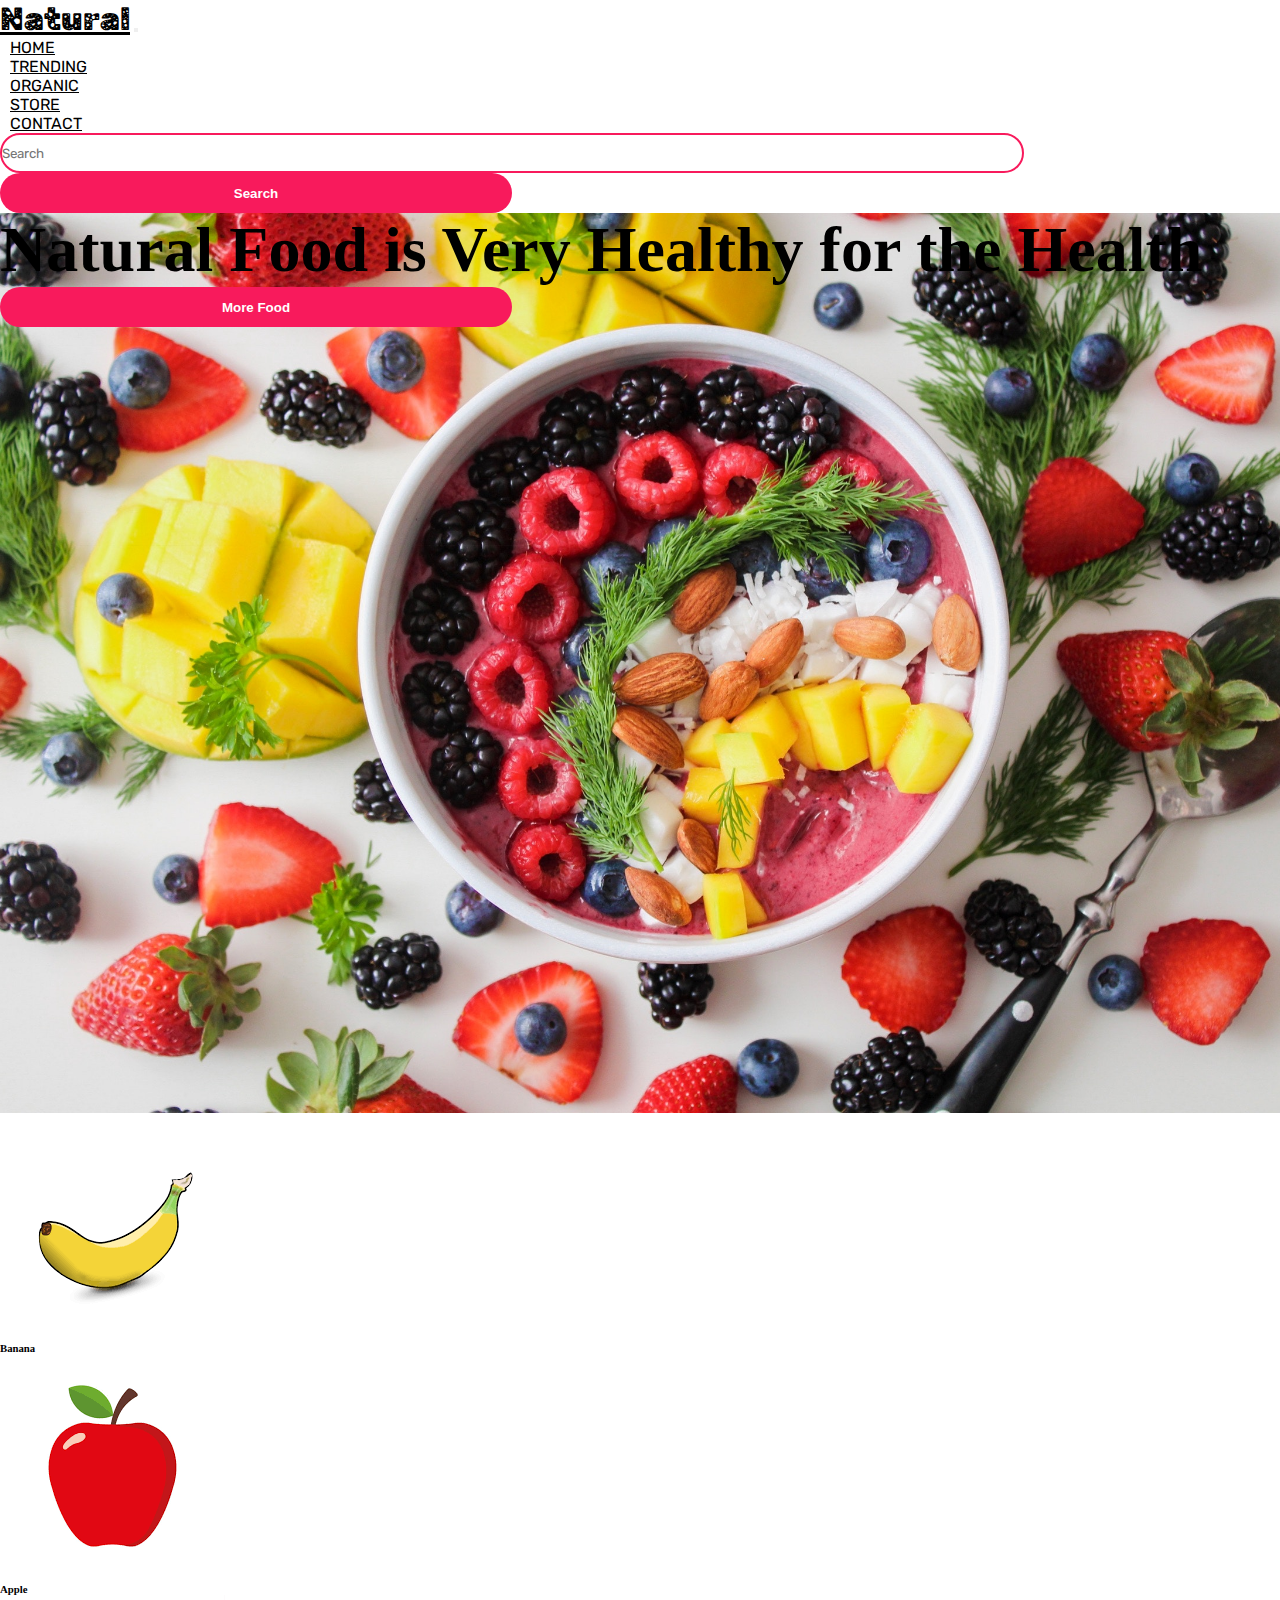
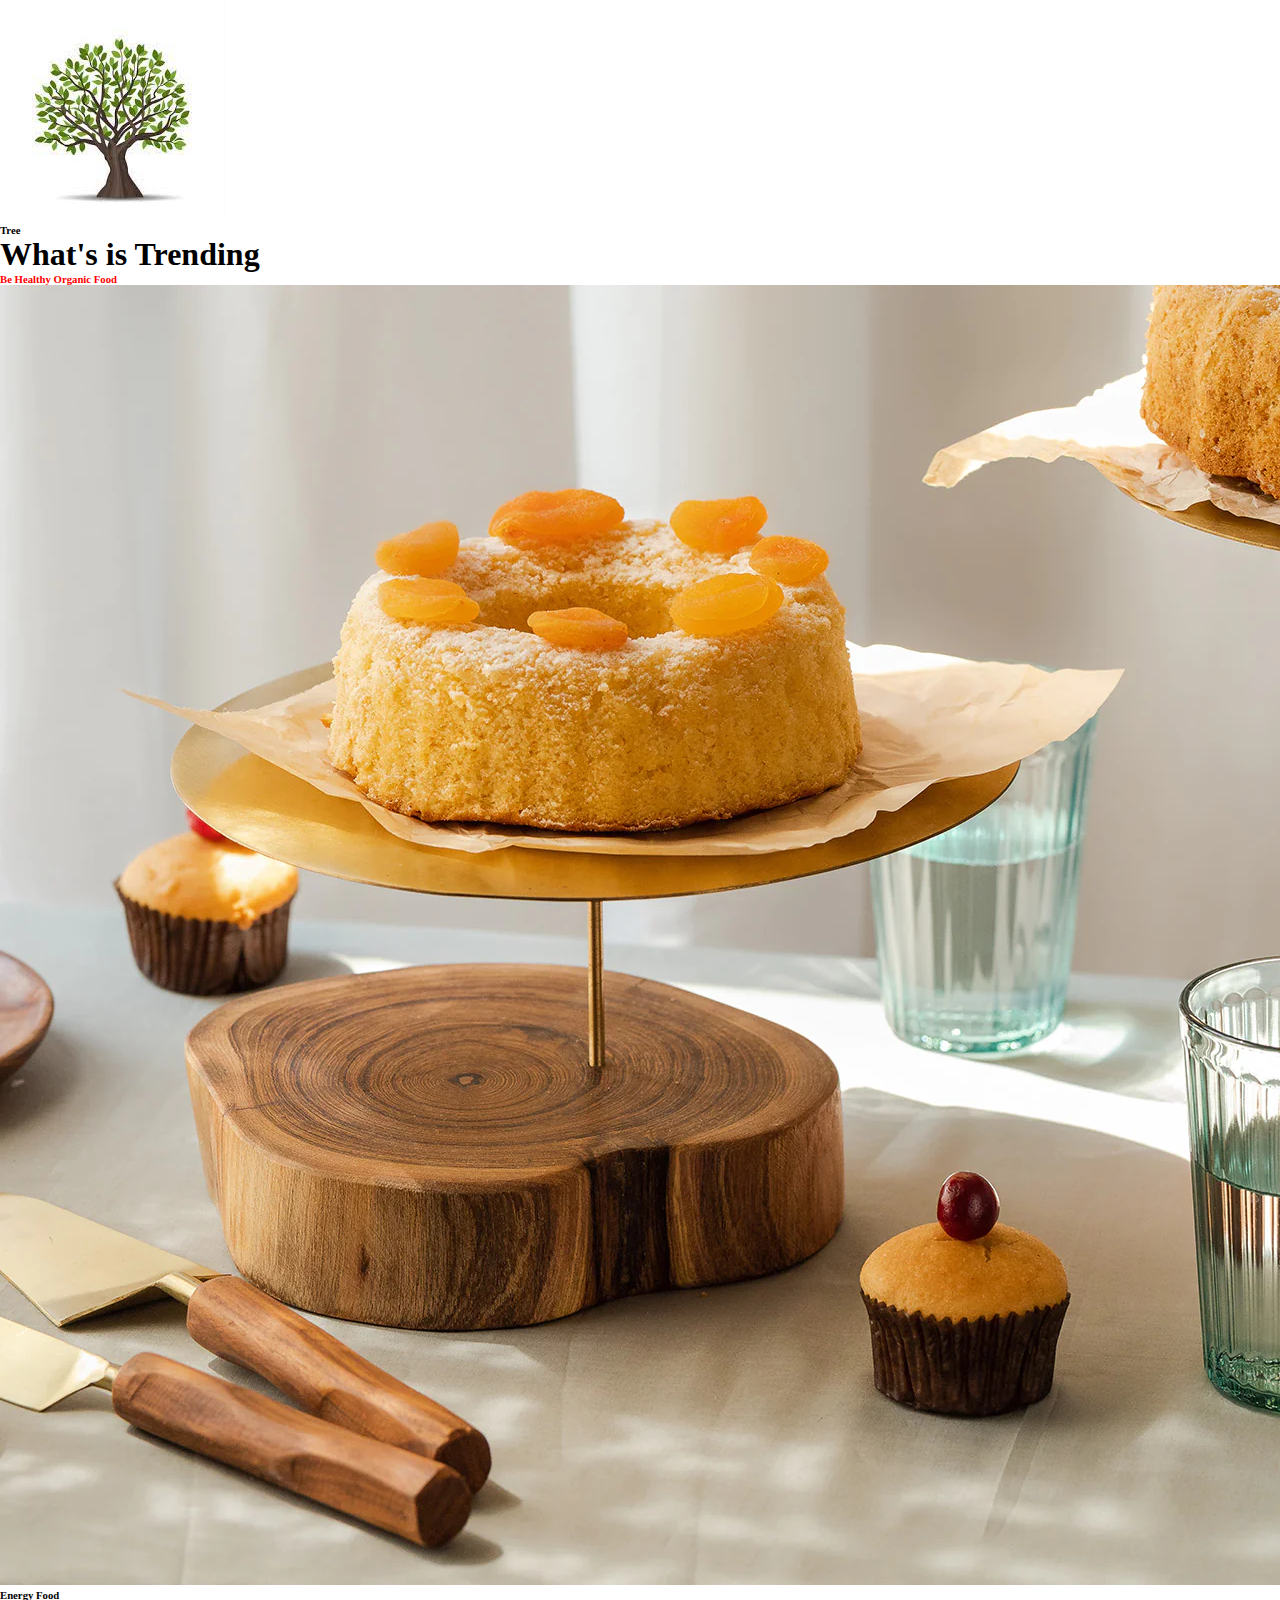
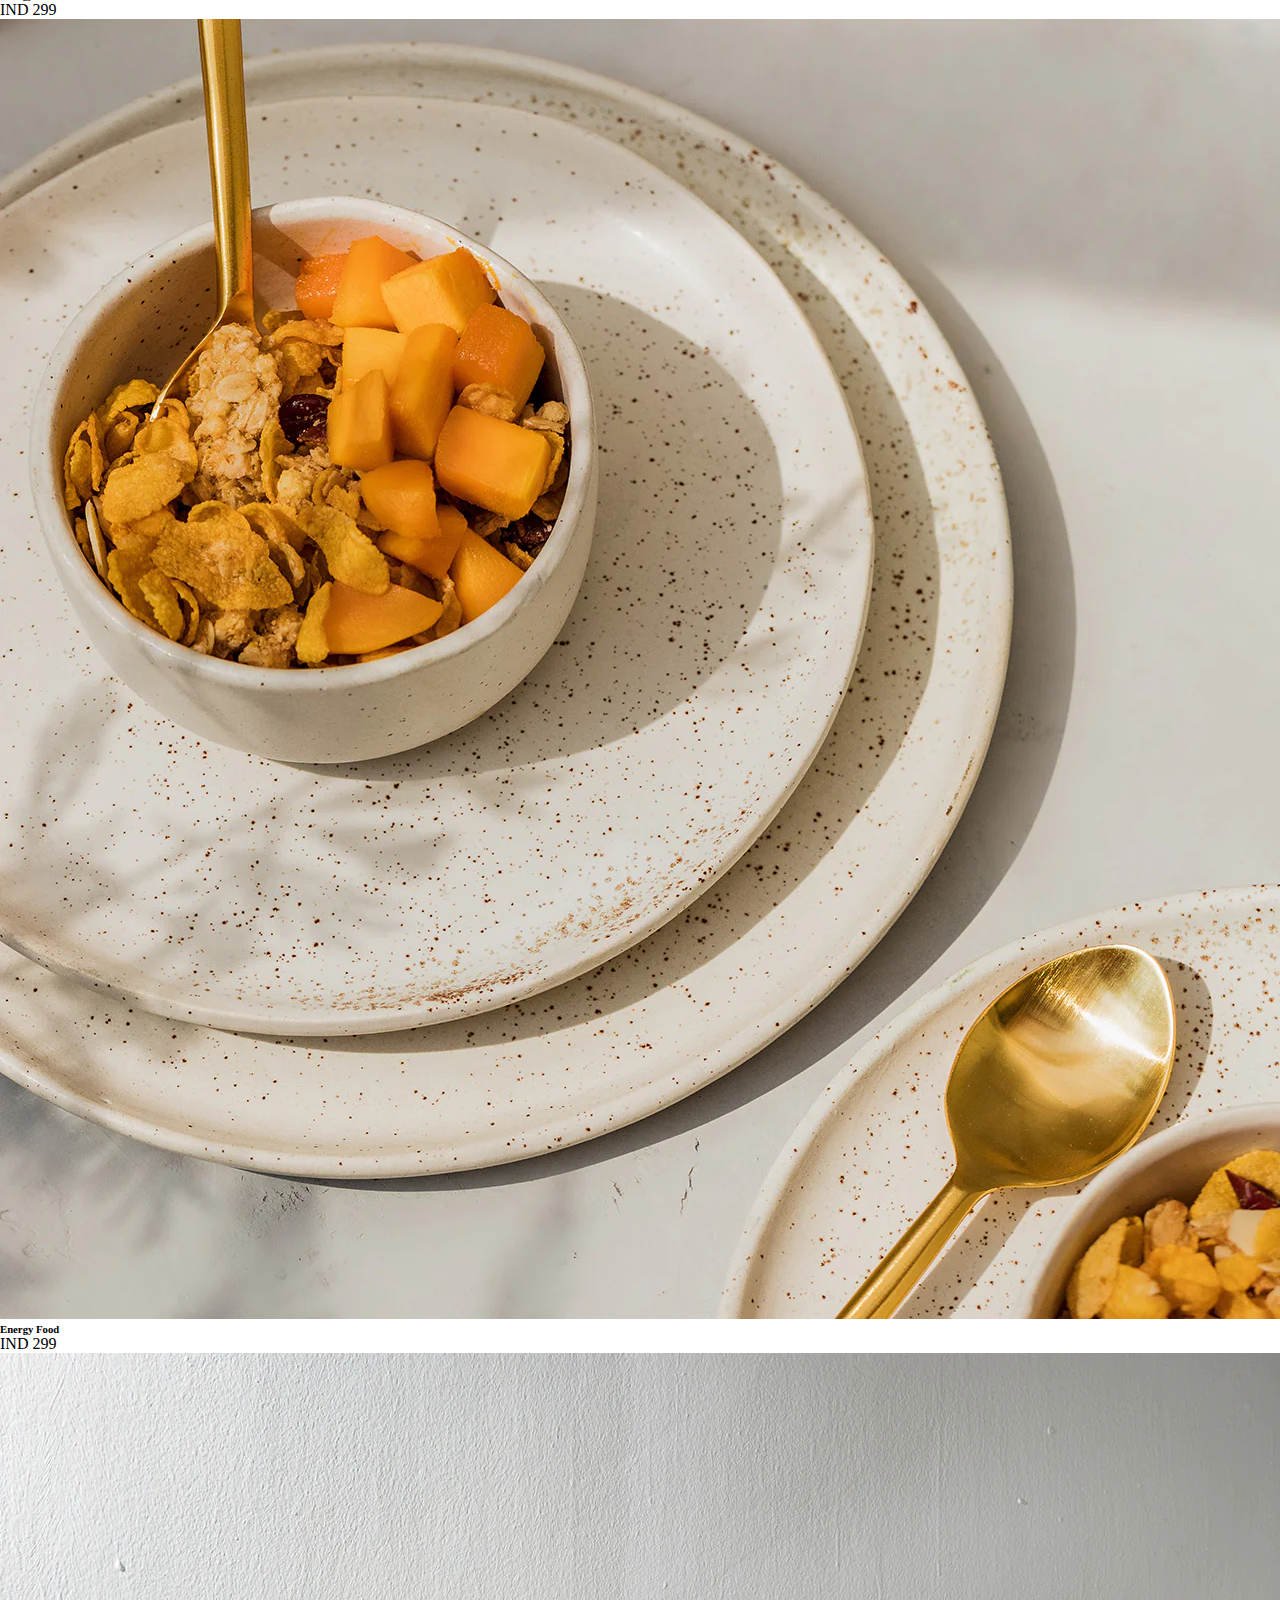
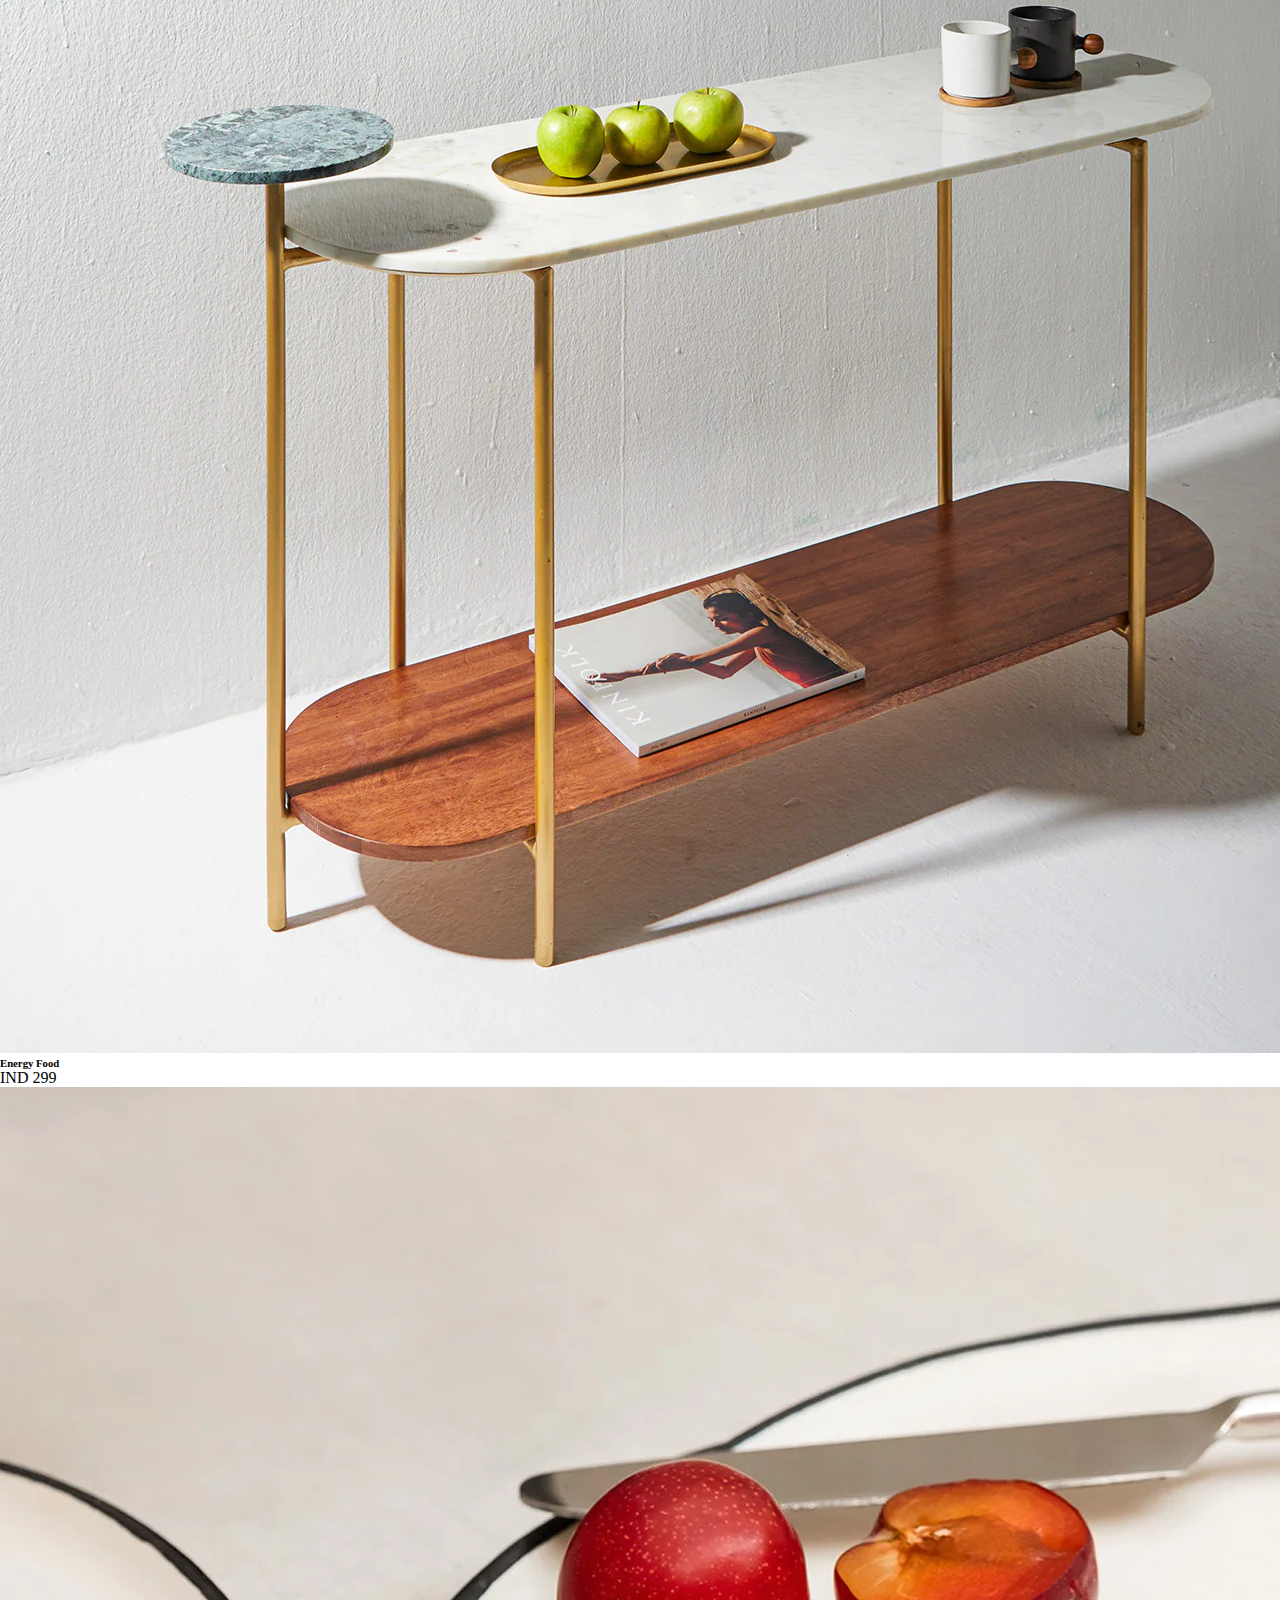
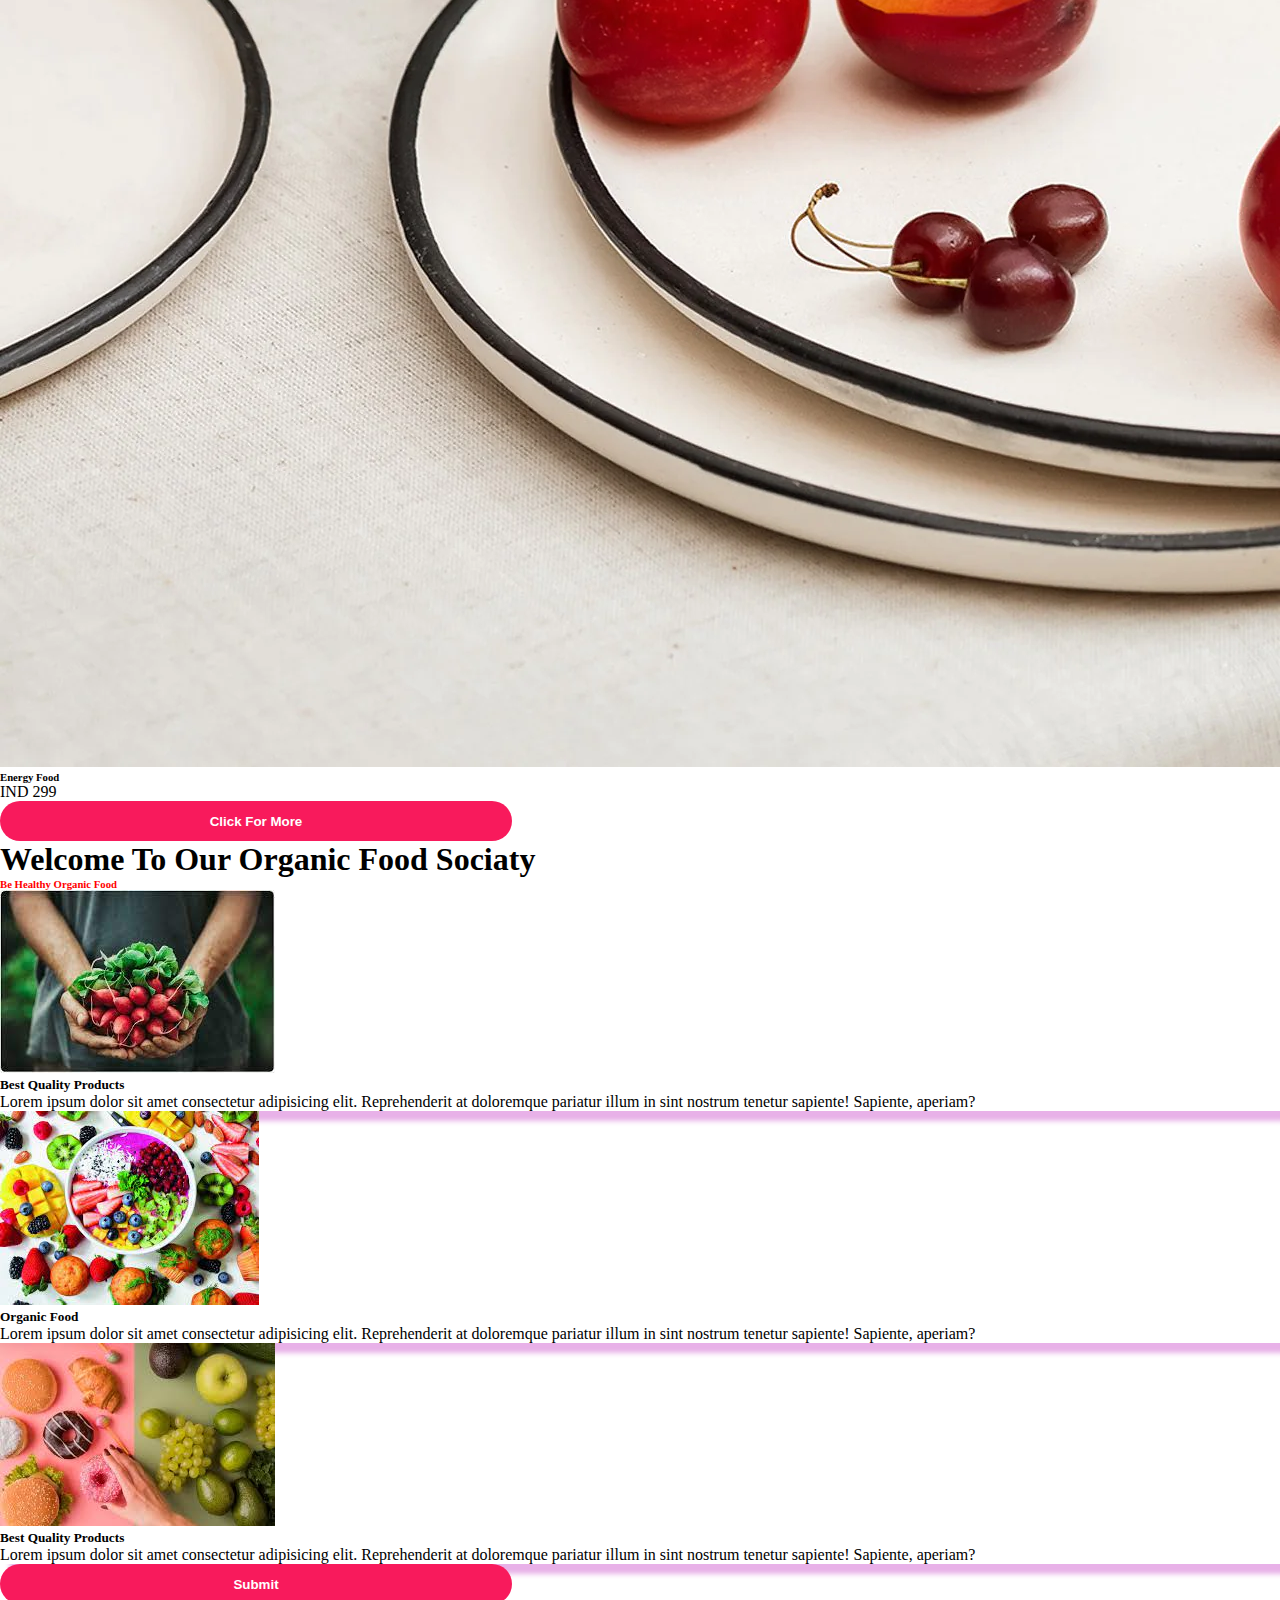
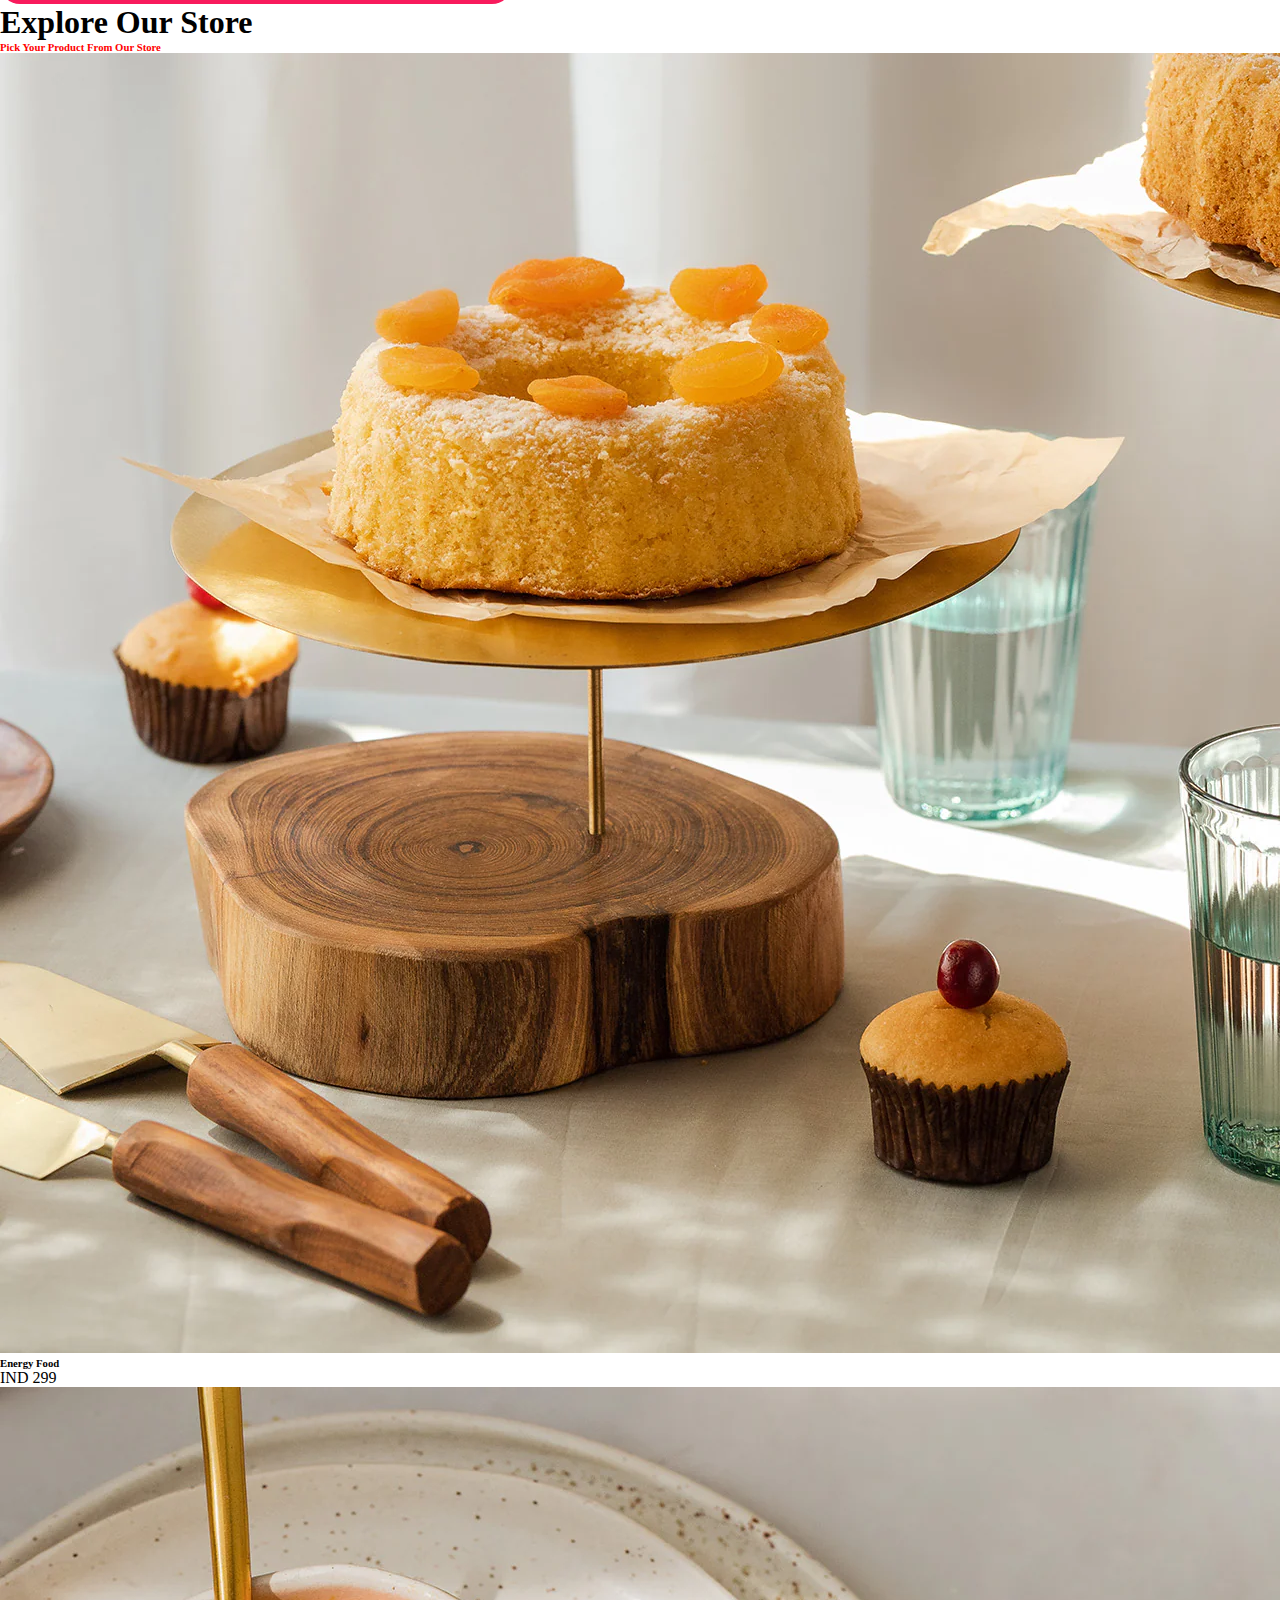
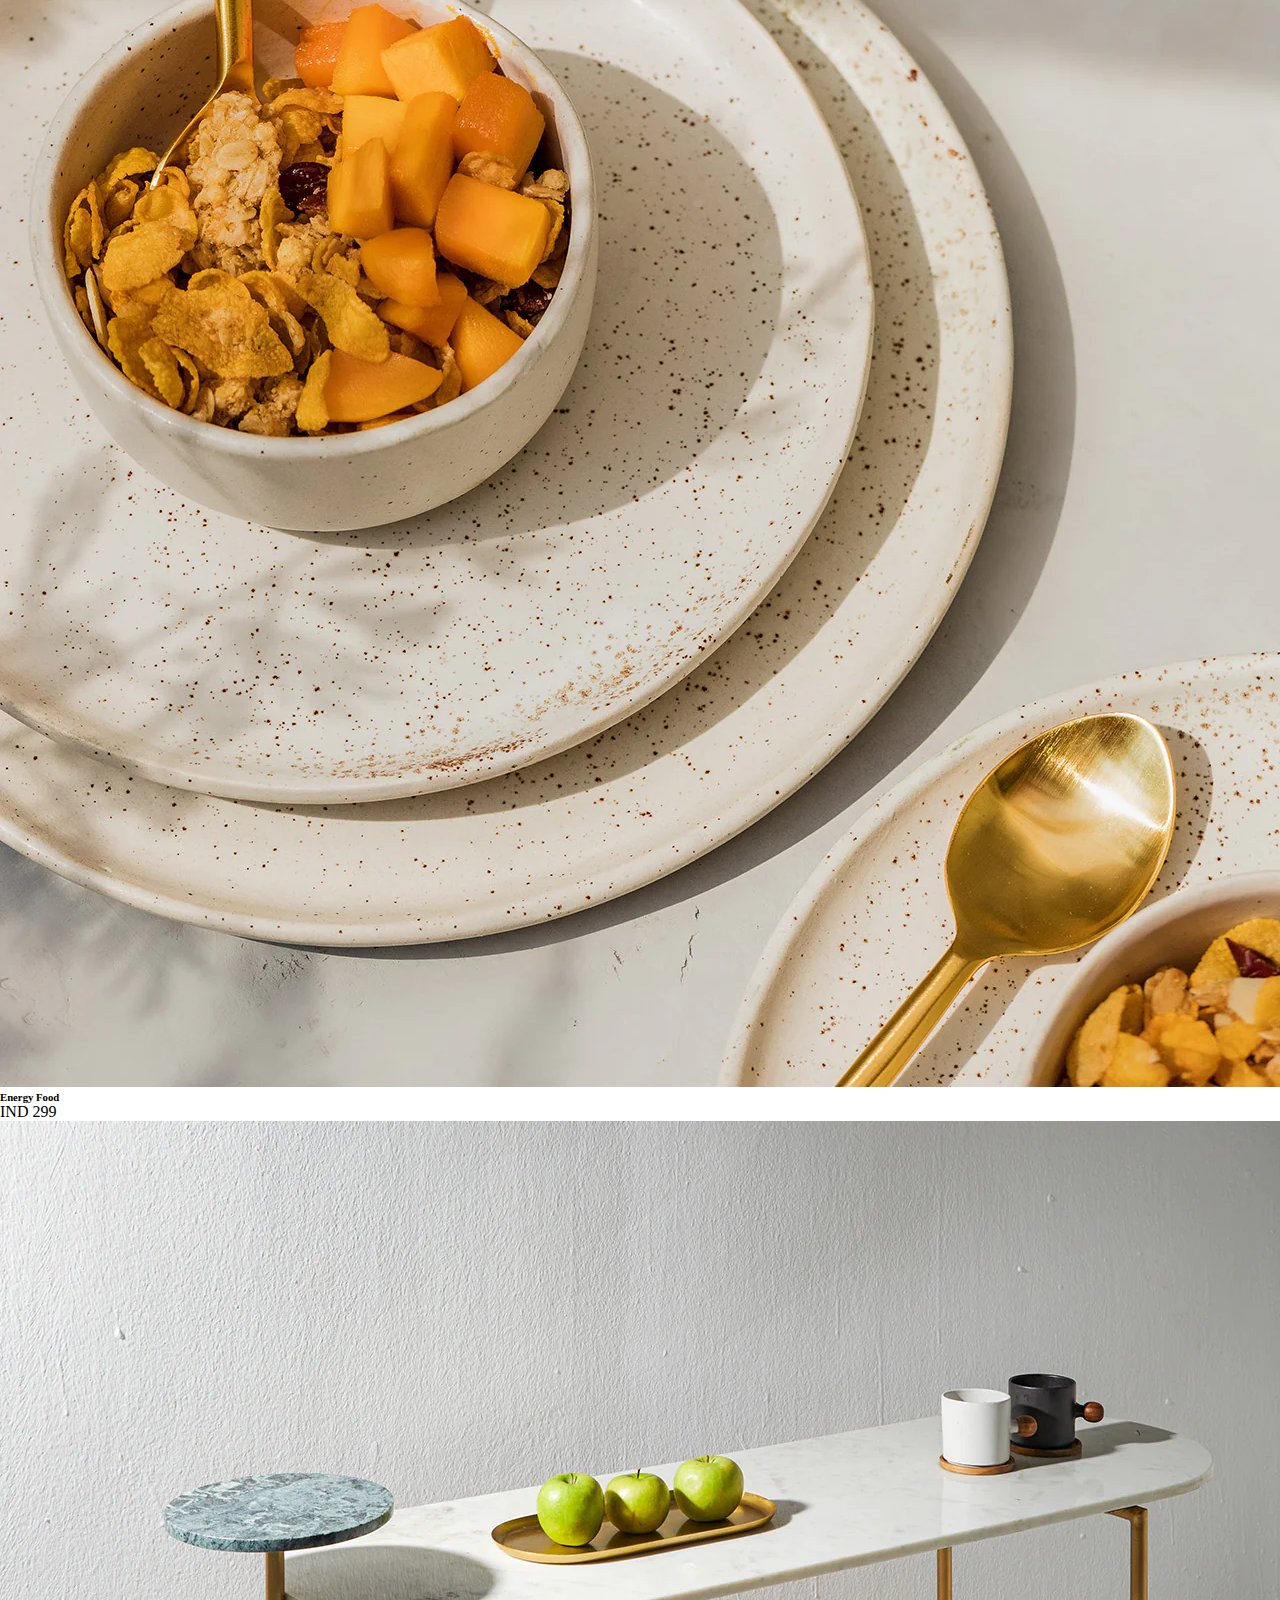
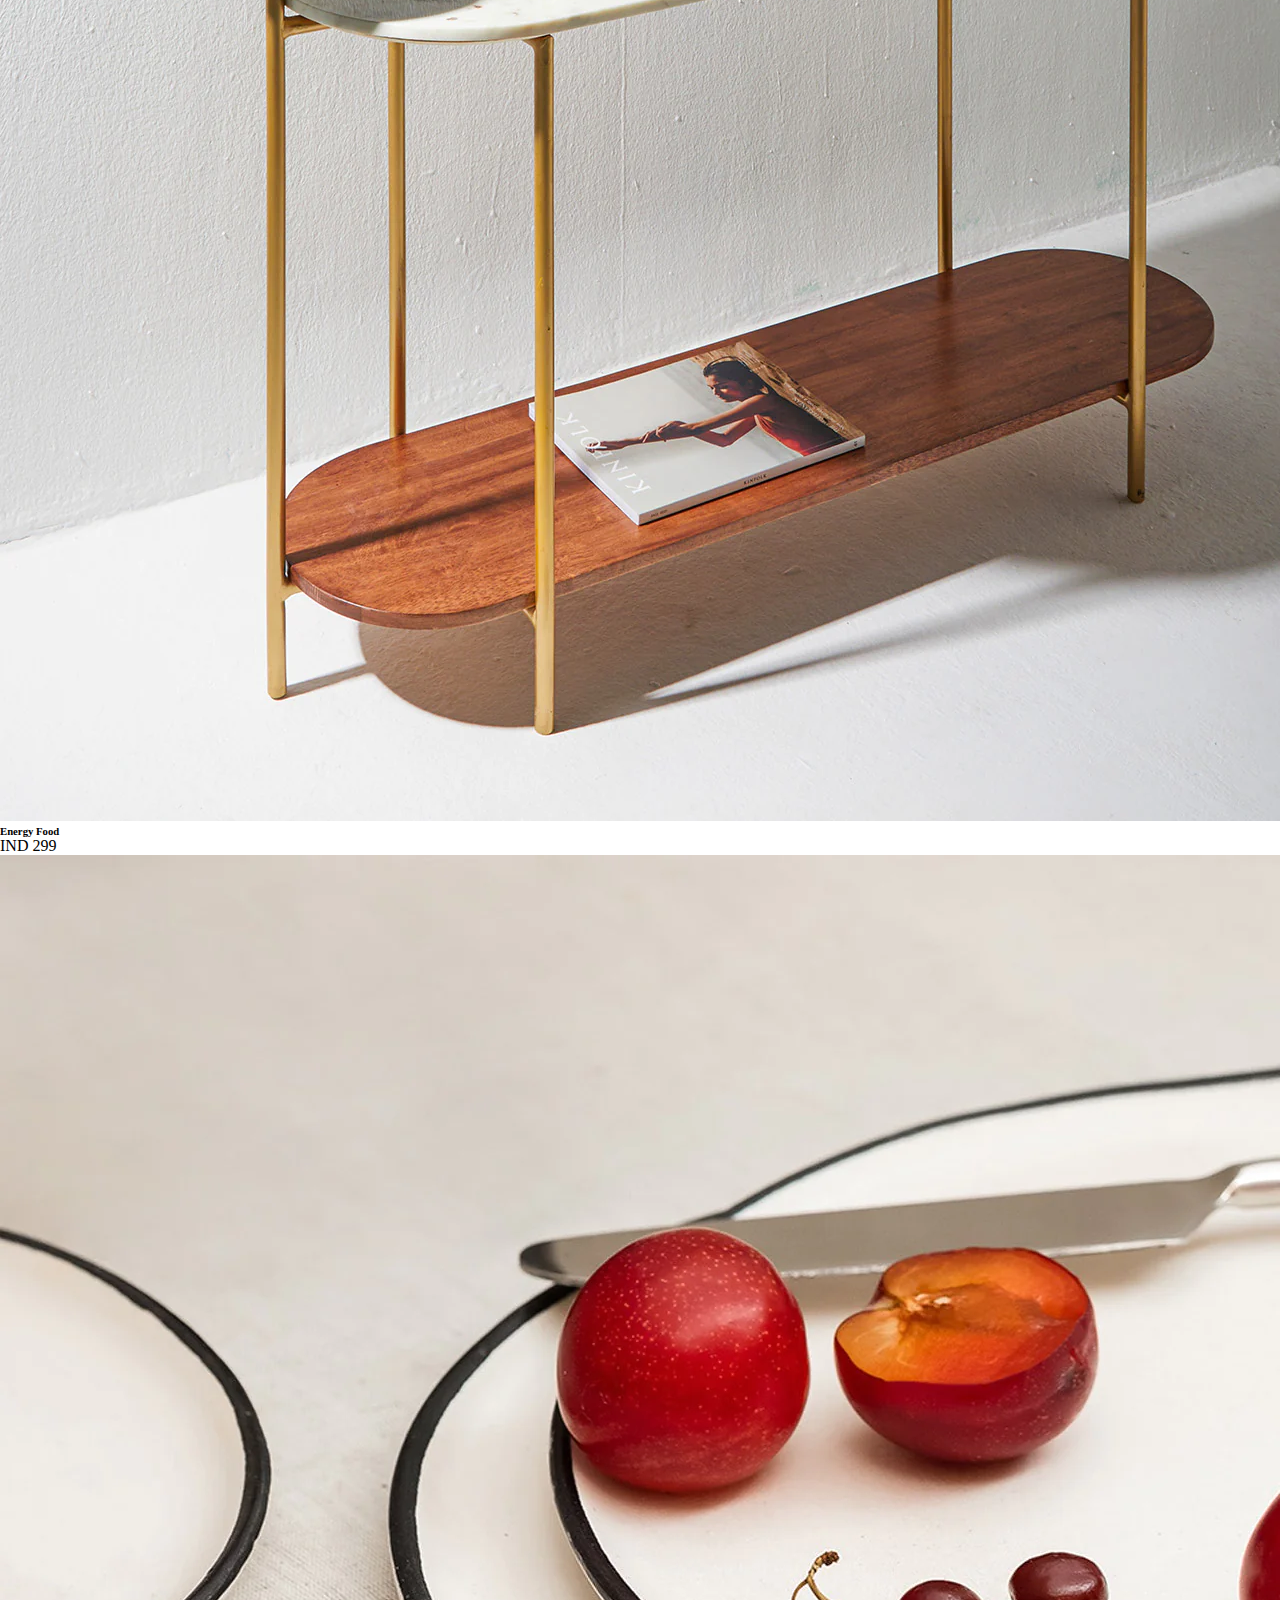
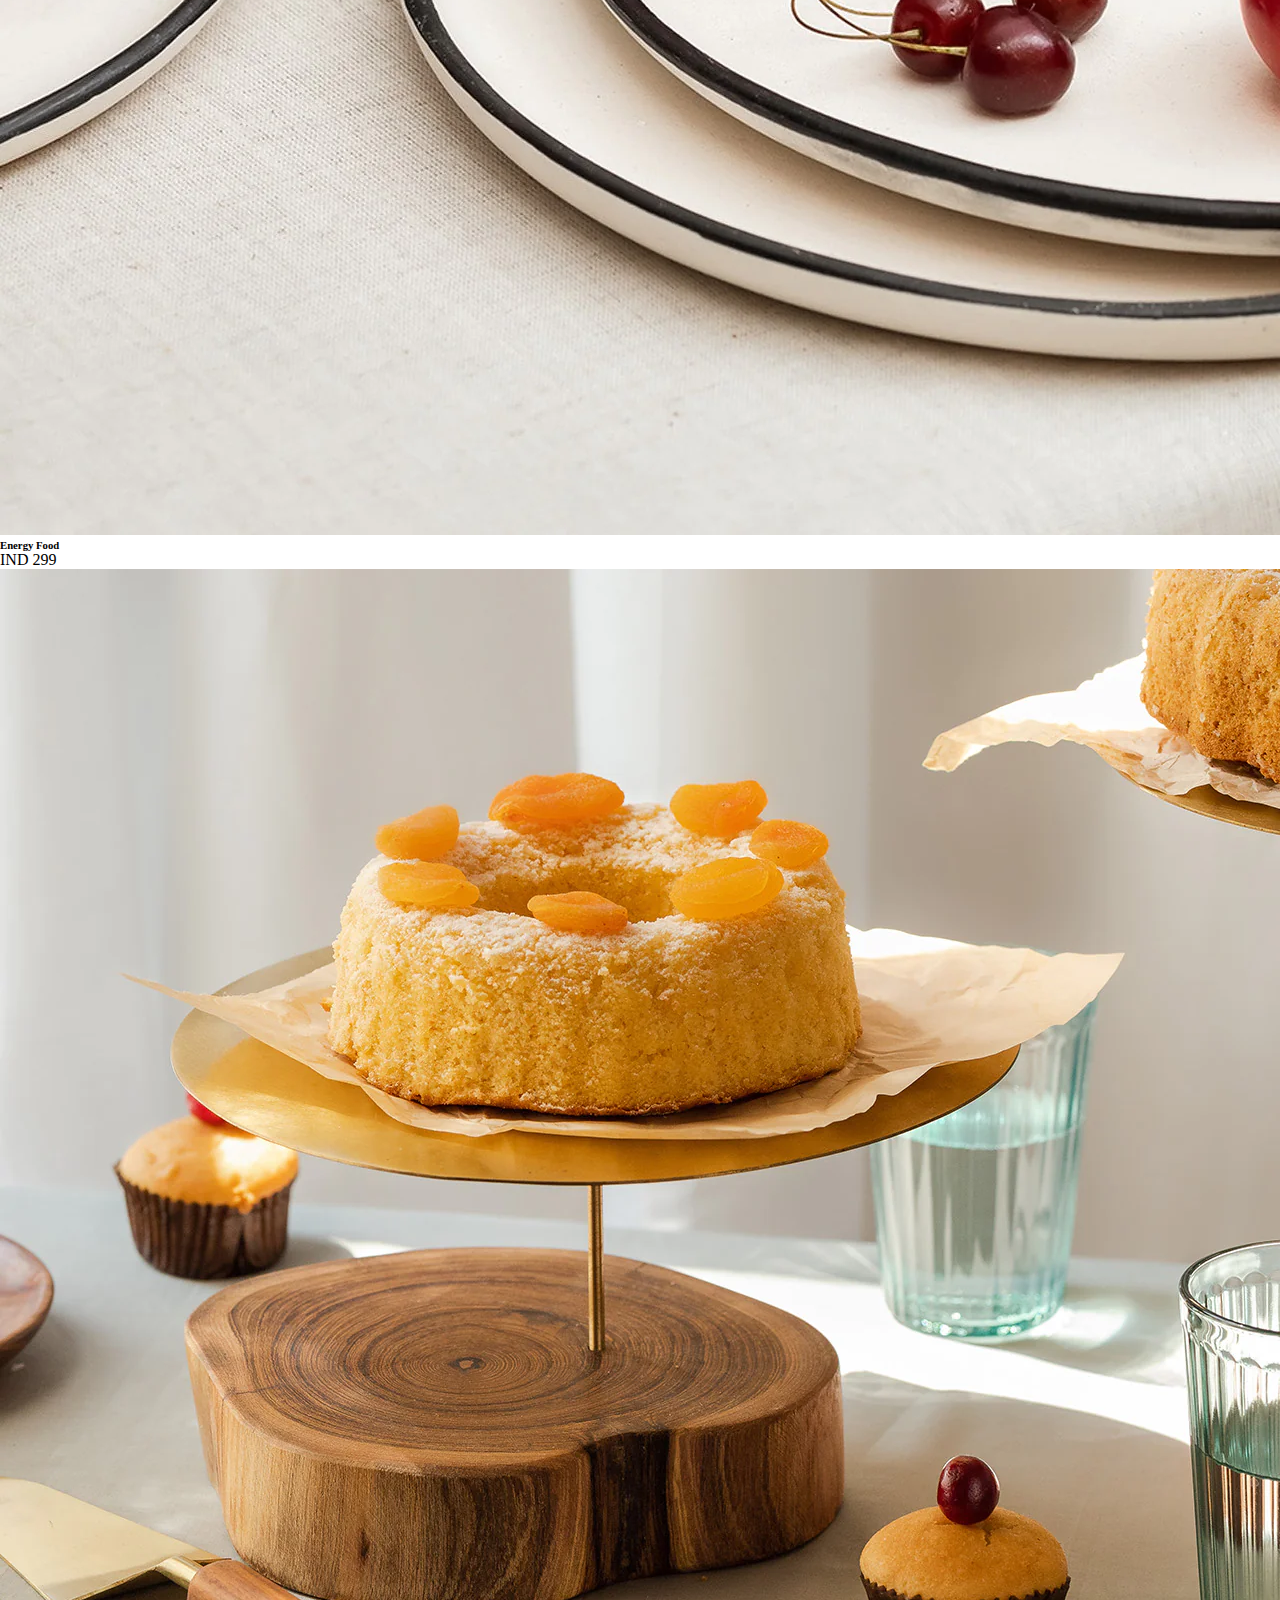
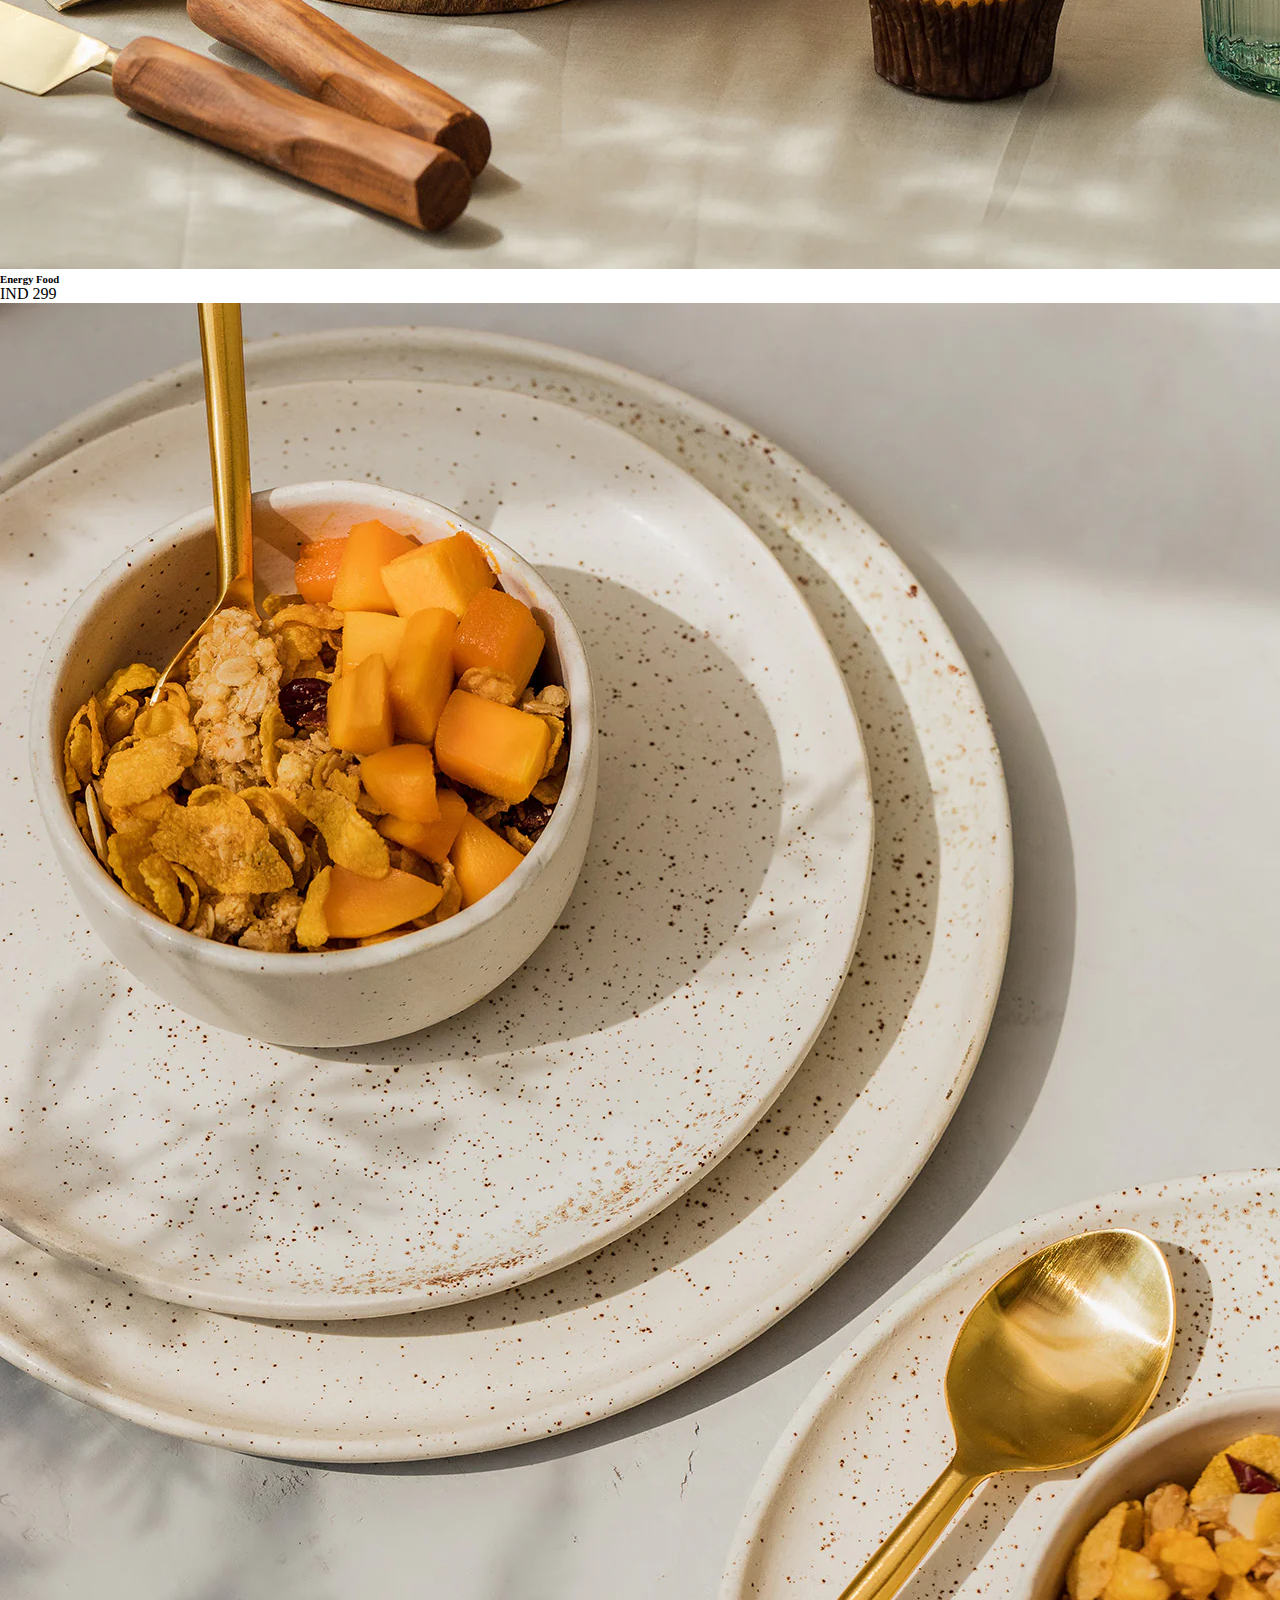
<file: Projects/Natural Responsive/index.html>
<!doctype html>
<html lang="en">

<head>
  <!-- Required meta tags -->
  <meta charset="utf-8">
  <meta name="viewport" content="width=device-width, initial-scale=1">

  <!-- Bootstrap CSS -->

  <link rel="stylesheet" href="https://cdnjs.cloudflare.com/ajax/libs/font-awesome/6.4.0/css/all.min.css" integrity="sha512-iecdLmaskl7CVkqkXNQ/ZH/XLlvWZOJyj7Yy7tcenmpD1ypASozpmT/E0iPtmFIB46ZmdtAc9eNBvH0H/ZpiBw==" crossorigin="anonymous" referrerpolicy="no-referrer" />
  <link href="https://cdn.jsdelivr.net/npm/bootstrap@5.0.2/dist/css/bootstrap.min.css" rel="stylesheet"
    integrity="sha384-EVSTQN3/azprG1Anm3QDgpJLIm9Nao0Yz1ztcQTwFspd3yD65VohhpuuCOmLASjC" crossorigin="anonymous">
  <link rel="stylesheet" href="style.css">
  <link rel="preconnect" href="https://fonts.googleapis.com">
  <link rel="preconnect" href="https://fonts.gstatic.com" crossorigin>
  <link href="https://fonts.googleapis.com/css2?family=Rubik&family=Rubik+Moonrocks&display=swap" rel="stylesheet">
  <title>Hello, world!</title>
  
</head>

<body>

  <nav class="navbar navbar-expand-lg">
    <div class="container-fluid">
      <a class="navbar-brand" href="#">Natural</a>
      <button class="navbar-toggler" type="button" data-bs-toggle="collapse" data-bs-target="#navbarSupportedContent"
        aria-controls="navbarSupportedContent" aria-expanded="false" aria-label="Toggle navigation">
        <span class="navbar-toggler-icon"></span>
      </button>
      <div class="collapse navbar-collapse" id="navbarSupportedContent">
        <ul class="navbar-nav m-auto mb-2 mb-lg-0">
          <li class="nav-item">
            <a class="nav-link active" href="#">Home</a>
          </li>
          <li class="nav-item">
            <a class="nav-link" href="#">Trending</a>
          </li>
          <li class="nav-item">
            <a class="nav-link" href="#">Organic</a>
          </li>
          <li class="nav-item">
            <a class="nav-link" href="#">Store</a>
          </li>
          <li class="nav-item">
            <a class="nav-link" href="#">Contact</a>
          </li>
        </ul>
        <form class="d-flex">
          <input class="px-2 search" type="search" placeholder="Search" aria-label="Search">
          <button class="btn0" type="submit">Search</button>
        </form>
      </div>
    </div>
  </nav>

  <section class="main">
    <div class="container py-5">
      <div class="row py-5">
        <div class="col-lg-7 pt-5 text-center">
          <h1>Natural Food is Very Healthy for the Health</h1>
          <button class="btn1">More Food</button>
        </div>
      </div>
    </div>
  </section>

  <section class="new">
    <div class="container py-5">
      <div class="row pt-5">
        <div class="col-lg-7 m-auto">
          <div class="row text-center">
            <div class="col-lg-4">
              <img src="image/banananew.png" class="img-luid" alt="">
              <h6>Banana</h6>

            </div>
            <div class="col-lg-4">
              <img src="image/apple.png" class="img-luid" alt="">
              <h6>Apple</h6>

            </div>
            <div class="col-lg-4">
              <img src="image/tree.jfif" class="img-luid" alt="">
              <h6>Tree</h6>
            </div>
          </div>
        </div>
      </div>
    </div>
  </section>

  <section class="product">
    <div class="container py-5">
      <div class="row py-5">
        <div class="col-lg-5 m-auto text-center">
          <h1>What's is Trending</h1>
          <h6 style="color: red;">Be Healthy Organic Food</h6>
        </div>
      </div>
      <div class="row">
        <div class="col-lg-3 text-center">
          <div class="card border-0 bg-light mb-2">
            <div class="card-body">
              <img src="image/KITCHEN-NAVE0688Framecopy3.webp" class="img-fluid" alt="">
            </div>
          </div>
          <h6>Energy Food</h6>
          <p>IND 299</p>
        </div>

        <div class="col-lg-3 text-center">
          <div class="card border-0 bg-light mb-2">
            <div class="card-body">
              <img src="image/stipple-set-0311.webp" class="img-fluid" alt="">
            </div>
          </div>
          <h6>Energy Food</h6>
          <p>IND 299</p>
        </div>

        <div class="col-lg-3 text-center">
          <div class="card border-0 bg-light mb-2">
            <div class="card-body">
              <img src="image/TubeConsole.webp" class="img-fluid" alt="">
            </div>
          </div>
          <h6>Energy Food</h6>
          <p>IND 299</p>
        </div>

        <div class="col-lg-3 text-center">
          <div class="card border-0 bg-light mb-2">
            <div class="card-body">
              <img src="image/white-outline-plates-detail-1667.webp" class="img-fluid" alt="">
            </div>
          </div>
          <h6>Energy Food</h6>
          <p>IND 299</p>
        </div>

        <div class="row">
          <div class="col-lg-6 text-center m-auto">
            <button class="btn1">Click For More</button>
          </div>
        </div>
      </div>
    </div>
  </section>

  <section class="about">
    <div class="container py-5">
      <div class="row py-5">
        <div class="col-lg-9 m-auto text-center">
          <h1>Welcome To Our Organic Food Sociaty</h1>
          <h6 style="color: red;">Be Healthy Organic Food</h6>
        </div>
      </div>

      <div class="row">
        <div class="col-lg-4 m-auto show-dow">
          <img src="./image/food 1.jfif" alt="" class="img-fluid">
          <h5>Best Quality Products</h5>
          <p>Lorem ipsum dolor sit amet consectetur adipisicing elit. Reprehenderit at doloremque pariatur illum in sint
            nostrum tenetur sapiente! Sapiente, aperiam?</p>
        </div>

        <div class="col-lg-4 m-auto show-dow">
          <img src="./image/food 2.jfif" alt="" class="img-fluid">
          <h5>Organic Food</h5>
          <p>Lorem ipsum dolor sit amet consectetur adipisicing elit. Reprehenderit at doloremque pariatur illum in sint
            nostrum tenetur sapiente! Sapiente, aperiam?</p>
        </div>

        <div class="col-lg-4 m-auto show-dow">
          <img src="./image/food 3.jfif" alt="" class="img-fluid">
          <h5>Best Quality Products</h5>
          <p>Lorem ipsum dolor sit amet consectetur adipisicing elit. Reprehenderit at doloremque pariatur illum in sint
            nostrum tenetur sapiente! Sapiente, aperiam?</p>
        </div>

        <div class="row pt-3">
          <div class="col-lg-6 text-center m-auto">
            <button class="btn1">Submit</button>
          </div>
        </div>
      </div>
    </div>
  </section>

  <section class="pro-duct">
    <div class="container py-5">
      <div class="row py-5">
        <div class="col-lg-5 m-auto text-center">
          <h1>Explore Our Store</h1>
          <h6 style="color: red;">Pick Your Product From Our Store</h6>
        </div>
      </div>
      <div class="row">
        <div class="col-lg-3 text-center">
          <div class="card border-0 bg-light mb-2">
            <div class="card-body">
              <img src="image/KITCHEN-NAVE0688Framecopy3.webp" class="img-fluid" alt="">
            </div>
          </div>
          <h6>Energy Food</h6>
          <p>IND 299</p>
        </div>

        <div class="col-lg-3 text-center">
          <div class="card border-0 bg-light mb-2">
            <div class="card-body">
              <img src="image/stipple-set-0311.webp" class="img-fluid" alt="">
            </div>
          </div>
          <h6>Energy Food</h6>
          <p>IND 299</p>
        </div>

        <div class="col-lg-3 text-center">
          <div class="card border-0 bg-light mb-2">
            <div class="card-body">
              <img src="image/TubeConsole.webp" class="img-fluid" alt="">
            </div>
          </div>
          <h6>Energy Food</h6>
          <p>IND 299</p>
        </div>

        <div class="col-lg-3 text-center">
          <div class="card border-0 bg-light mb-2">
            <div class="card-body">
              <img src="image/white-outline-plates-detail-1667.webp" class="img-fluid" alt="">
            </div>
          </div>
          <h6>Energy Food</h6>
          <p>IND 299</p>
        </div>

        <div class="col-lg-3 text-center">
          <div class="card border-0 bg-light mb-2">
            <div class="card-body">
              <img src="image/KITCHEN-NAVE0688Framecopy3.webp" class="img-fluid" alt="">
            </div>
          </div>
          <h6>Energy Food</h6>
          <p>IND 299</p>
        </div>

        <div class="col-lg-3 text-center">
          <div class="card border-0 bg-light mb-2">
            <div class="card-body">
              <img src="image/stipple-set-0311.webp" class="img-fluid" alt="">
            </div>
          </div>
          <h6>Energy Food</h6>
          <p>IND 299</p>
        </div>

        <div class="col-lg-3 text-center">
          <div class="card border-0 bg-light mb-2">
            <div class="card-body">
              <img src="image/TubeConsole.webp" class="img-fluid" alt="">
            </div>
          </div>
          <h6>Energy Food</h6>
          <p>IND 299</p>
        </div>

        <div class="col-lg-3 text-center">
          <div class="card border-0 bg-light mb-2">
            <div class="card-body">
              <img src="image/white-outline-plates-detail-1667.webp" class="img-fluid" alt="">
            </div>
          </div>
          <h6>Energy Food</h6>
          <p>IND 299</p>
        </div>

        <div class="col-lg-3 text-center">
          <div class="card border-0 bg-light mb-2">
            <div class="card-body">
              <img src="image/KITCHEN-NAVE0688Framecopy3.webp" class="img-fluid" alt="">
            </div>
          </div>
          <h6>Energy Food</h6>
          <p>IND 299</p>
        </div>

        <div class="col-lg-3 text-center">
          <div class="card border-0 bg-light mb-2">
            <div class="card-body">
              <img src="image/stipple-set-0311.webp" class="img-fluid" alt="">
            </div>
          </div>
          <h6>Energy Food</h6>
          <p>IND 299</p>
        </div>

        <div class="col-lg-3 text-center">
          <div class="card border-0 bg-light mb-2">
            <div class="card-body">
              <img src="image/TubeConsole.webp" class="img-fluid" alt="">
            </div>
          </div>
          <h6>Energy Food</h6>
          <p>IND 299</p>
        </div>

        <div class="col-lg-3 text-center">
          <div class="card border-0 bg-light mb-2">
            <div class="card-body">
              <img src="image/white-outline-plates-detail-1667.webp" class="img-fluid" alt="">
            </div>
          </div>
          <h6>Energy Food</h6>
          <p>IND 299</p>
        </div>
      </div>
    </div>
  </section>

  <section class="main-2">
    <div class="container py-5">
      <div class="row py-5">
        <div class="col-lg-7 pt-5">
          <h1>Unlock Your Potentail With Good Nutrion</h1>
          <p>Always Get Good Food</p>
          <button class="btn1">More Form US</button>
        </div>
      </div>
    </div>
  </section>

  <section class="contact">
    <div class="container">
      <div class="row py-5">
        <div class="col-lg-5 m-auto text-center">
          <h2>Contact Us</h2>
          <h6 style="color: red;">Always Be In Touch With Us </h6>
        </div>
      </div>
      <div class="row">
        <div class="col-lg-9 m-auto">
          <div class="row">
            <div class="col-lg-4">
              <h6>LOCATION</h6>
              <P>South Delhi, Delhi-110030</P>

              <h6>Phone</h6>
              <p>8287828782</p>

              <h6>Email</h6>
              <p>praveenmandal27@gmail.com</p>
            </div>
            <div class="col-lg-7">
              <div class="row">
                <div class="col-lg-6">
                  <input type="text" class="form-control bg-light" placeholder="First Name">
                </div>
                <div class="col-lg-6">
                  <input type="text" class="form-control bg-light" placeholder="Last Name">
                </div>
              </div>
              <div class="row">
                <div class="col-lg-12 py-3">
                  <textarea name="" class="form-control bg-light" id="" cols="10" rows="5" placeholder="Enter Your Query"></textarea>
                </div>
              </div>
              <div class="col-lg-12 py-5 m-auto">
                <button class="btn1">Submit</button>
              </div>
            </div>
          </div>
        </div>
      </div>
    </div>
  </section>

  <section class="news py-5">
    <div class="container py-5">
      <div class="row">
        <div class="col-lg-9 text-center m-auto">
          <h1>Join Our Secret Sociaty</h1>
          <input type="text" placeholder="Entre Your Name">
          <button class="btn2">Search</button>
        </div>
      </div>
      <div class="row">
        <div class="col-lg-11 m-auto">
          <div class="row">
            <div class="col-lg-3 py-3">
              <h2>Customer Care</h2>
              <p>Regular</p>
              <p>On Time</p>
              <p>Always Care</p>
            </div>

            <div class="col-lg-3 py-3">
              <h2>Customer Care</h2>
              <p>Regular</p>
              <p>On Time</p>
              <p>Always Care</p>
            </div>

            <div class="col-lg-3 py-3">
              <h2>Customer Care</h2>
              <p>Regular</p>
              <p>On Time</p>
              <p>Always Care</p>
            </div>

            <div class="col-lg-3 py-3 so-cial">
              <h2>Customer Care</h2>
              <span><i class="fa-brands fa-facebook"></i></span>
              <span><i class="fa-brands fa-square-instagram"></i></span>
              <span><i class="fa-brands fa-linkedin"></i></span>
              <span><i class="fa-brands fa-twitter"></i></span>
            </div>
          </div>
        </div>
      </div>
      <hr>
      <p class="m-auto text-center">Copyright @2023 All Rights Reserved | Make By Praveen </p>
    </div>
  </section>





  <script src="https://cdn.jsdelivr.net/npm/bootstrap@5.0.2/dist/js/bootstrap.bundle.min.js"
    integrity="sha384-MrcW6ZMFYlzcLA8Nl+NtUVF0sA7MsXsP1UyJoMp4YLEuNSfAP+JcXn/tWtIaxVXM"
    crossorigin="anonymous"></script>


</body>

</html>
</file>
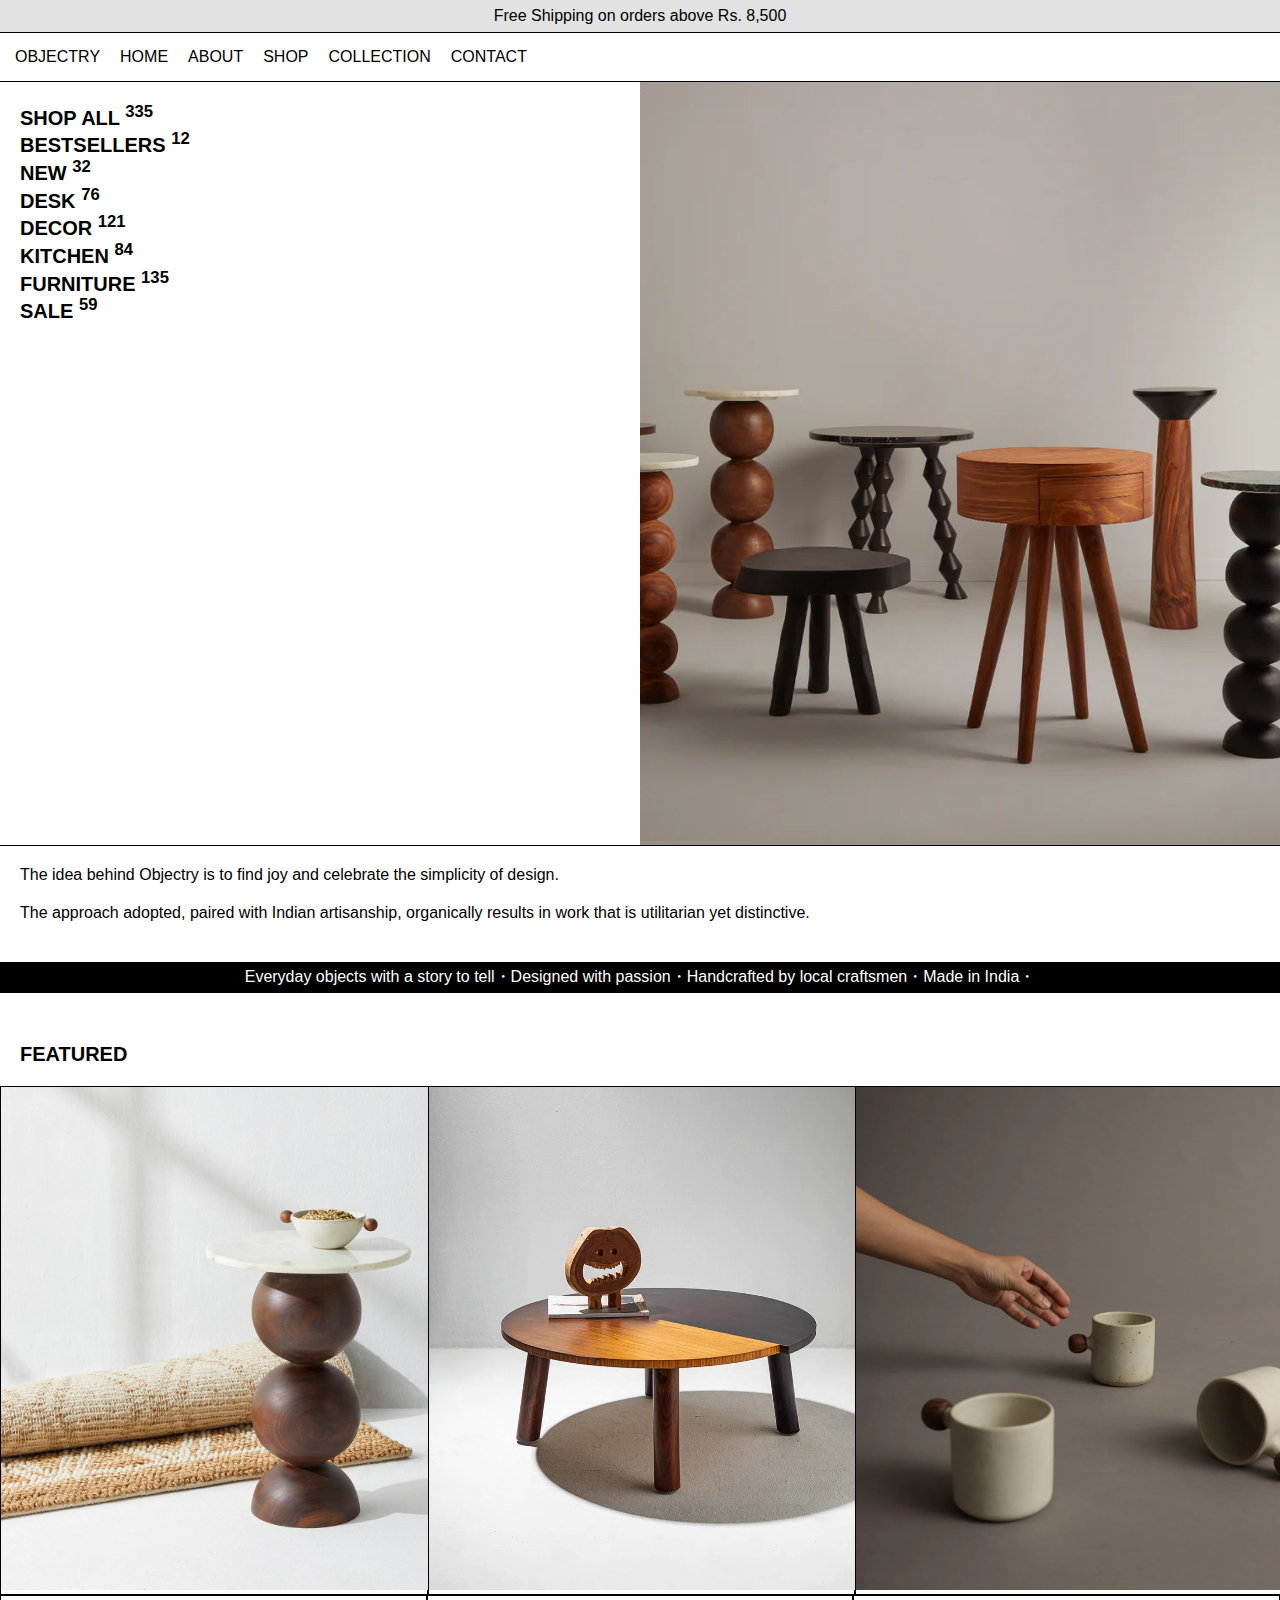
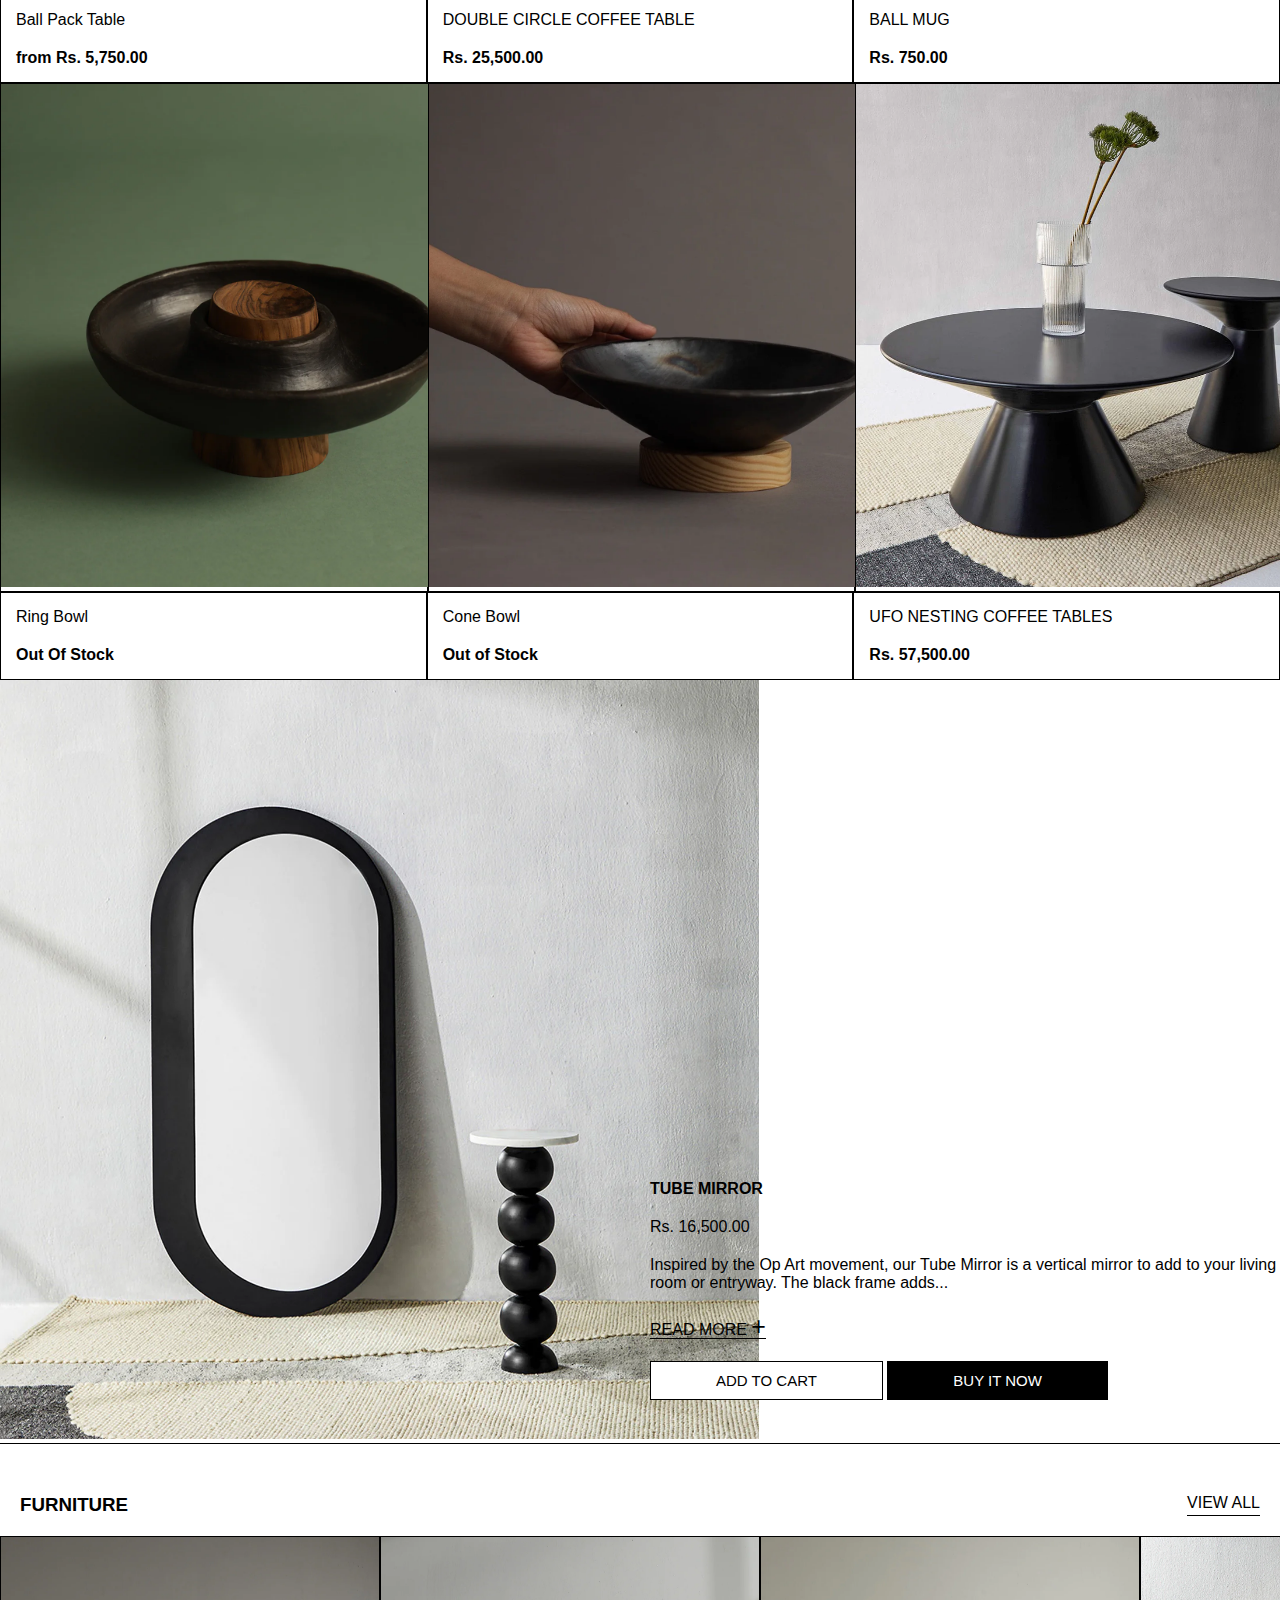
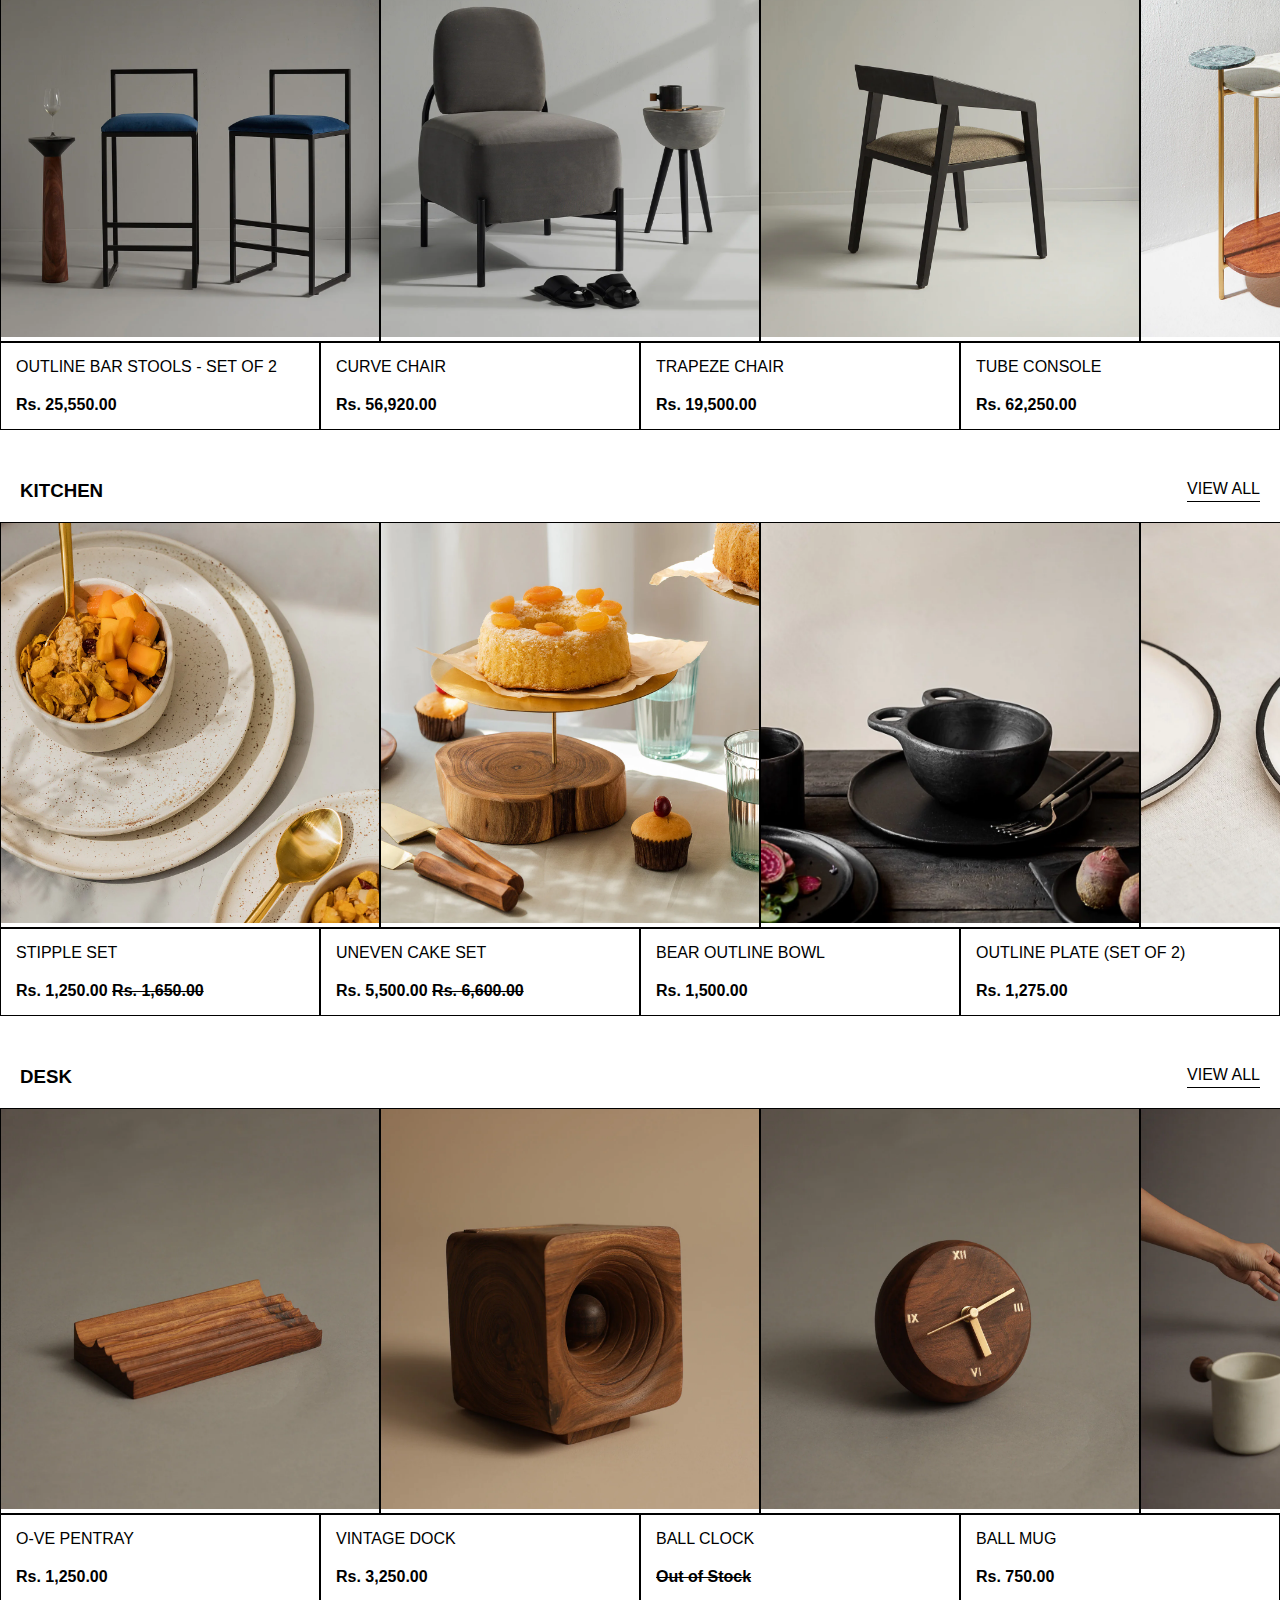
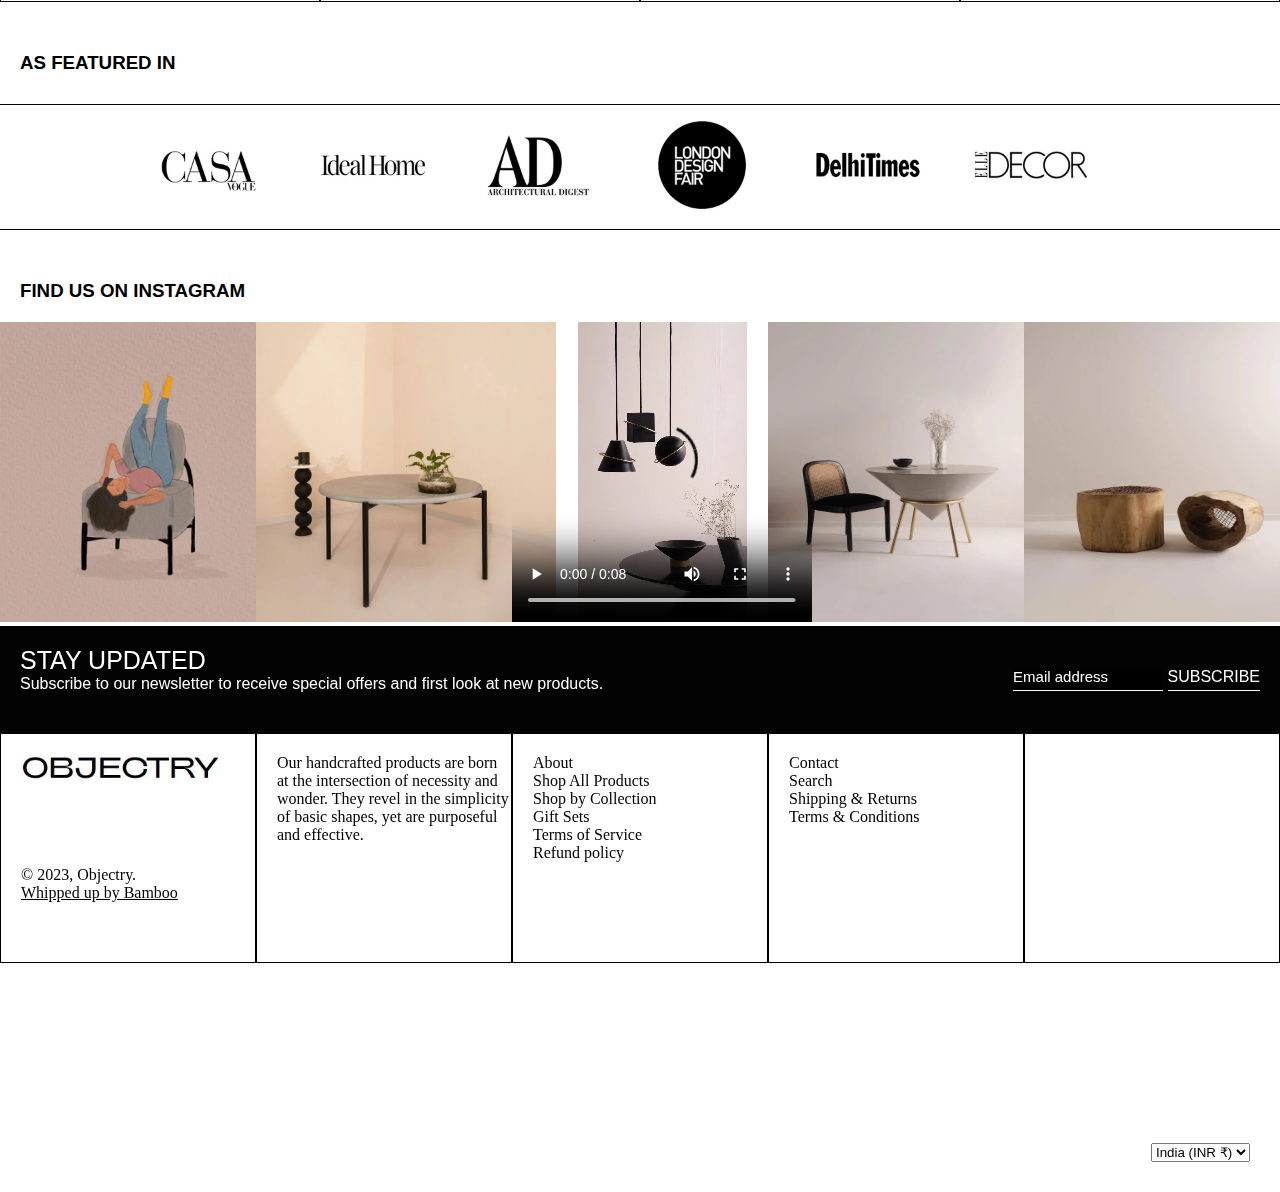
<file: Projects/Objectry/index.html>
<!DOCTYPE html>
<html lang="en">

<head>
    <meta charset="UTF-8" />
    <meta http-equiv="X-UA-Compatible" content="IE=edge" />
    <meta name="viewport" content="width=device-width, initial-scale=1.0" />
    <title>Objectry</title>

    <link rel="stylesheet" href="https://cdnjs.cloudflare.com/ajax/libs/font-awesome/6.4.0/css/all.min.css"
        integrity="sha512-iecdLmaskl7CVkqkXNQ/ZH/XLlvWZOJyj7Yy7tcenmpD1ypASozpmT/E0iPtmFIB46ZmdtAc9eNBvH0H/ZpiBw=="
        crossorigin="anonymous" referrerpolicy="no-referrer" />
    <link rel="stylesheet" href="style.css">
</head>

<body>
    <header>
        <div class="top-offer">Free Shipping on orders above Rs. 8,500</div>
        <nav>
            <div class="main-div">
                <div class="main-menu">
                    <div>OBJECTRY</div>
                    <div>HOME</div>
                    <div>ABOUT</div>
                    <div>SHOP <i class="fa-solid fa-angle-down"></i></div>
                    <div>COLLECTION <i class="fa-solid fa-angle-down"></i></div>
                    <div>CONTACT</div>
                </div>
                <div class="main-menu1">
                    <div><b><i class="fa-regular fa-user"></b></i></div>
                    <div><b><i class="fa-solid fa-magnifying-glass"></b></i></div>
                    <div><b><i class="fa-solid fa-briefcase"></i></b></div>
                    <div><b><i class="fa-solid fa-heart"></i></b></div>
                </div>
            </div>
        </nav>
    </header>
    <!-- first section -->
    <section>
        <div class="row">
            <div class="col-50" id="col-50">
                <div><a href="#">SHOP ALL <sup>335</sup></a></div>
                <div><a href="#">BESTSELLERS <sup>12</sup></a></div>
                <div><a href="#">NEW <sup>32</sup></a></div>
                <div><a href="#">DESK <sup>76</sup></a></div>
                <div><a href="#">DECOR <sup>121</sup></a></div>
                <div><a href="#">KITCHEN <sup>84</sup></a></div>
                <div><a href="#">FURNITURE <sup>135</sup></a></div>
                <div><a href="#">SALE <sup>59</sup></a></div>
            </div>


            <div class="col-50" id="col-501">
                <div><img src="image/SHOP_ALL.webp" width="759" height="759" alt="main-image"></div>
            </div>
        </div>
    </section>
    <!-- idea Content -->
    <div class="idea-content">
        <p>The idea behind Objectry is to find joy and celebrate the simplicity of design. </p>
        <p>The approach adopted, paired with Indian artisanship, organically results in work that is utilitarian yet
            distinctive.</p>
    </div>

    <div class="everyday">Everyday objects with a story to tell・Designed with passion・Handcrafted by local
        craftsmen・Made in India・</div>
    <div class="fea-ture">FEATURED</div>

    <!-- image section -->
    <div class="row1">
        <div class="col-33">
            <img src="image/1.webp" alt="" width="506" height="503">
        </div>
        <div class="col-33">
            <img src="image/3.webp" alt="" width="506" height="503">
        </div>
        <div class="col-33">
            <img src="image/5.webp" alt="" width="506" height="503">
        </div>
    </div>

    <div class="row2">
        <div class="col-3">
            <p>Ball Pack Table</p>
            <b>from Rs. 5,750.00</b>
        </div>
        <div class="col-3">
            <p>DOUBLE CIRCLE COFFEE TABLE</p>
            <b>Rs. 25,500.00</b>
        </div>
        <div class="col-3">
            <p>BALL MUG</p>
            <b>Rs. 750.00</b>
        </div>
    </div>

    <div class="row1">
        <div class="col-33">
            <img src="image/NAVE0851.webp" alt="" width="506" height="503">
        </div>
        <div class="col-33">
            <img src="image/NAVE0410.webp" alt="" width="506" height="503">
        </div>
        <div class="col-33">
            <img src="image//UFOcoffeeTables2.webp" alt="" width="506" height="503">
        </div>
    </div>

    <div class="row2">
        <div class="col-3">
            <p>Ring Bowl</p>
            <b>Out Of Stock</b>
        </div>
        <div class="col-3">
            <p>Cone Bowl</p>
            <b>Out of Stock</b>
        </div>
        <div class="col-3">
            <p>UFO NESTING COFFEE TABLES</p>
            <b>Rs. 57,500.00</b>
        </div>
    </div>

    <section>
        <div class="row">
            <div class="col-50">
                <div><img src="image/tubemirror.webp" width="759" height="759" alt="main-image"></div>
            </div>

            <div class="col-50">
                <div class="tube">
                    <h4>TUBE MIRROR</h4>
                    <p>Rs. 16,500.00</p>
                    <p>Inspired by the Op Art movement, our Tube Mirror is a vertical mirror to add to your living room
                        or
                        entryway. The black frame adds...</p>
                    <span class="under-line">READ MORE <span class="plus">+</span></span><br>
                    <button class="btn1">ADD TO CART <i class="fa-solid fa-arrow-right-long"></i></button>
                    <button class="btn2">BUY IT NOW <i class="fa-solid fa-arrow-right-long"></i></button>
                </div>
            </div>
        </div>
    </section>
    <!-- section for the Furniture -->
    <section>
        <div class="flex-me">
            <span>
                <h3>FURNITURE</h3>
            </span>
            <span class="bor-der">VIEW ALL</span>
        </div>

        <div class="row4">
            <div class="col-25">
                <img src="image/OutlineBarStoolsUFOPackTable_c3f393ed-9f04-42b2-81cd-6a0768a11669.webp" width="378px"
                    height="400px">
            </div>
            <div class="col-25">
                <img src="image/CurveChairDomeEndTableBallmug.webp" width="378px" height="400px">
            </div>
            <div class="col-25">
                <img src="image/TrapezeChair_721d428e-9d0b-4960-952d-9dfa1cab29ab.webp" width="378px" height="400px">
            </div>
            <div class="col-25">
                <img src="image/TubeConsole.webp" width="378px" height="400px">
            </div>
        </div>

        <div class="row5">
            <div class="col-4">
                <p>OUTLINE BAR STOOLS - SET OF 2</p>
                <b>Rs. 25,550.00</b>
            </div>
            <div class="col-4">
                <p>CURVE CHAIR</p>
                <b>Rs. 56,920.00</b>
            </div>
            <div class="col-4">
                <p>TRAPEZE CHAIR</p>
                <b>Rs. 19,500.00</b>
            </div>
            <div class="col-4">
                <p>TUBE CONSOLE</p>
                <b>Rs. 62,250.00</b>
            </div>
        </div>
    </section>

    <!-- section for the KITCHEN -->
    <section>
        <div class="flex-me">
            <span>
                <h3>KITCHEN</h3>
            </span>
            <span class="bor-der">VIEW ALL</span>
        </div>

        <div class="row4">
            <div class="col-25">
                <img src="image/stipple-set-0311.webp" width="378px" height="400px">
            </div>
            <div class="col-25">
                <img src="image/KITCHEN-NAVE0688Framecopy3.webp" width="378px" height="400px">
            </div>
            <div class="col-25">
                <img src="image/bear-outline-bowl-1245.webp" width="378px" height="400px">
            </div>
            <div class="col-25">
                <img src="image/white-outline-plates-detail-1667.webp" width="378px" height="400px">
            </div>
        </div>

        <div class="row5">
            <div class="col-4">
                <p>STIPPLE SET</p>
                <b>Rs. 1,250.00 <s>Rs. 1,650.00</s></b>
            </div>
            <div class="col-4">
                <p>UNEVEN CAKE SET</p>
                <b>Rs. 5,500.00 <s>Rs. 6,600.00</s> </b>
            </div>
            <div class="col-4">
                <p>BEAR OUTLINE BOWL</p>
                <b>Rs. 1,500.00</b>
            </div>
            <div class="col-4">
                <p>OUTLINE PLATE (SET OF 2)</p>
                <b>Rs. 1,275.00</b>
            </div>
        </div>
    </section>

    <!-- DESK -->

    <section>
        <div class="flex-me">
            <span>
                <h3>DESK</h3>
            </span>
            <span class="bor-der">VIEW ALL</span>
        </div>

        <div class="row4">
            <div class="col-25">
                <img src="image/NAVE0688.webp" width="378px" height="400px">
            </div>
            <div class="col-25">
                <img src="image/NAVE0778.webp" width="378px" height="400px">
            </div>
            <div class="col-25">
                <img src="image/NAVE0683.webp" width="378px" height="400px">
            </div>
            <div class="col-25">
                <img src="image/NAVE0278.webp" width="378px" height="400px">
            </div>
        </div>

        <div class="row5">
            <div class="col-4">
                <p>O-VE PENTRAY</p>
                <b>Rs. 1,250.00</b>
            </div>
            <div class="col-4">
                <p>VINTAGE DOCK</p>
                <b>Rs. 3,250.00</b>
            </div>
            <div class="col-4">
                <p>BALL CLOCK</p>
                <b><s>Out of Stock</s></b>
            </div>
            <div class="col-4">
                <p>BALL MUG</p>
                <b>Rs. 750.00</b>
            </div>
        </div>
    </section>

    <!-- AS FEATURED IN -->

    <section>
        <span class="FEATURED">
            <h3>AS FEATURED IN</h3>
        </span>
        <div class="logos">
            <img src="image/casa.avif" width="120px" height="120px">
            <img src="image/ideal home.avif" width="120px" height="120px">
            <img src="image/ad.avif" width="120px" height="120px">
            <img src="image/LDF.avif" width="120px" height="120px">
            <img src="image/DT.avif" width="120px" height="120px">
            <img src="image/Decore.avif" width="120px" height="120px">
        </div>
    </section>

    <!-- FIND US ON INSTAGRAM -->

    <section>
        <div class="flex-me">
            <span>
                <h3>FIND US ON INSTAGRAM</h3>
            </span>
        </div>

        <div class="row-5">
            <div class="col-5">
                <img src="image/ig1.webp">
            </div>
            <div class="col-5">
                <img src="image/ig2.webp">
            </div>
            <div class="col-5">
                <video width="300px" height="300px" controls="controls">
                    <source src="image/igvideo.mp4" type="video/mp4">
                </video>
            </div>
            <div class="col-5">
                <img src="image/ig4.webp">
            </div>
            <div class="col-5">
                <img src="image/ig5.webp">
            </div>
        </div>
    </section>

    <!-- Stay Updated  -->

    <section>
        <div class="stay-update">
            <div>
                <p><span class="stay-sub">STAY UPDATED</span><br>Subscribe to our newsletter to receive special offers
                    and first look at new products.</p>
            </div>
            <div>
                <input type="email" placeholder="Email address">
                <span class="sub-cribe">SUBSCRIBE</span>
            </div>
        </div>
    </section>

    <footer>
        <div class="row-5foot">
            <div class="col-5foot">
                <img src="image/objectry.JPG" alt="" width="200px">
                <p>© 2023, Objectry. <br> <u>Whipped up by Bamboo</u></p>

            </div>
            <div class="col-5foot">
                <p>Our handcrafted products are born at the intersection of necessity and wonder. They revel in the
                    simplicity of basic shapes, yet are purposeful and effective.</p>
            </div>
            <div class="col-5foot">
                <a href="#">About</a><br>
                <a href="#">Shop All Products</a><br>
                <a href="#">Shop by Collection</a><br>
                <a href="#">Gift Sets</a><br>
                <a href="#">Terms of Service</a><br>
                <a href="#">Refund policy</a>
            </div>
            <div class="col-5foot">
                <a href="#">Contact</a><br>
                <a href="#">Search</a><br>
                <a href="#">Shipping & Returns</a><br>
                <a href="#">Terms & Conditions</a>
            </div>
            <div class="col-5foot">
                <i class="fa-brands fa-square-facebook"></i>
                <i class="fa-brands fa-instagram"></i>
                <i class="fa-regular fa-envelope"></i>

            </div>
        </div>
    </footer>

    <div class="select">
        <form action="">
            <select name="" id="select">
                <option value="">India (INR ₹)</option>
                <option value="">ajsjdfjsd</option>
                <option value="">dfksjd</option>
            </select>
        </form>
    </div>



</body>

</html>
</file>
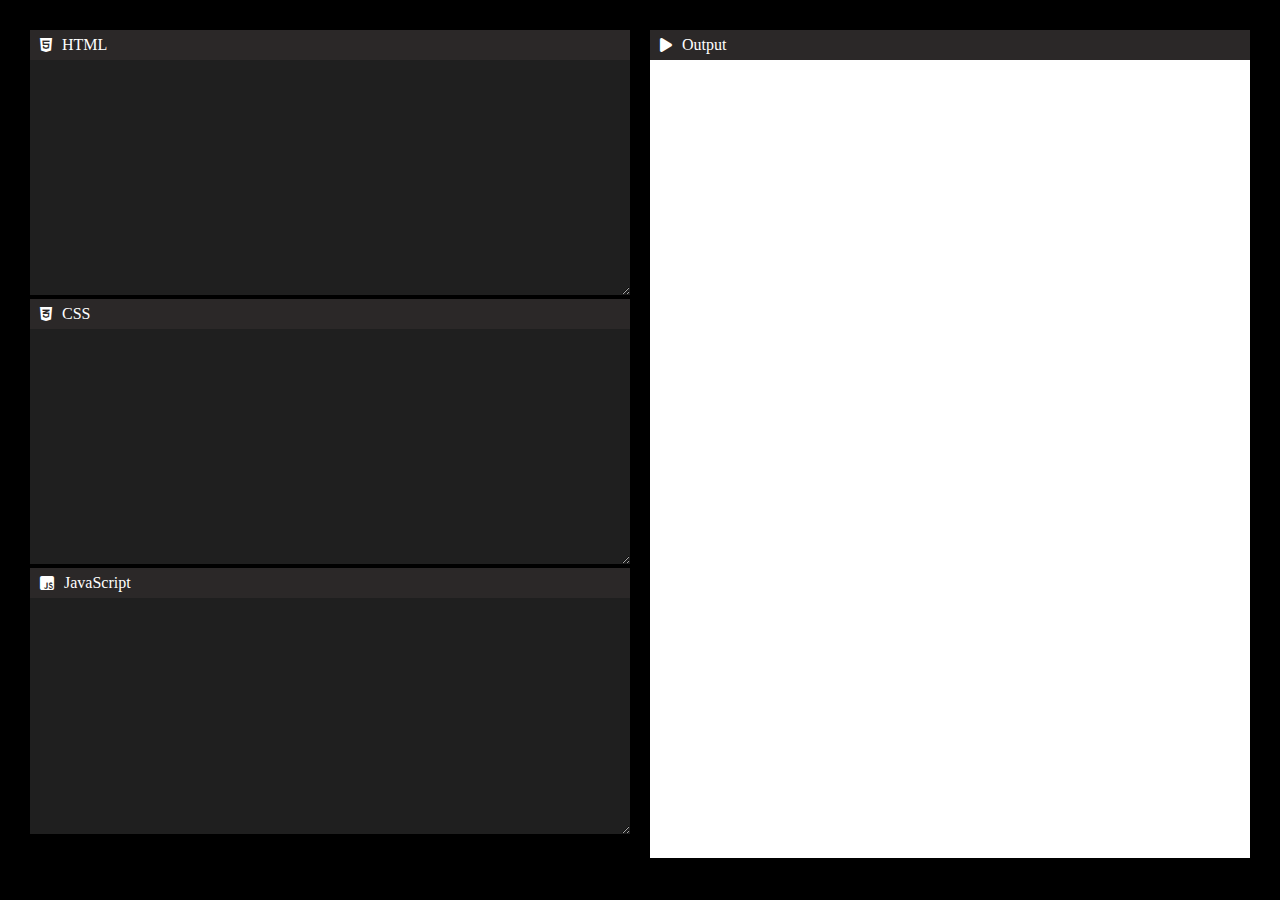
<file: Projects/Online Code Editor/index.html>
<!DOCTYPE html>
<html lang="en">
<head>
    <meta charset="UTF-8">
    <meta http-equiv="X-UA-Compatible" content="IE=edge">
    <meta name="viewport" content="width=device-width, initial-scale=1.0">
    <title>Coders Cave Code Editor</title>
    <link rel="stylesheet" href="Style.css">
    <link rel="stylesheet" href="https://cdnjs.cloudflare.com/ajax/libs/font-awesome/6.4.2/css/all.min.css"/>
</head>
<body>
    <div class="container">
        <div class="left">
            <label><i class="fa-brands fa-html5"></i>HTML</label>
            <textarea id="html-code" onkeyup="run()"></textarea>

            <label><i class="fa-brands fa-css3-alt"></i>CSS</label>
            <textarea id="css-code" onkeyup="run()"></textarea>

            <label><i class="fa-brands fa-square-js"></i>JavaScript</label>
            <textarea id="js-code" onkeyup="run()"></textarea>
        </div>
        <div class="right">
            <label><i class="fa-solid fa-play"></i>Output</label>
            <iframe id="code-output"></iframe>
        </div>
    </div>    
    
    <script src="main.js"></script>
</body>
</html>
</file>
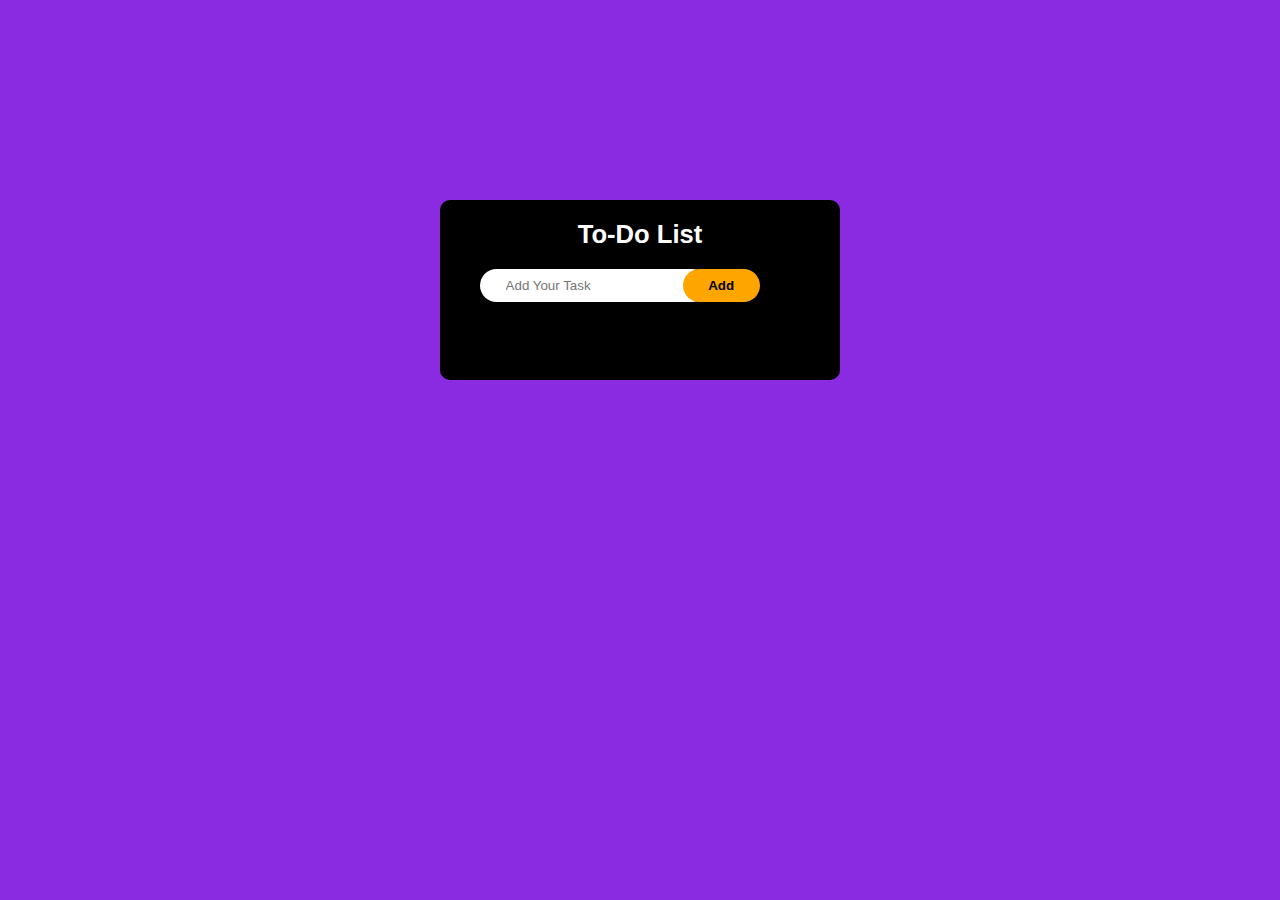
<file: Projects/To-Do List/index.html>
<!DOCTYPE html>
<html lang="en">
<head>
    <meta charset="UTF-8">
    <meta name="viewport" content="width=device-width, initial-scale=1.0">
    <title>To-Do</title>
    <link rel="stylesheet" href="style.css">
    <link rel="stylesheet" href="https://cdnjs.cloudflare.com/ajax/libs/font-awesome/6.4.2/css/all.min.css" integrity="sha512-z3gLpd7yknf1YoNbCzqRKc4qyor8gaKU1qmn+CShxbuBusANI9QpRohGBreCFkKxLhei6S9CQXFEbbKuqLg0DA==" crossorigin="anonymous" referrerpolicy="no-referrer" />
</head>
<body>
    <div class="container">
        <div class="main">
            <h2>To-Do List <i class="fa-solid fa-clipboard-list" style="color: #3bce4c;"></i></h2>
            <input type="text" id="input-data" placeholder="Add Your Task">
            <button>Add</button>
            <ul id="task-list">
                <!-- <li class="ticked">Task 1</li>
                <li>Task 1</li>
                <li>Task 1</li> -->
            </ul>
    </div>


    

    <script src="index.js"></script>    
</body>
</html>
</file>
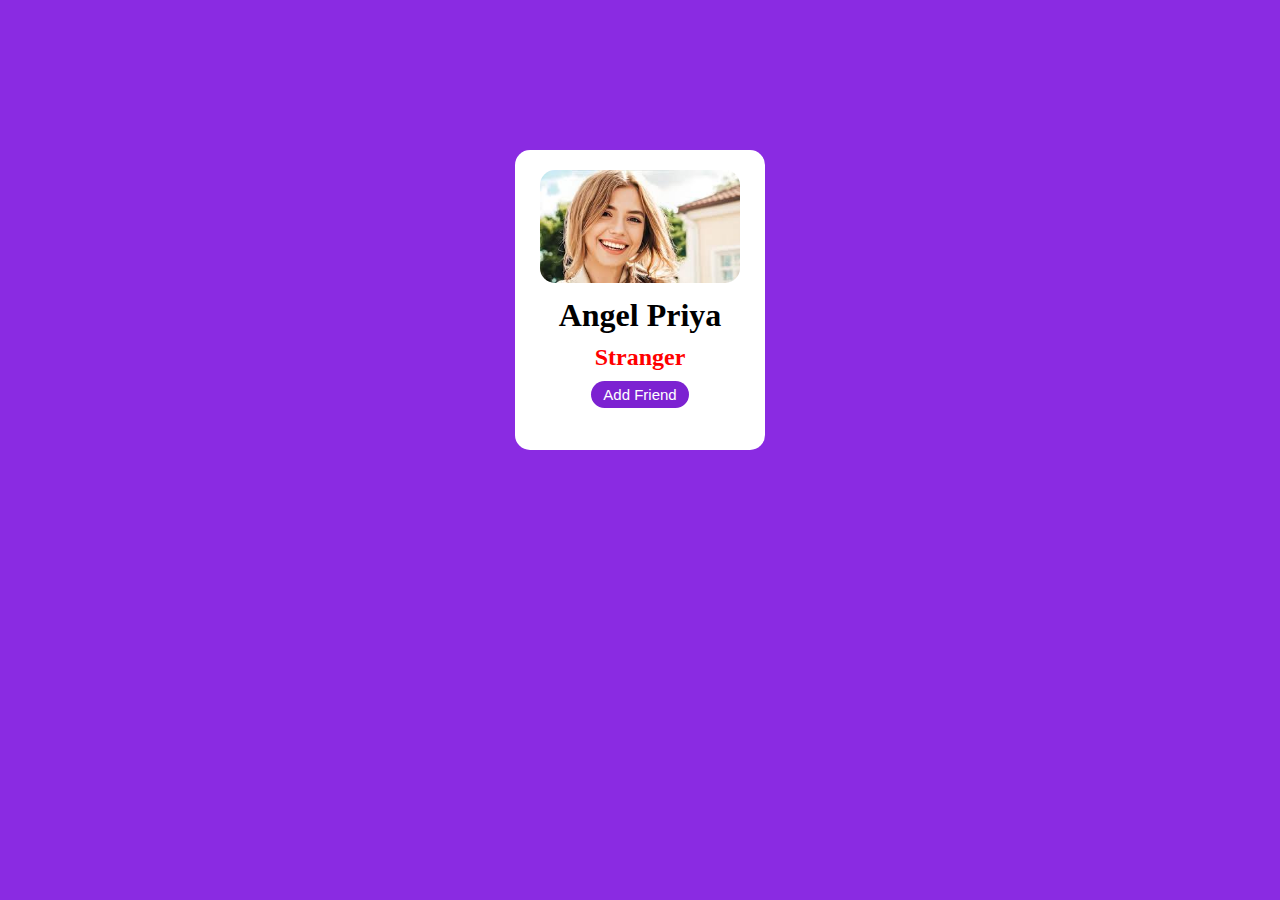
<file: Small Projects/Add Friend/Index.html>
<!DOCTYPE html>
<html lang="en">
<head>
    <meta charset="UTF-8">
    <meta http-equiv="X-UA-Compatible" content="IE=edge">
    <meta name="viewport" content="width=device-width, initial-scale=1.0">
    <title>Card</title>
    <link rel="stylesheet" href="style.css">
</head>
<body>
    <div class="container">
        <div class="main">
            <div class="image" id="image"><img src="./Image/images (1).jfif" alt=""></div>
            <div class="content">
                <h1>Angel Priya</h1>
                <h2>Stranger</h2>
                <button id="add">Add Friend</button>
                <!-- <button id="remove">Remove</button> -->
            </div>
        </div>  
    </div>
    

    <script src="index.js"></script>
</body>
</html>
</file>
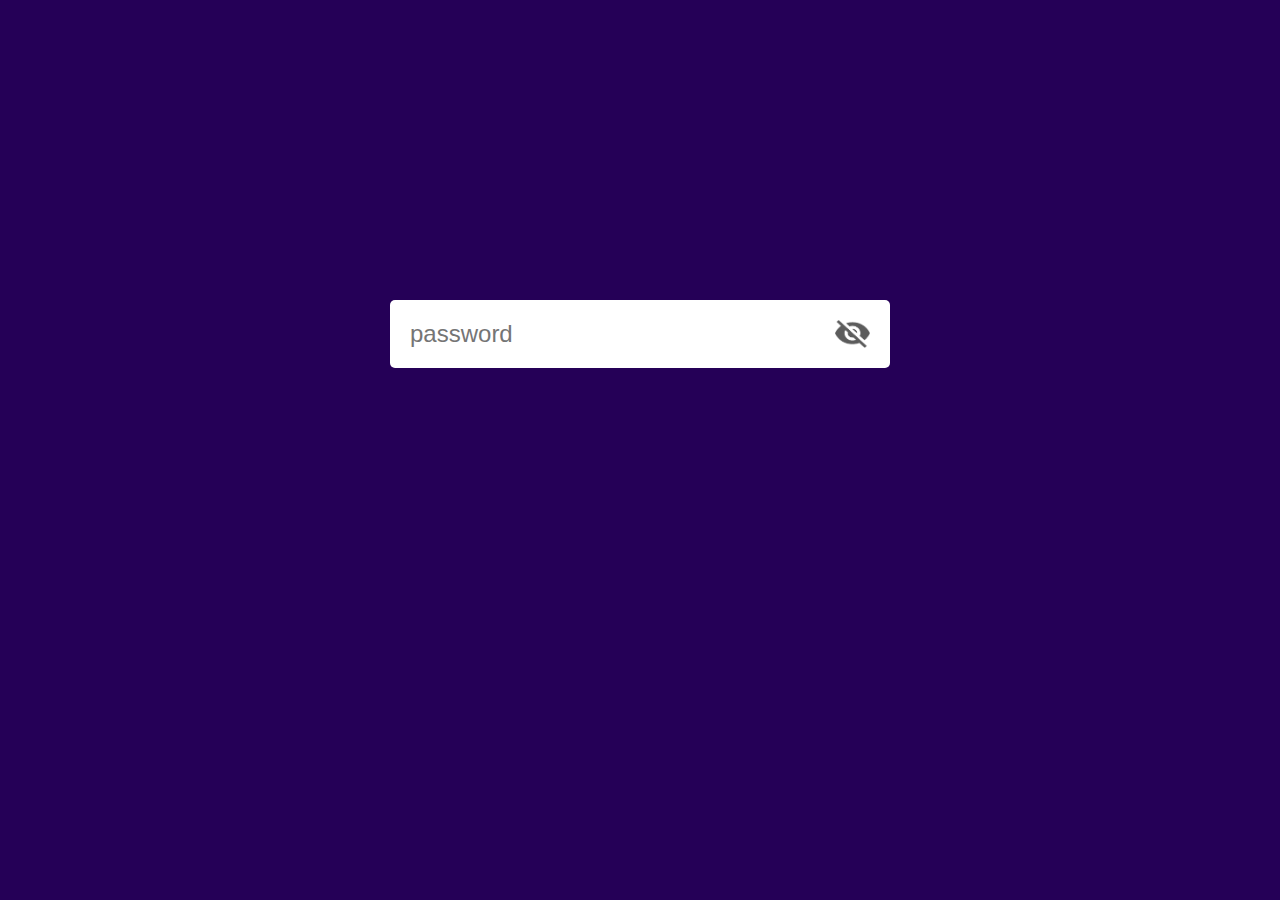
<file: Small Projects/Hide Show PW/index.html>
<!DOCTYPE html>
<html lang="en">

<head>
    <meta charset="UTF-8">
    <meta http-equiv="X-UA-Compatible" content="IE=edge">
    <meta name="viewport" content="width=device-width, initial-scale=1.0">
    <title>Hide and Show Password</title>
    <link rel="stylesheet" href="style.css">
</head>

<body>
    <div class="input-box">
        <input type="password" placeholder="password" id="password">
        <img src="image/eye-close.png" id="eyeicon">
    </div>

    <script>
        let eyeicon = document.getElementById("eyeicon");
        let password = document.getElementById("password");

        eyeicon.onclick = function(){
            if (password.type == "password"){
                password.type = "text";
                eyeicon.src = "image/eye-open.png";
                
            }else{
                password.type = "password";
                eyeicon.src = "image/eye-close.png";
            }
        }
    </script>
</body>

</html>
</file>
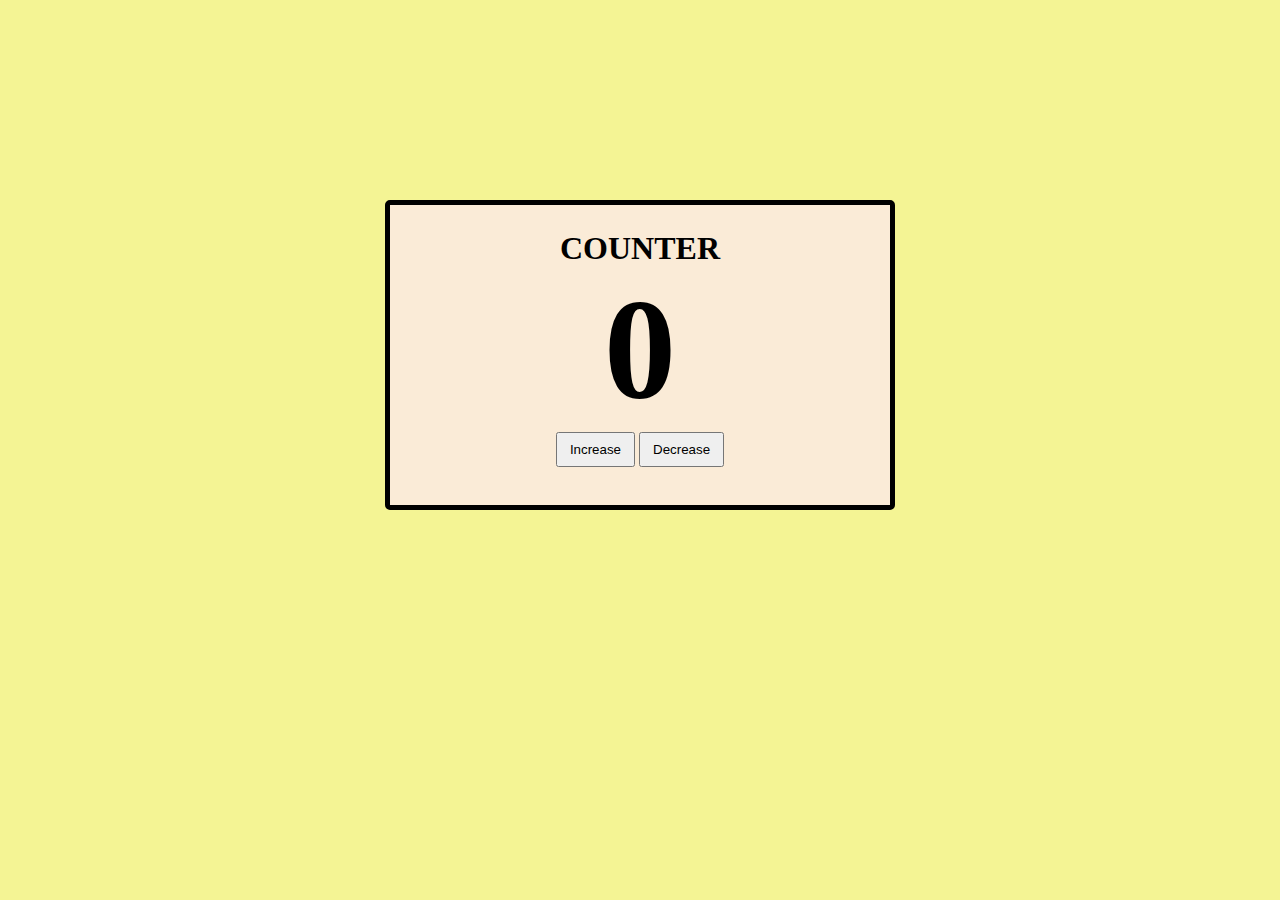
<file: Small Projects/increaseanddecrease/index.html>
<!DOCTYPE html>
<html lang="en">
<head>
    <meta charset="UTF-8">
    <meta http-equiv="X-UA-Compatible" content="IE=edge">
    <meta name="viewport" content="width=device-width, initial-scale=1.0">
    <title>Incre and Decre</title>
    <link rel="stylesheet" href="style.css">
    <script src="script.js"></script>
</head>
<body>
    <div id="containor">
      <div class="counts" >
        <h1>COUNTER</h1>
        <h2 id="count">0</h2>
        <button onclick="changeCount(1)">Increase</button>
        <button onclick="changeCount(-1)">Decrease</button>
      </div>
    </div>    
</body>
</html>
</file>
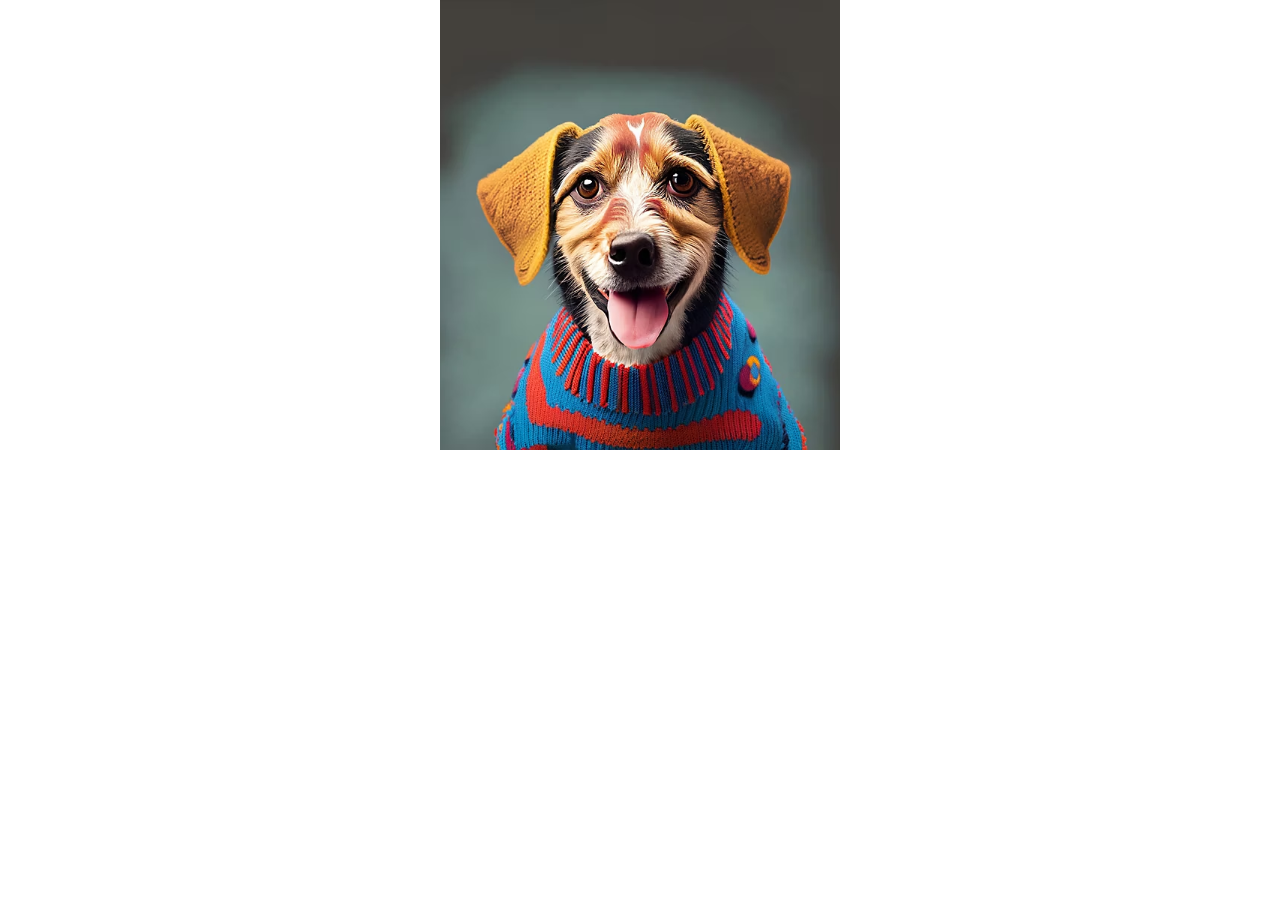
<file: Small Projects/Insta Love Icon/index.html>
<!DOCTYPE html>
<html lang="en">
  <head>
    <meta charset="UTF-8" />
    <meta http-equiv="X-UA-Compatible" content="IE=edge" />
    <meta name="viewport" content="width=device-width, initial-scale=1.0" />
    <title>Instagram Like</title>
    <link rel="stylesheet" href="style.css"/>
    <link rel="stylesheet" href="https://cdn.jsdelivr.net/npm/bootstrap-icons@1.11.1/font/bootstrap-icons.css"/>
  </head>
  <body>
    <div class="container" id="container">
      <img src="./image/adobe-firefly-marquee-text-to-image-0-mobile-600x600.avif" alt="dog image" id="dog-img"/>
      <i class="bi bi-suit-heart-fill"></i>
    </div>


    <script src="index.js"></script>
  </body>
</html>
</file>
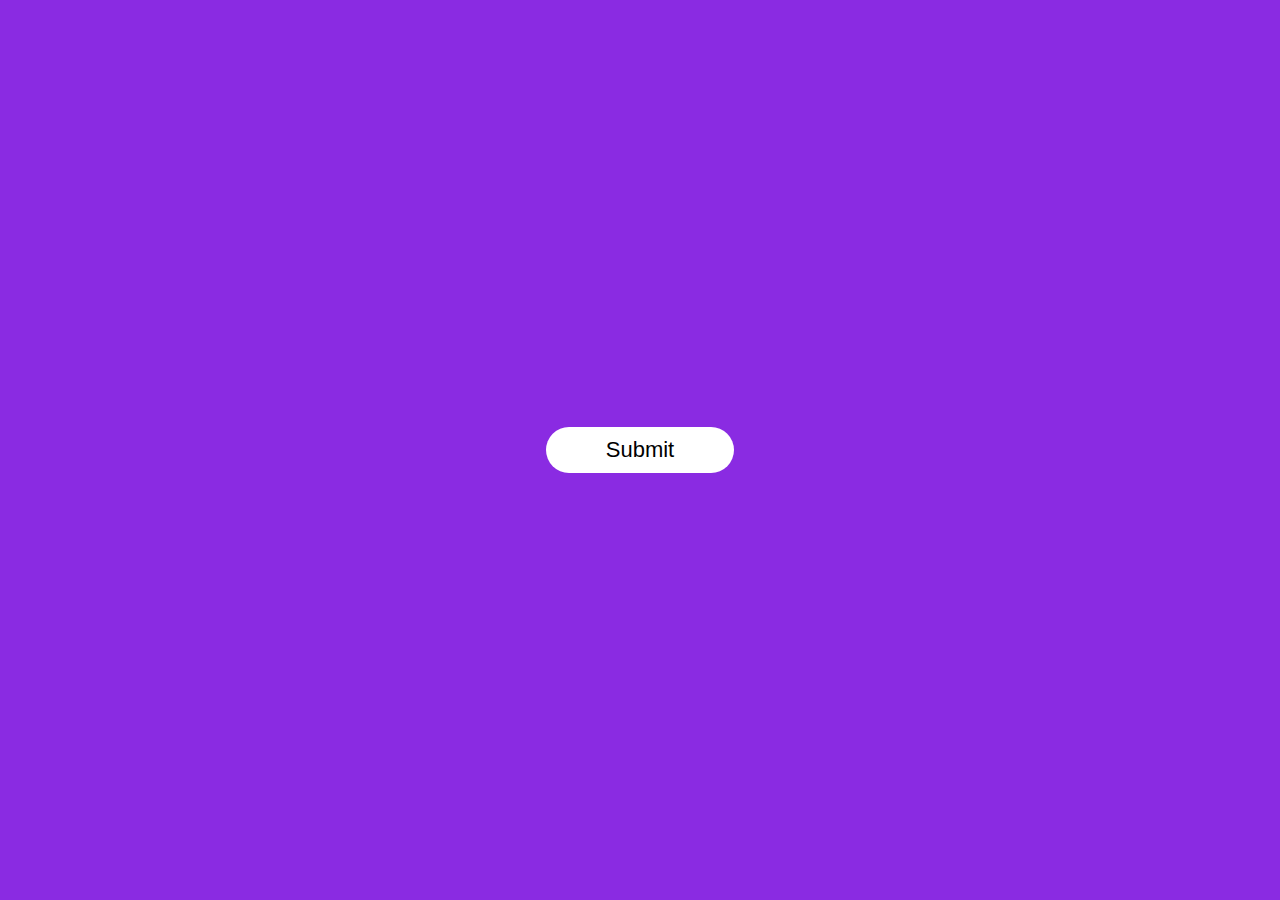
<file: Small Projects/Submit Popup/index.html>
<!DOCTYPE html>
<html lang="en">

<head>
    <meta charset="UTF-8">
    <meta http-equiv="X-UA-Compatible" content="IE=edge">
    <meta name="viewport" content="width=device-width, initial-scale=1.0">
    <title>Popup</title>
    <link rel="stylesheet" href="style.css">

</head>

<body>
    <div class="main">
        <button class="btn" type="submit" onclick="openPopup()">Submit</button>
        <div class="popup" id="popup">
            <img src="./image/404-tick.png" alt="">
            <h2>Thank You!</h2>
            <p>Your Details has been successfully Submited Thanks!</p>
            <button class="btn1" type="submit" onclick="closePopup()">OK</button>
        </div>
    </div>

<script>
    let popup = document.getElementById("popup");

    function openPopup(){
        popup.classList.add("open-pop");
    }
    function closePopup(){
        popup.classList.remove("open-pop");
    }
</script>

</body>

</html>
</file>
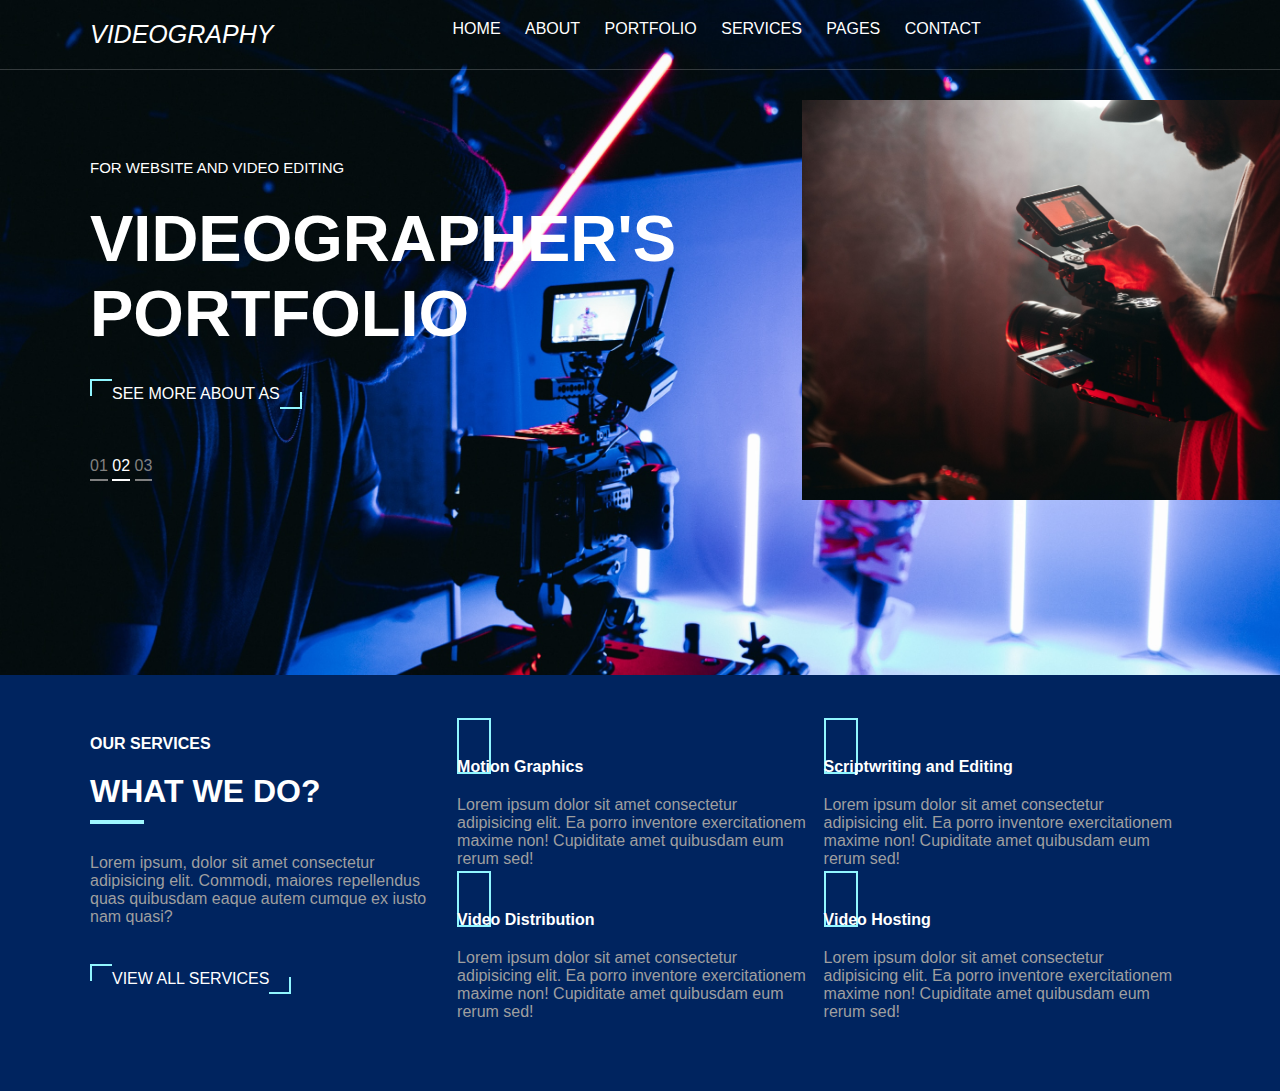
<file: Small Projects/Videography Template/index.html>
<!DOCTYPE html>
<html lang="en">

<head>
    <meta charset="UTF-8">
    <meta http-equiv="X-UA-Compatible" content="IE=edge">
    <meta name="viewport" content="width=device-width, initial-scale=1.0">
    <title>VGraphy</title>
    <link rel="stylesheet" href="https://cdnjs.cloudflare.com/ajax/libs/font-awesome/6.4.0/css/all.min.css"
        integrity="sha512-iecdLmaskl7CVkqkXNQ/ZH/XLlvWZOJyj7Yy7tcenmpD1ypASozpmT/E0iPtmFIB46ZmdtAc9eNBvH0H/ZpiBw=="
        crossorigin="anonymous" referrerpolicy="no-referrer" />
    <link rel="stylesheet" href="style.css">
</head>

<body>
    <section class="sec-one">
        <div class="container">
            <div class="for-border">
                <div class="nav-bar">
                    <div class="logo">
                        <i class="fa-solid fa-circle-play">VIDEOGRAPHY</i>
                    </div>

                    <div class="menu">
                        <a href="#">HOME</a>
                        <a href="#">ABOUT</a>
                        <a href="#">PORTFOLIO</a>
                        <a href="#">SERVICES</a>
                        <a href="#">PAGES</a>
                        <a href="#">CONTACT</a>
                    </div>

                    <div class="icon">
                        <a href=""><i class="fa-brands fa-facebook-f"></i></a>
                        <a href="#"><i class="fa-brands fa-twitter"></i></a>
                        <a href="#"><i class="fa-solid fa-globe"></i></a>
                        <a href="#"><i class="fa-brands fa-square-instagram"></i></a>
                        <a href="#"><i class="fa-brands fa-youtube"></i></a>
                    </div>
                </div>
            </div>
<!-- after header contents -->
            <div class="container-1">
                <div class="mid-content">
                    <div class="img-mid">
                        <img src="image/bg4.jpg" alt="" width="600px" height="400px">
                    </div>
                    <div class="content">
                        <p>FOR WEBSITE AND VIDEO EDITING</p>
                        <h1>VIDEOGRAPHER'S <br>PORTFOLIO</h1>
                        <div class="see-more">
                            <sup><span class="left-border"></span></sup>
                            <span>SEE MORE ABOUT AS</span>
                            <sub><span class="right-border"></span></sub>
                        </div>
                        <div class="count">
                            <span>01</span> <span class="white">02</span> <span>03</span>
                        </div>
                    </div>
                </div>
            </div>
        </div>
    </section>
<!-- footer contents -->
    <section>
        <div class="main">
            <div class="container-3">
                <div class="our-service">
                    <h4>OUR SERVICES</h4>
                    <h1>WHAT WE DO?</h1>
                    <div class="bottom-line"></div>
                    <p>Lorem ipsum, dolor sit amet consectetur adipisicing elit. Commodi, maiores repellendus quas
                        quibusdam eaque autem cumque ex iusto nam quasi?</p>

                    <div class="see-more">
                        <sup><span class="left-border"></span></sup>
                        <span>VIEW ALL SERVICES</span>
                        <sub><span class="right-border"></span></sub>
                    </div>
                </div>
                <div class="motion-script">
                    <i class="fa-brands fa-chrome"></i>
                    <h4>Motion Graphics</h4>
                    <p>Lorem ipsum dolor sit amet consectetur adipisicing elit. Ea porro inventore exercitationem maxime
                        non! Cupiditate amet quibusdam eum rerum sed!</p>

                    <i class="fa-solid fa-video"></i>
                    <h4>Video Distribution</h4>
                    <p>Lorem ipsum dolor sit amet consectetur adipisicing elit. Ea porro inventore exercitationem maxime
                        non! Cupiditate amet quibusdam eum rerum sed!</p>
                </div>
                <div class="motion-script">
                    <i class="fa-solid fa-film"></i>
                    <h4>Scriptwriting and Editing</h4>
                    <p>Lorem ipsum dolor sit amet consectetur adipisicing elit. Ea porro inventore exercitationem maxime
                        non! Cupiditate amet quibusdam eum rerum sed!</p>

                    <i class="fa-solid fa-podcast"></i>
                    <h4>Video Hosting</h4>
                    <p>Lorem ipsum dolor sit amet consectetur adipisicing elit. Ea porro inventore exercitationem maxime
                        non! Cupiditate amet quibusdam eum rerum sed!</p>
                </div>
            </div>
        </div>
    </section>
</body>
</html>
</file>
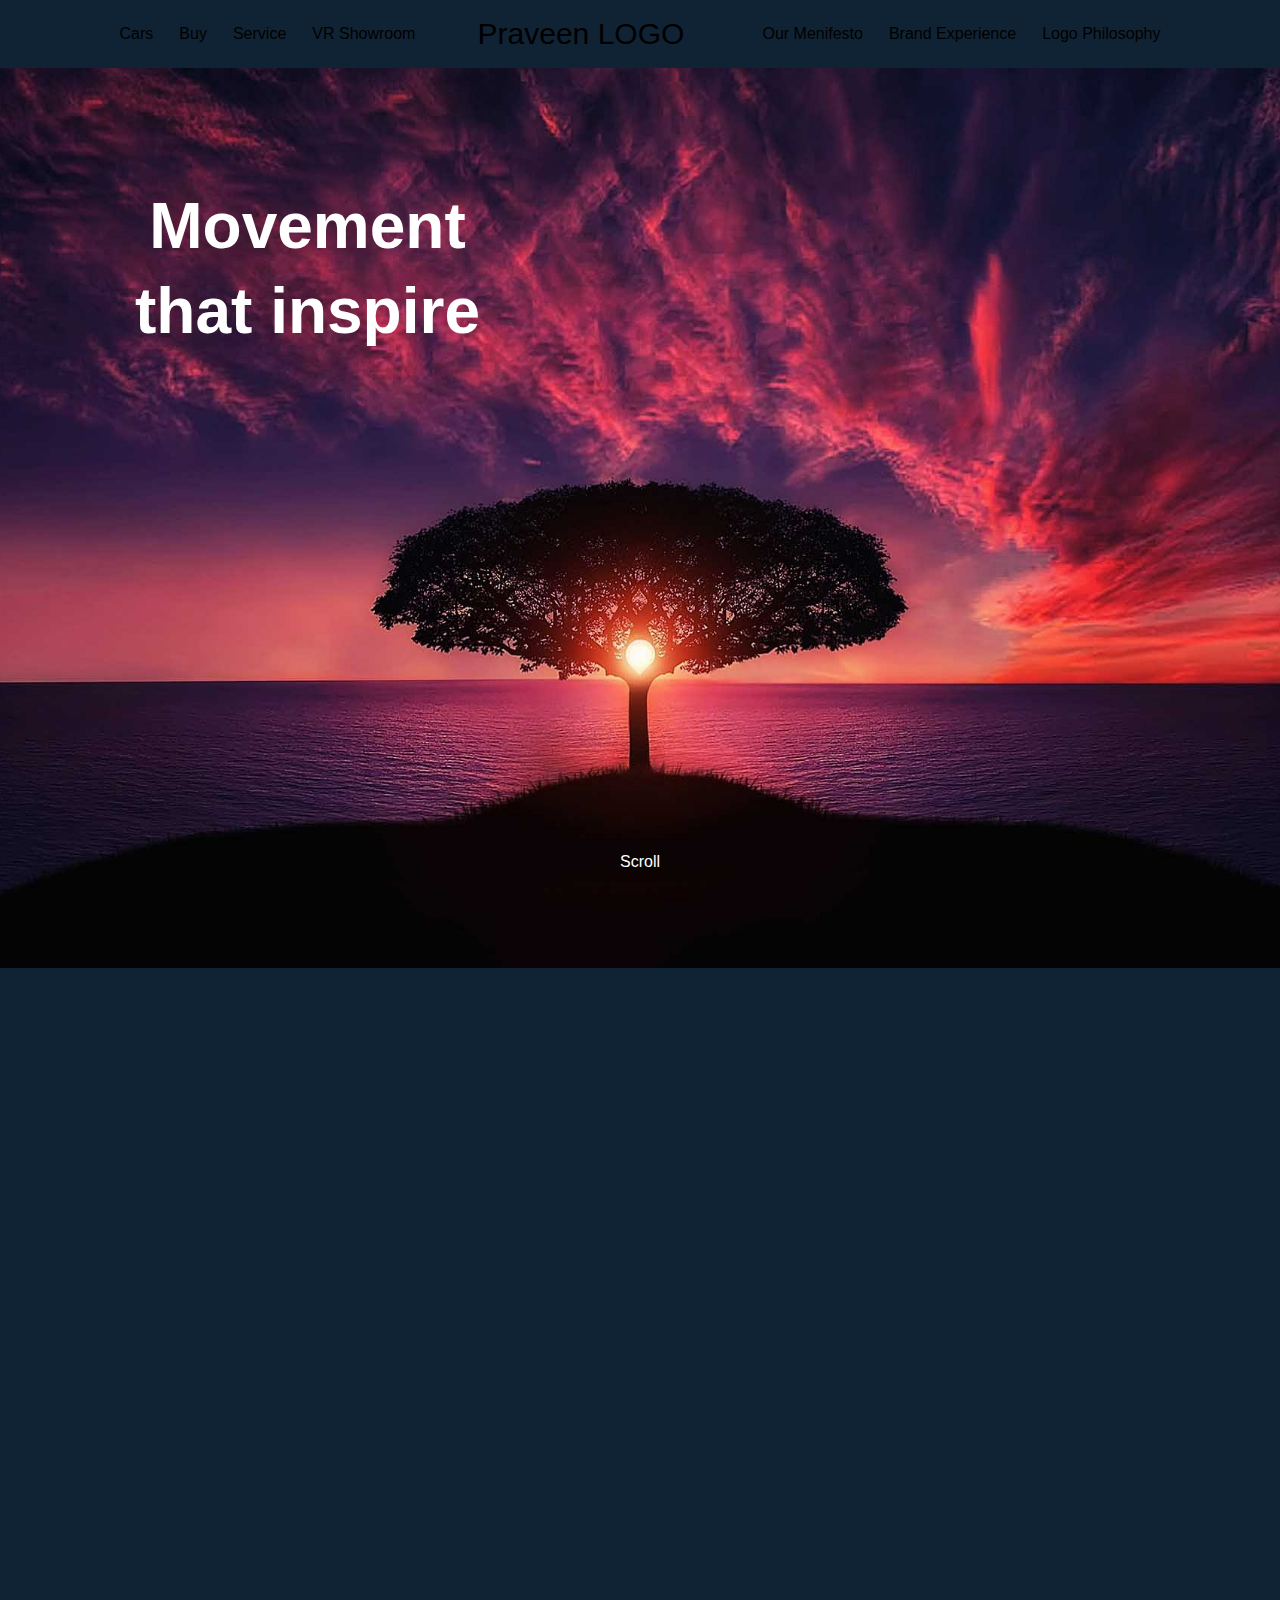
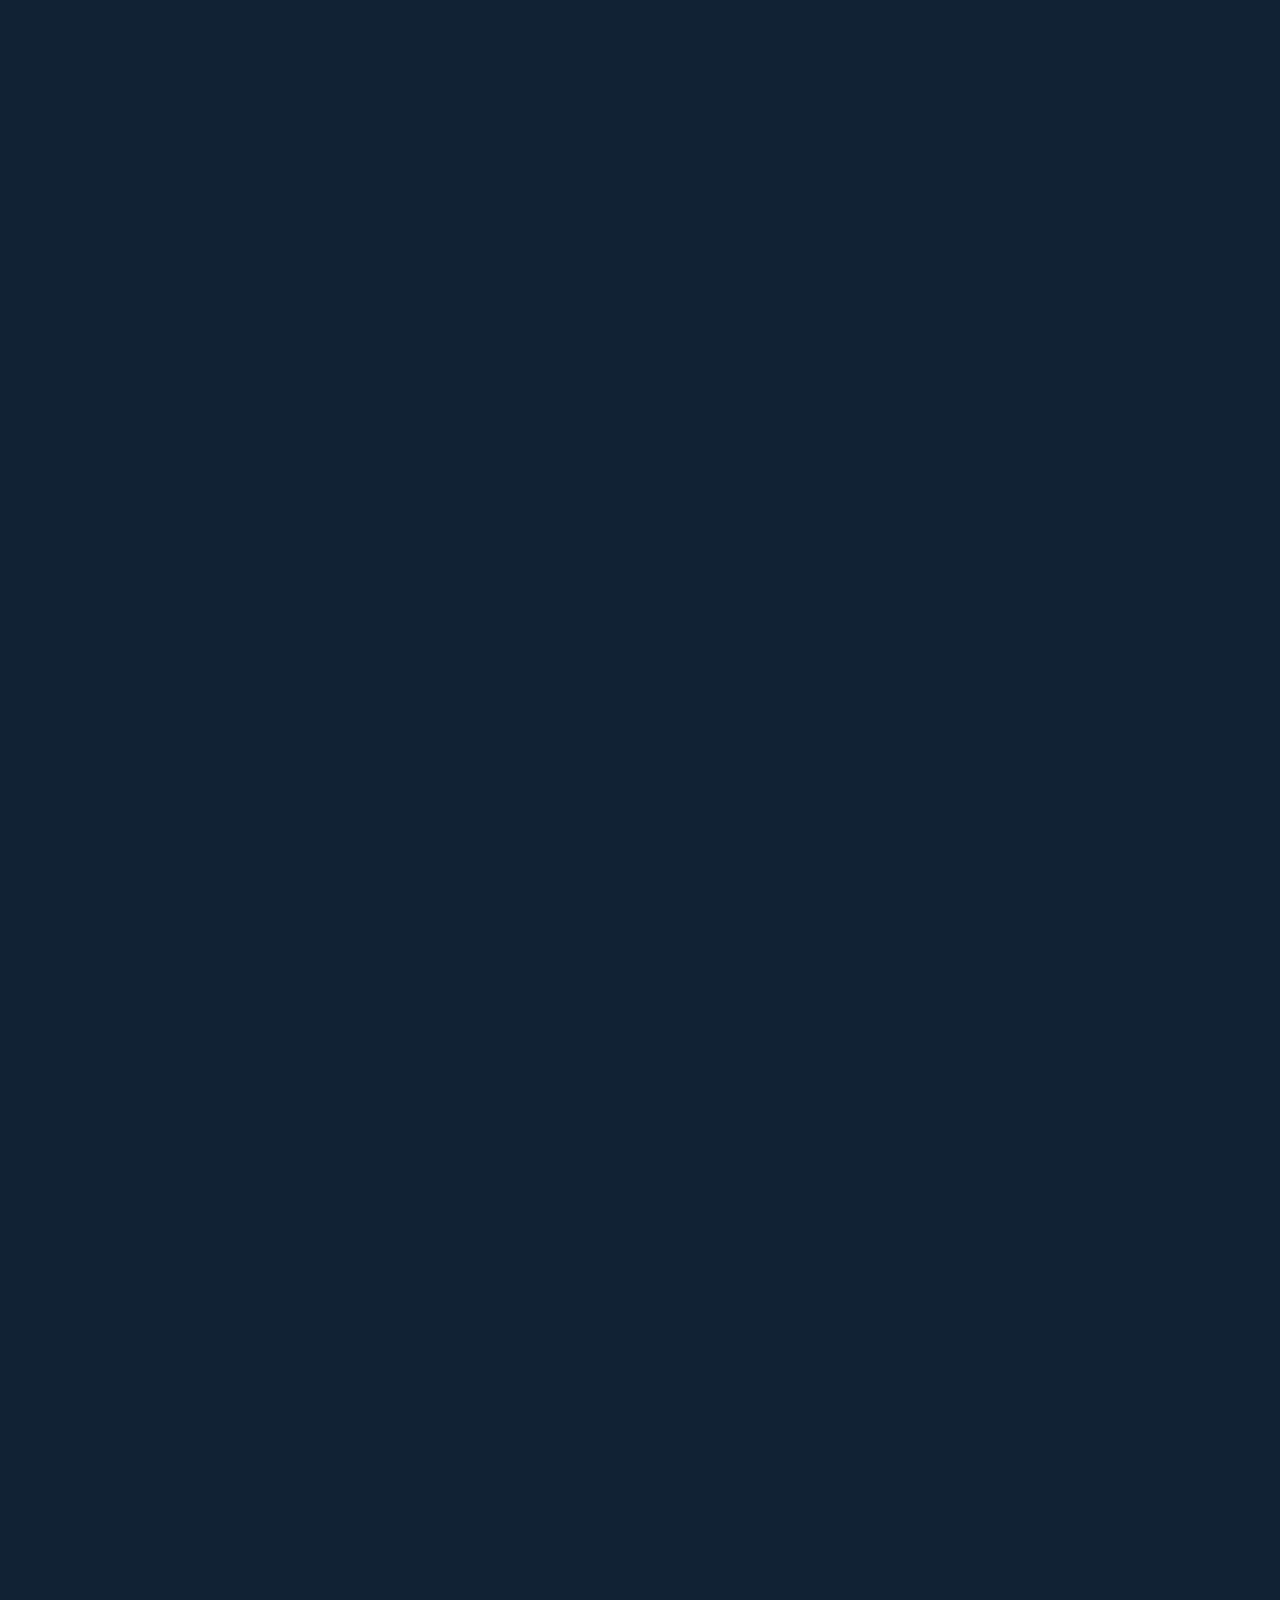
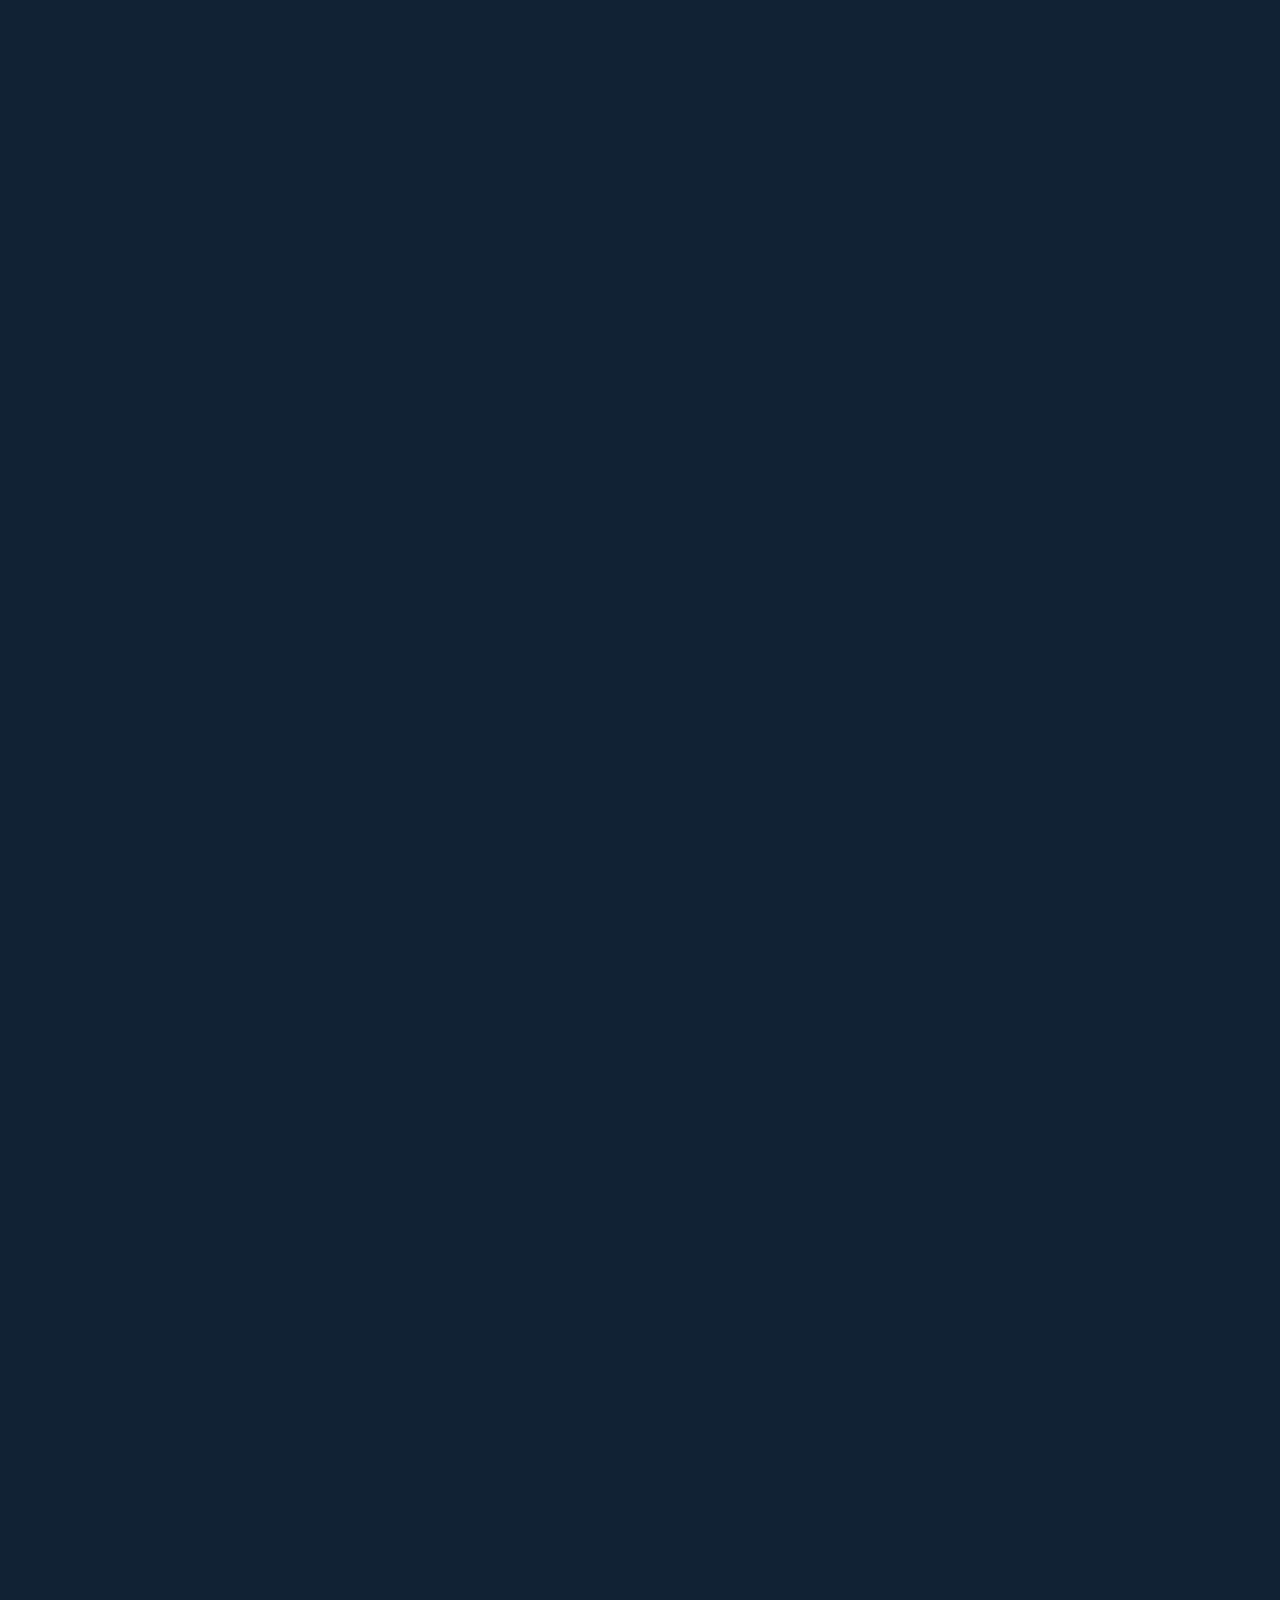
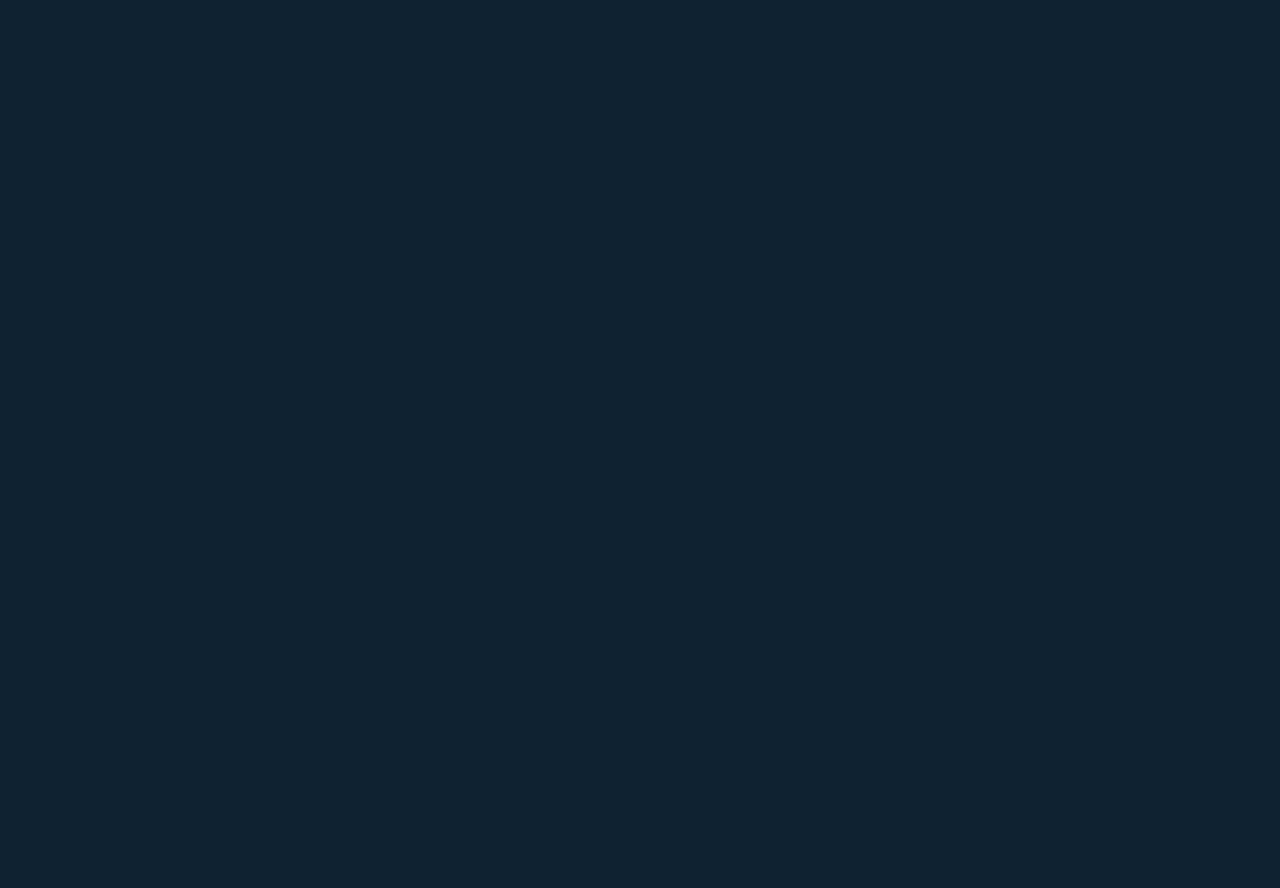
<file: Projects/Timeus Assignment Praveen/index1.html>
<!DOCTYPE html>
<html lang="en">

<head>
    <meta charset="UTF-8">
    <meta http-equiv="X-UA-Compatible" content="IE=edge">
    <meta name="viewport" content="width=device-width, initial-scale=1.0">
    <title>Landing Page</title>

    <link rel="stylesheet" href="style1.css">
    <link rel="stylesheet" href="https://cdnjs.cloudflare.com/ajax/libs/font-awesome/6.4.2/css/all.min.css"
        integrity="sha512-z3gLpd7yknf1YoNbCzqRKc4qyor8gaKU1qmn+CShxbuBusANI9QpRohGBreCFkKxLhei6S9CQXFEbbKuqLg0DA=="
        crossorigin="anonymous" referrerpolicy="no-referrer" />
    <link href="https://cdn.jsdelivr.net/npm/bootstrap@5.1.3/dist/css/bootstrap.min.css" rel="stylesheet">
</head>

<body>
    <!-- manu list -->
    <nav class="navbar navbar-expand-lg">
        <div class="container menu-center1">
            <button class="navbar-toggler" type="button" data-bs-toggle="collapse" data-bs-target="#navbarNav"
                aria-controls="navbarNav" aria-expanded="false" aria-label="Toggle navigation">
                <span class="navbar-toggler-icon">
                    <i class="fa-solid fa-bars"></i>
                </span>
            </button>
            <div class="collapse navbar-collapse" id="navbarNav">
                <ul class="navbar-nav">
                    <li class="nav-item">
                        <a class="nav-link active" aria-current="page" href="#">Cars</a>
                    </li>
                    <li class="nav-item">
                        <a class="nav-link active" href="#">Buy</a>
                    </li>
                    <li class="nav-item">
                        <a class="nav-link active" href="#">Service</a>
                    </li>
                    <li class="nav-item">
                        <a class="nav-link active" href="#">VR Showroom</a>
                    </li>
                </ul>
            </div>

            <div class="collapse navbar-collapse company-logo" id="navbarNav">
                <a class="navbar-brand" href="#home">Praveen LOGO</a>
            </div>

            <div class="collapse navbar-collapse" id="navbarNav">
                <ul class="navbar-nav">
                    <li class="nav-item">
                        <a class="nav-link active" aria-current="page" href="#">Our Menifesto</a>
                    </li>
                    <li class="nav-item">
                        <a class="nav-link active" href="#">Brand Experience</a>
                    </li>
                    <li class="nav-item">
                        <a class="nav-link active" href="#">Logo Philosophy</a>
                    </li>
                </ul>
            </div>
        </div>
    </nav>

    <!-- background image -->
    <section class="main col-lg-12">
        <div class="container py-5">
            <div class="row py-4">
                <div class="col-lg-5 pt-5 text-center for-margin">
                    <h1>Movement</h1>
                    <h1>that inspire</h1>
                </div>
            </div>
        </div>
    </section>

    <a href="#scroll-down" class="scroll-down">
        Scroll <i class="fa-solid fa-angle-down"></i>
    </a>

    <!-- inspiration -->
    <section class="hidden">
        <div class="row py-5">
            <div class="col-lg-12 m-auto text-center" style="color: white;">
                <p class="inspire">Inspiration</p>
                <p class="font-size">There is something almost poetic about it. <br>It doesn't come to you,<br>
                    You have to reach out to it. <br> You have to show commitment towards it. <br> And that commitment
                    comes through movement.<br>
                    <b>Because it is movement that ensure...</b>
                </p>
            </div>
        </div>
    </section>

    <!-- newton apple boy -->
    <section class="hidden">
        <div class="container">
            <div class="row py-5">
                <div class="col-lg-6">
                    <img src="./image/apple-boy.JPG" width="700px" alt="apple-boy" class="img-fluid">
                </div>
                <div class="col-lg-6 text-center align-middle">
                    <p class="font-size1">That you are in the right place<span class="inspire1"> at the right
                            time</span></p>
                </div>
            </div>

            <div class="row hidden">
                <div class="col-lg-6 text-center align-middle1">
                    <p class="font-size1">Thats helps you find <span class="inspire1">your move.</span></p>
                </div>
                <div class="col-lg-6 py-5">
                    <img src="./image/football.JPG" width="700px" alt="apple-boy" class="img-fluid">
                </div>
            </div>
        </div>
    </section>

    <section class="hidden">

        <!-- school but and flying-boy -->
        <div class="container py-4">
            <div class="row">
                <div class="col-lg-12 m-auto">
                    <img src="image/astro-man.JPG" alt="" class="img-fluid">
                </div>

                <div class="col-lg-12 py-4 m-auto text-center">
                    <p class="font-normal remove-mp">That enable you to</p>
                    <p class="font-size2 remove-mp"><span class="inspire1">leave a mark</span> </p>
                    <p class="font-normal remove-mp">on the universe.</p>
                </div>
            </div>
        </div>
    </section>

    <!-- hip-pop dancer boy section -->
    <section class="hidden">
        <div class="container">
            <div class="row py-5">
                <div class="col-lg-6">
                    <img src="./image/dance-boy.JPG" width="700px" alt="apple-boy" class="img-fluid">
                </div>
                <div class="col-lg-6 text-center align-middle">
                    <p class="font-size1">That lets you groove to <span class="inspire1">your tune.</span></p>
                </div>
            </div>

            <div class="row hidden">
                <div class="col-lg-6 text-center align-middle1">
                    <p class="font-size1">And that makes <span class="inspire1">your dreams</span> come true.</p>
                </div>
                <div class="col-lg-6 py-5">
                    <img src="./image/super-man.JPG" width="700px" alt="apple-boy" class="img-fluid">
                </div>
            </div>
        </div>
    </section>

    <!-- brand-film section -->
    <section class="hidden">
        <div class="container py-4">
            <div class="row">
                <div class="col-lg-12 py-5 px-5">
                    <p class="font-size1">Because in the end,</p>
                    <p class="font-size1">it is <span class="inspire1">Movement that Inspire</span> us all.</p>
                </div>

                <div class="col-lg-12 py-2 m-auto">
                    <img src="image/brand-film.JPG" alt="" class="img-fluid">
                </div>

            </div>
        </div>
    </section>

    <!-- what inspire you -->
    <section class="hidden">
        <div class="container what-inspire">
            <div class="row ">
                <div class="col-lg-12 m-auto text-center">
                    <h1>What inspire you?</h1>
                </div>
            </div>

            <div class="row">
                <div class="col-lg-12 m-auto btn-center">
                    <button type="button" class="btn  btn-sm">Travelling</button>
                    <button type="button" class="btn btn-sm">Driving</button>
                    <button type="button" class="btn btn-sm">Binge Watching</button>
                    <button type="button" class="btn btn-sm">Reading</button>
                    <button type="button" class="btn btn-sm">Workout</button>
                    <button type="button" class="btn btn-sm">Morning Walk</button>
                </div>

                <div class="row ">
                    <div class="col-lg-12 py-2 m-auto text-center paracolor">
                        <p>Your soul wanders. It seeks inspiration at every turn.</p>
                        <p>In every object. At every destination it visits.</p>
                    </div>
                </div>

                <div class="row py-5 pt-3">
                    <div class="col-lg-12 text-center m-auto share-btn">
                        <button type="button" class="btn btn-sm">Share</button>
                    </div>
                </div>
            </div>
        </div>
    </section>

    <!--footer car-->

    <section class="hidden" style="color: black; background-color: white;">
        <div class="container py-5">
            <div class="row py-5">
                <div class="col-lg-12 m-auto">
                    <h1>Products that inspires</h1>
                </div>
            </div>

            <div class="row">
                <div class="col-lg-4 m-auto show-dow">
                    <img src="./image/car-a.JPG" width="300px" alt="car" class="img-fluid">
                    <h5>Honda</h5>
                    <a href="#knowmore" class="anchor-normal">Know More</a>
                </div>

                <div class="col-lg-4 m-auto show-dow">
                    <img src="./image/car-b.JPG" width="325px" alt="car" class="img-fluid">
                    <h5>Ford</h5>
                    <a href="#knowmore" class="anchor-normal">Know More</a>
                </div>

                <div class="col-lg-4 m-auto show-dow">
                    <img src="./image/car-c.JPG" width="350px" alt="car" class="img-fluid">
                    <h5>Maruti</h5>
                    <a href="#knowmore" class="anchor-normal">Know More</a>
                </div>

            </div>
        </div>
    </section>


    <script src="animate.js"></script>
    <script src="https://cdn.jsdelivr.net/npm/bootstrap@5.1.3/dist/js/bootstrap.bundle.min.js"></script>

</body>

</html>
</file>
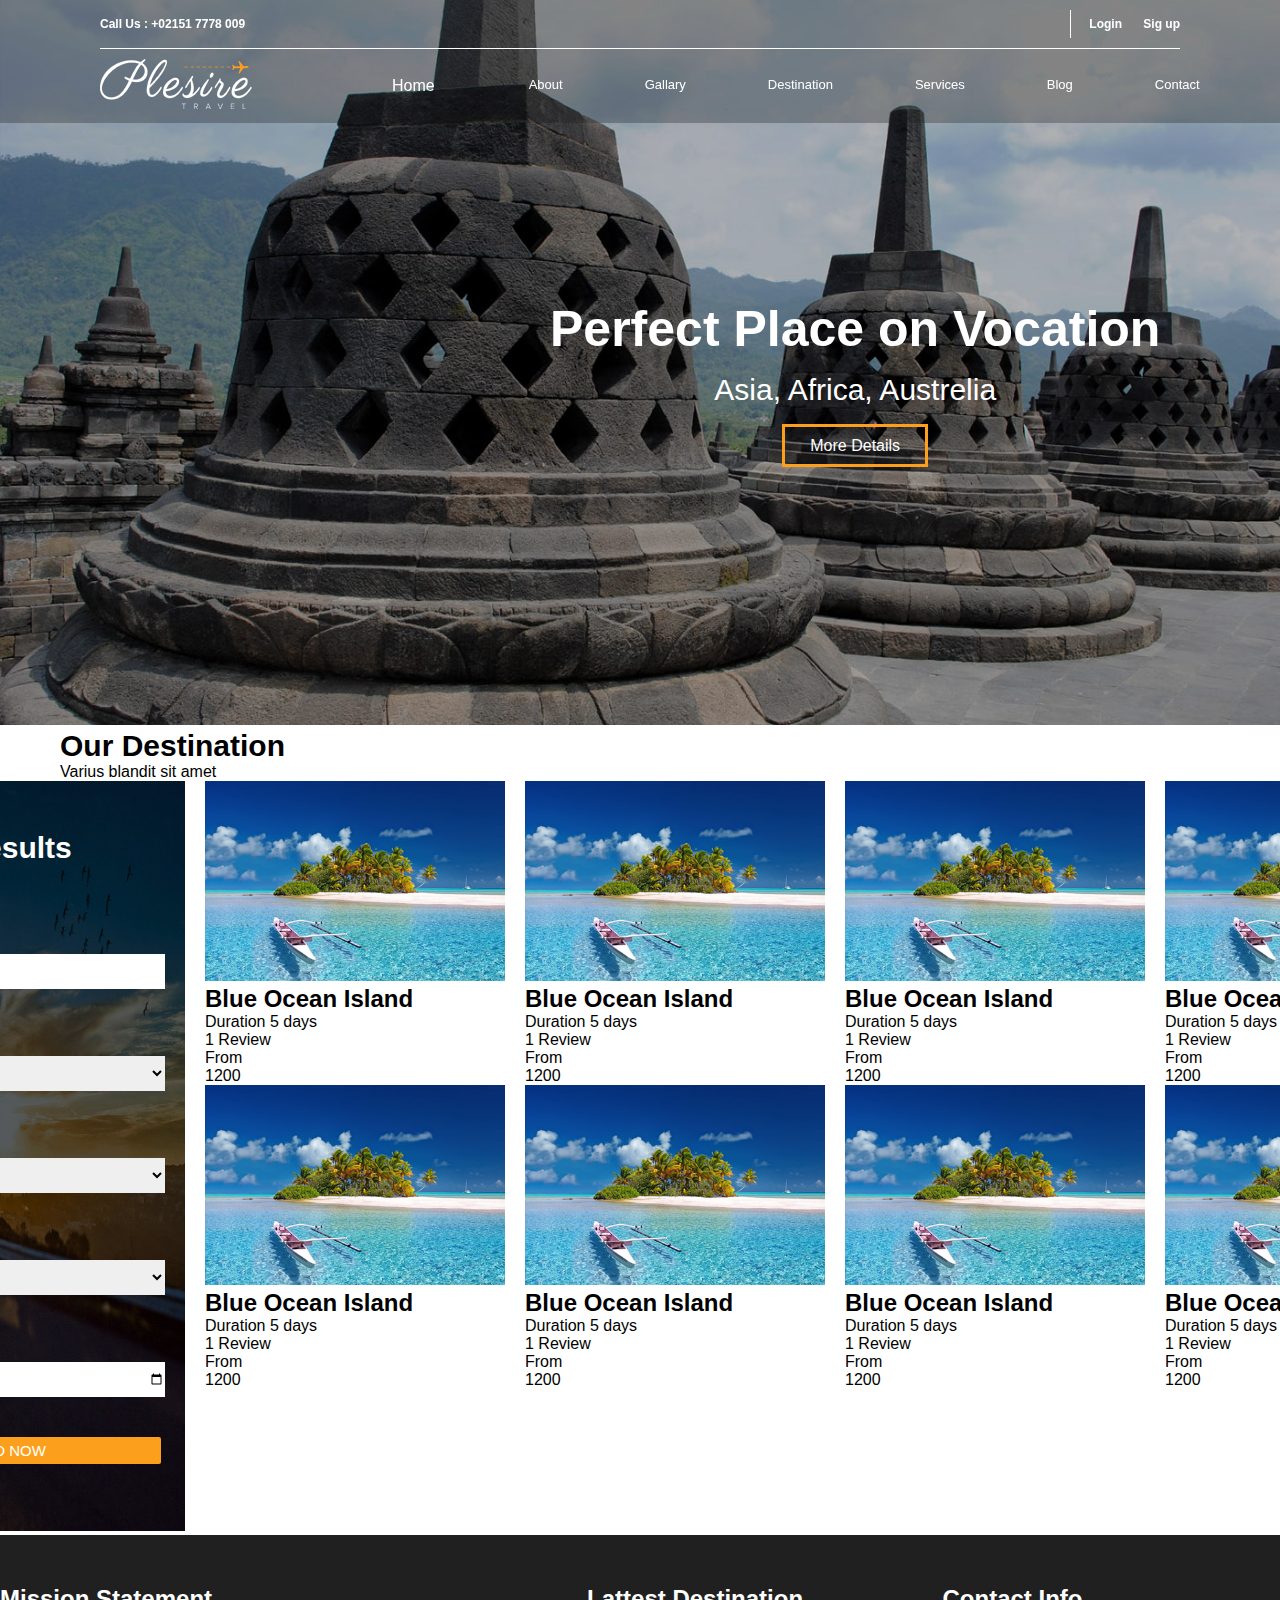
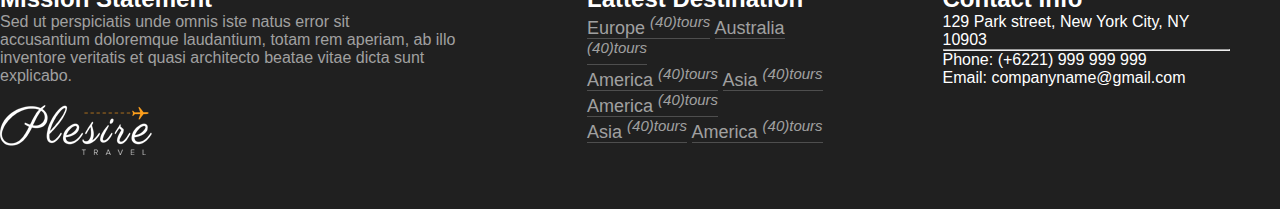
<file: Projects/travel project/destination.html>
<!DOCTYPE html>
<html lang="en">
  <head>
    <meta charset="UTF-8" />
    <meta http-equiv="X-UA-Compatible" content="IE=edge" />
    <meta name="viewport" content="width=device-width, initial-scale=1.0" />
    <title>Destination</title>
    <link
      rel="stylesheet"
      href="https://cdnjs.cloudflare.com/ajax/libs/font-awesome/6.4.0/css/all.min.css"
      integrity="sha512-iecdLmaskl7CVkqkXNQ/ZH/XLlvWZOJyj7Yy7tcenmpD1ypASozpmT/E0iPtmFIB46ZmdtAc9eNBvH0H/ZpiBw=="
      crossorigin="anonymous"
      referrerpolicy="no-referrer"
    />
    <link href="destination.css" rel="stylesheet" />
  </head>

  <body>
    <header class="head-1">
      <section>
        <div class="container">
          <div>Call Us : +02151 7778 009</div>
          <div class="social-icon">
            <div class="so-media">
              <i class="fa-brands fa-facebook-f"></i>
              <i class="fa-solid fa-globe"></i>
              <i class="fa-brands fa-twitter"></i>
              <i class="fa-brands fa-instagram"></i>
              <i class="fa-brands fa-linkedin-in"></i>
            </div>

            <div class="login-sign">
              <i class="fa-solid fa-lock"></i>
              <span>Login</span>
              <i class="fa-solid fa-user-plus"></i>
              <span>Sig up</span>
            </div>
          </div>
        </div>
      </section>
      <!-- Section for bottom part of header -->
      <section>
        <div class="container-2">
          <div class="logo">
            <img src="Images/travel-logo.jpg" />
          </div>

          <!-- dropdown from here -->
          <div class="menu">
            <div class="dropdown">
              <div class="btn-drop">
                Home <i class="fa-solid fa-angle-down"></i>
              </div>

              <div class="content-link">
                <a href="travel.html">Home</a>
                <a href="#">Click Me</a>
                <a href="#">Kavita</a>
                <a href="#">Akram</a>
              </div>
            </div>

            <div>About</div>
            <i class="fa-solid fa-angle-down"></i>
            <div>Gallary</div>
            <i class="fa-solid fa-angle-down"></i>
            <div>Destination</div>
            <i class="fa-solid fa-angle-down"></i>
            <div>Services</div>
            <i class="fa-solid fa-angle-down"></i>
            <div>Blog</div>
            <i class="fa-solid fa-angle-down"></i>
            <div>Contact</div>
            <i class="fa-solid fa-angle-down"></i>
          </div>
        </div>
      </section>
    </header>

    <!-- Section 3 for the Images -->

    <section class="sec-3">
      <div class="img">
        <img src="Images/travel-bg.jpg" />
      </div>
      <div class="img-content">
        <p class="per-fect">Perfect Place on Vocation</p>
        <p class="asia">Asia, Africa, Austrelia</p>
        <span class="more">More Details</span>
      </div>
    </section>

    <!-- Our Destination -->

    <div class="main">
      <div class="desti-nation">
        <h3>Our Destination</h3>
        <p>Varius blandit sit amet</p>
      </div>
    </div>


    <div class="flex-test">
    <section>
      <div class="container-aside">
        <div class="aside">
          <img src="Images/sun-birds.jpg" />
        </div>
<!-- form and inputs -->
        <div class="form-content">
            <h3>Search Results</h3>
            <p>9 Results Found</p>
            <form class="form-container">
                <div class="key-desti">
                  <div>
                    <div class="lable-name">Keywords</div>
                    <input type="search" name="keywords" />
                  </div>
      
                  <div>
                    <div class="lable-name">Select your trip</div>
                    <select>
                      <option>Any</option>
                      <option>Delhi</option>
                      <option>Faridabad</option>
                      <option>Noida</option>
                      <option>Gurugram</option>
                    </select>
                  </div>

                  <div>
                    <div class="lable-name">Destination</div>
                    <select>
                      <option>Any</option>
                      <option>Delhi</option>
                      <option>Faridabad</option>
                      <option>Noida</option>
                      <option>Gurugram</option>
                    </select>
                  </div>

                  <div>
                    <div class="lable-name">Duration</div>
                    <select>
                      <option>Any</option>
                      <option>Delhi</option>
                      <option>Faridabad</option>
                      <option>Noida</option>
                      <option>Gurugram</option>
                    </select>
                  </div>
      
                  <div>
                    <div class="lable-name">Date</div>
                    <input type="date" name="date" />
                  </div>
      
                  <div class="find-btn"><button>FIND NOW</button></div>
                </div>
              </form>
        </div>
      </div>
    </section>

    <div class="" >
      <div style="display: flex;">
      <section class="flex-test">
        <div class="container-card">
            <div class="ocean-image"><img src="Images/see.jpg" /></div>
            <div class="content-flex">
              <div class="ocean-content">
                <h2>Blue Ocean Island</h2>
                <p>Duration 5 days</p>
                <div class="star-rate">
                  <i class="fa-solid fa-star"></i>
                  <i class="fa-solid fa-star"></i>
                  <i class="fa-solid fa-star"></i>
                  <i class="fa-solid fa-star"></i>
                  <i class="fa-solid fa-star-half-stroke"></i>
                  <span>1 Review</span>
                </div>
              </div>
              <div class="card-price">
                <span>From</span>
                <p>1200</p>
              </div>
            </div>
          </div>
    </section>

    <section class="flex-test">
        <div class="container-card">
            <div class="ocean-image"><img src="Images/see.jpg" /></div>
            <div class="content-flex">
              <div class="ocean-content">
                <h2>Blue Ocean Island</h2>
                <p>Duration 5 days</p>
                <div class="star-rate">
                  <i class="fa-solid fa-star"></i>
                  <i class="fa-solid fa-star"></i>
                  <i class="fa-solid fa-star"></i>
                  <i class="fa-solid fa-star"></i>
                  <i class="fa-solid fa-star-half-stroke"></i>
                  <span>1 Review</span>
                </div>
              </div>
              <div class="card-price">
                <span>From</span>
                <p>1200</p>
              </div>
            </div>
          </div>
    </section>

    <section class="flex-test">
        <div class="container-card">
            <div class="ocean-image"><img src="Images/see.jpg" /></div>
            <div class="content-flex">
              <div class="ocean-content">
                <h2>Blue Ocean Island</h2>
                <p>Duration 5 days</p>
                <div class="star-rate">
                  <i class="fa-solid fa-star"></i>
                  <i class="fa-solid fa-star"></i>
                  <i class="fa-solid fa-star"></i>
                  <i class="fa-solid fa-star"></i>
                  <i class="fa-solid fa-star-half-stroke"></i>
                  <span>1 Review</span>
                </div>
              </div>
              <div class="card-price">
                <span>From</span>
                <p>1200</p>
              </div>
            </div>
          </div>
    </section>


    <section class="flex-test">
        <div class="container-card">
            <div class="ocean-image"><img src="Images/see.jpg" /></div>
            <div class="content-flex">
              <div class="ocean-content">
                <h2>Blue Ocean Island</h2>
                <p>Duration 5 days</p>
                <div class="star-rate">
                  <i class="fa-solid fa-star"></i>
                  <i class="fa-solid fa-star"></i>
                  <i class="fa-solid fa-star"></i>
                  <i class="fa-solid fa-star"></i>
                  <i class="fa-solid fa-star-half-stroke"></i>
                  <span>1 Review</span>
                </div>
              </div>
              <div class="card-price">
                <span>From</span>
                <p>1200</p>
              </div>
            </div>
          </div>
    </section>
    </div>
    <div style="display: flex;">
      <section class="flex-test">
        <div class="container-card">
            <div class="ocean-image"><img src="Images/see.jpg" /></div>
            <div class="content-flex">
              <div class="ocean-content">
                <h2>Blue Ocean Island</h2>
                <p>Duration 5 days</p>
                <div class="star-rate">
                  <i class="fa-solid fa-star"></i>
                  <i class="fa-solid fa-star"></i>
                  <i class="fa-solid fa-star"></i>
                  <i class="fa-solid fa-star"></i>
                  <i class="fa-solid fa-star-half-stroke"></i>
                  <span>1 Review</span>
                </div>
              </div>
              <div class="card-price">
                <span>From</span>
                <p>1200</p>
              </div>
            </div>
          </div>
    </section>

    <section class="flex-test">
        <div class="container-card">
            <div class="ocean-image"><img src="Images/see.jpg" /></div>
            <div class="content-flex">
              <div class="ocean-content">
                <h2>Blue Ocean Island</h2>
                <p>Duration 5 days</p>
                <div class="star-rate">
                  <i class="fa-solid fa-star"></i>
                  <i class="fa-solid fa-star"></i>
                  <i class="fa-solid fa-star"></i>
                  <i class="fa-solid fa-star"></i>
                  <i class="fa-solid fa-star-half-stroke"></i>
                  <span>1 Review</span>
                </div>
              </div>
              <div class="card-price">
                <span>From</span>
                <p>1200</p>
              </div>
            </div>
          </div>
    </section>

    <section class="flex-test">
        <div class="container-card">
            <div class="ocean-image"><img src="Images/see.jpg" /></div>
            <div class="content-flex">
              <div class="ocean-content">
                <h2>Blue Ocean Island</h2>
                <p>Duration 5 days</p>
                <div class="star-rate">
                  <i class="fa-solid fa-star"></i>
                  <i class="fa-solid fa-star"></i>
                  <i class="fa-solid fa-star"></i>
                  <i class="fa-solid fa-star"></i>
                  <i class="fa-solid fa-star-half-stroke"></i>
                  <span>1 Review</span>
                </div>
              </div>
              <div class="card-price">
                <span>From</span>
                <p>1200</p>
              </div>
            </div>
          </div>
    </section>


    <section class="flex-test">
        <div class="container-card">
            <div class="ocean-image"><img src="Images/see.jpg" /></div>
            <div class="content-flex">
              <div class="ocean-content">
                <h2>Blue Ocean Island</h2>
                <p>Duration 5 days</p>
                <div class="star-rate">
                  <i class="fa-solid fa-star"></i>
                  <i class="fa-solid fa-star"></i>
                  <i class="fa-solid fa-star"></i>
                  <i class="fa-solid fa-star"></i>
                  <i class="fa-solid fa-star-half-stroke"></i>
                  <span>1 Review</span>
                </div>
              </div>
              <div class="card-price">
                <span>From</span>
                <p>1200</p>
              </div>
            </div>
          </div>
    </section>
    </div>
    </div>


   
</div>

<footer>
    <div class="container-foot">
      <div class="foot-content1">
        <h2>Mission Statement</h2>
        <span class="footer-p">
          Sed ut perspiciatis unde omnis iste natus error sit <br>
          accusantium doloremque laudantium, totam rem aperiam, ab illo<br>
          inventore veritatis et quasi architecto beatae vitae dicta sunt
          explicabo.
        </span><br>
        <img src="Images/travel-logo.jpg"/>
      </div>

      <div class="foot-content2">
        <h2>Lattest Destination</h2>
        <span>
        <p>
          <a href="#">Europe <sup><em>(40)tours</em></sup></a>
          <a href="#">Australia <sup><em>(40)tours</em></sup></a>
        </p>
        <p>
          <a href="#">America <sup><em>(40)tours</em></sup></a>
          <a href="#">Asia <sup><em>(40)tours</em></sup></a>
        </p>
        <a href="#">America <sup><em>(40)tours</em></sup></a>
        <p>
          <a href="#">Asia <sup><em>(40)tours</em></sup></a>
          <a href="#">America <sup><em>(40)tours</em></sup></a>
        </p>
        </span>
      </div>

      <div class="foot-content3">
        <h2>Contact Info</h2>
        <p>129 Park street, New York City, NY 10903</p>
        <hr>
        <p>Phone: (+6221) 999 999 999</p>
        <p>Email: companyname@gmail.com</p>
      </div>
    </div>
  </footer>

  </body>
</html>
</file>
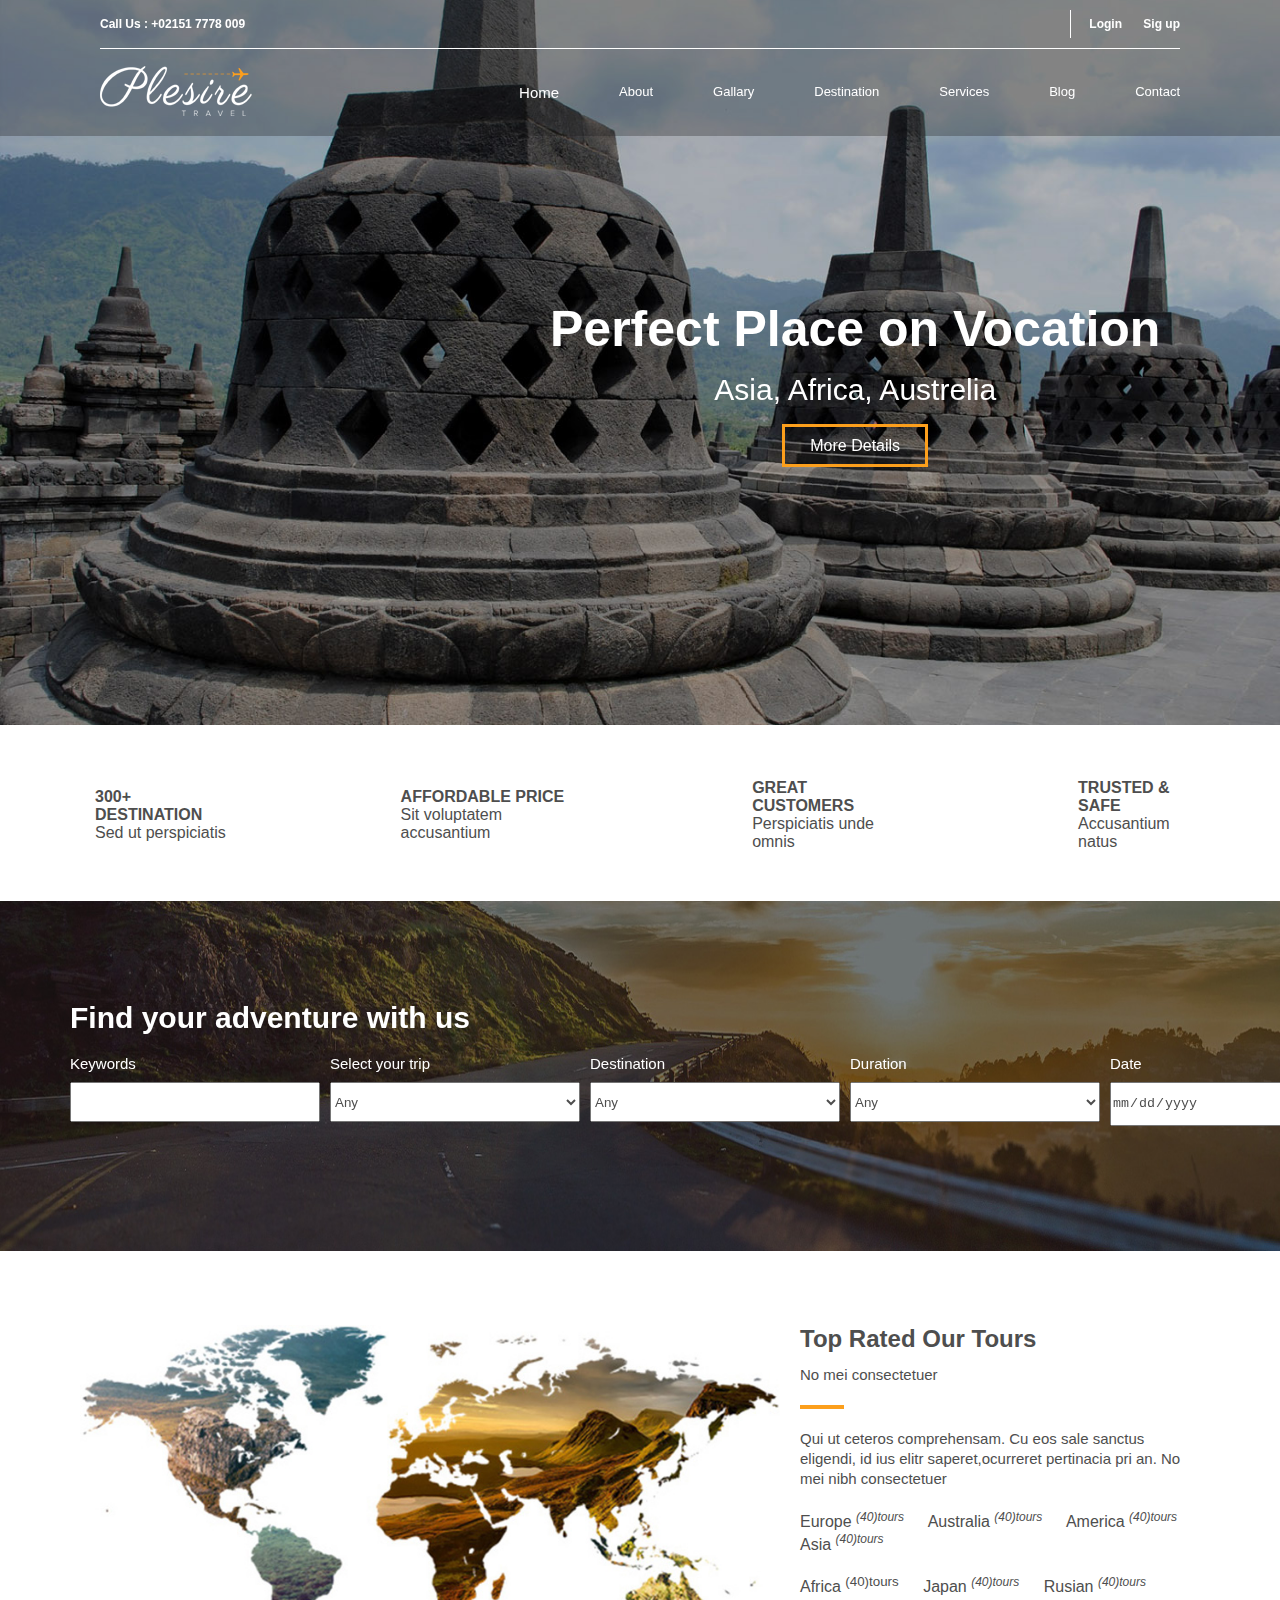
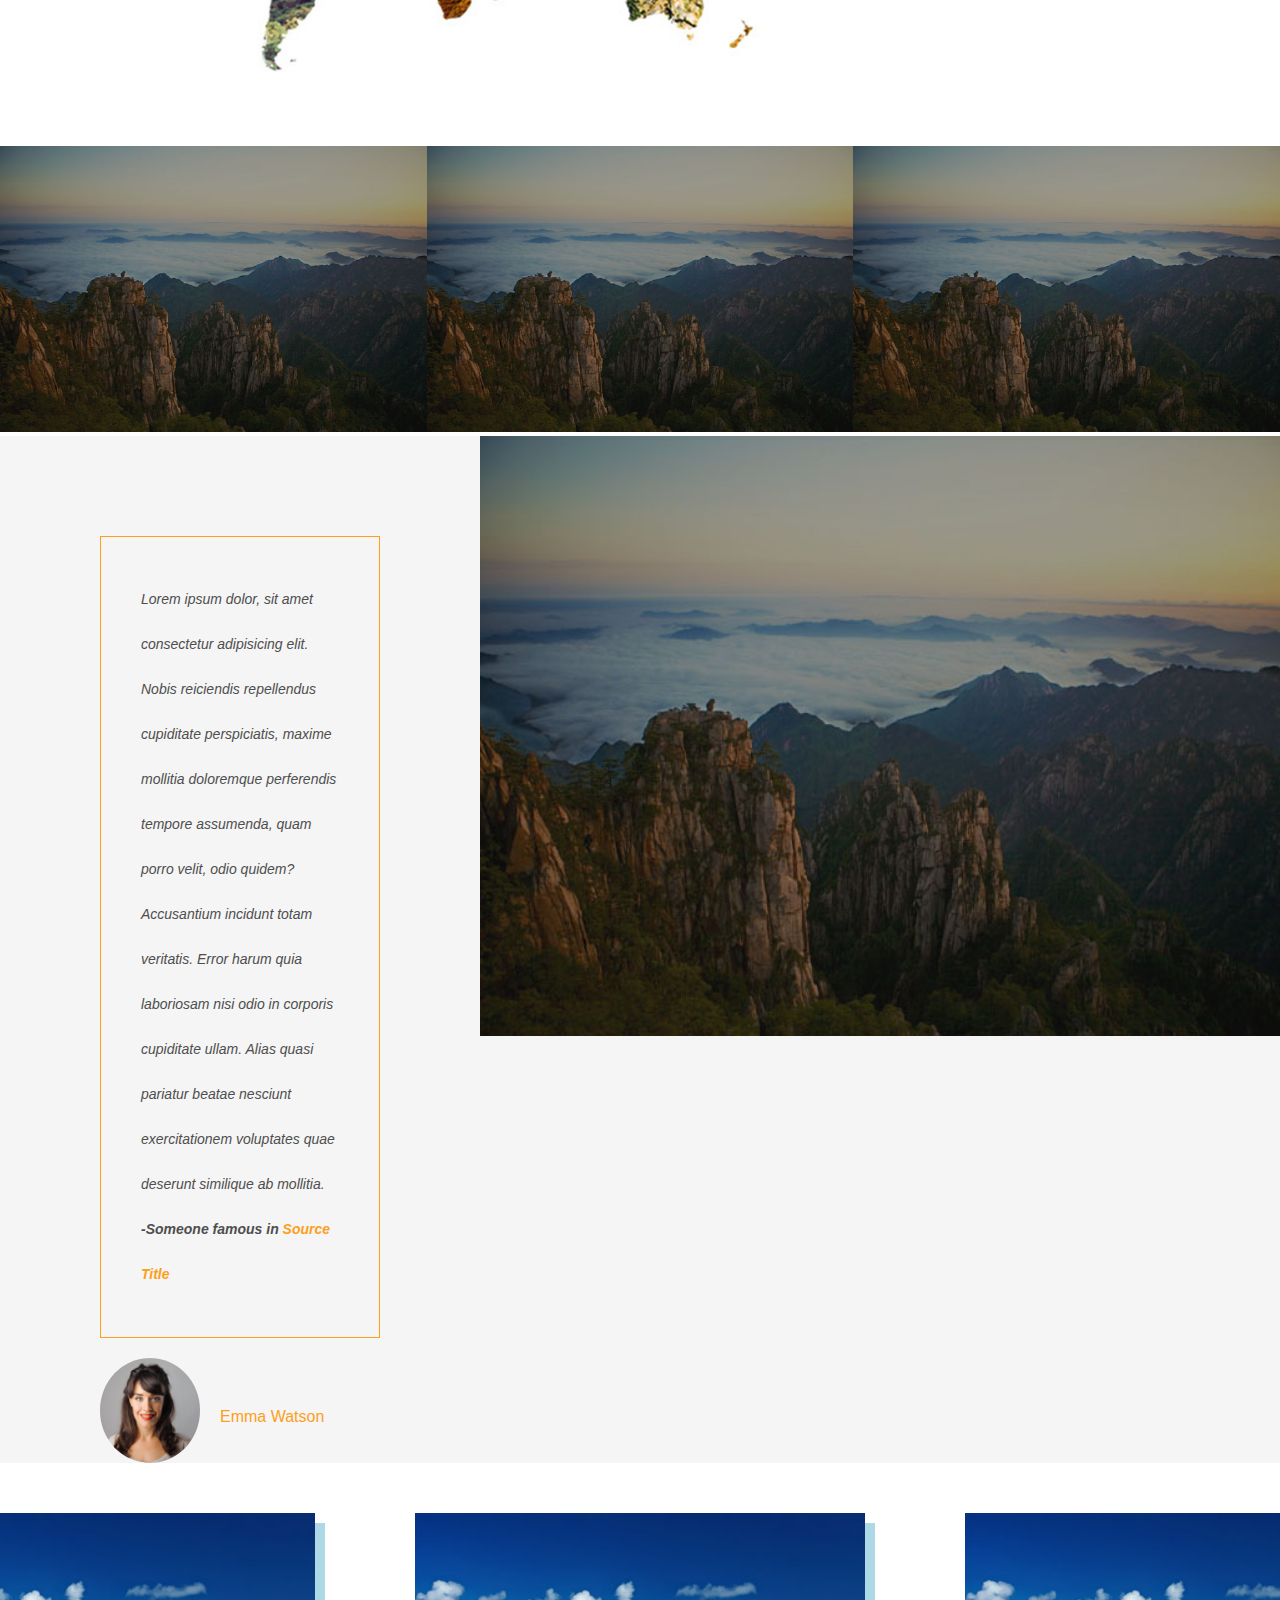
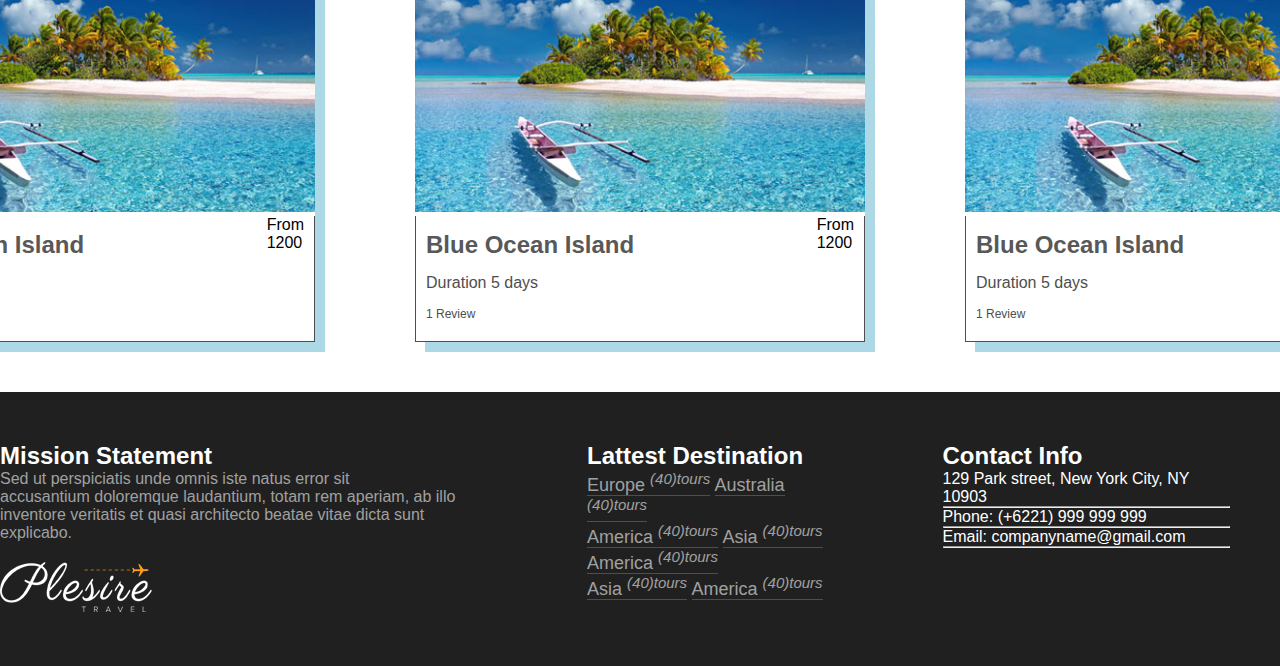
<file: Projects/travel project/travel.html>
<!DOCTYPE html>
<html lang="en">
  <head>
    <meta charset="UTF-8" />
    <meta http-equiv="X-UA-Compatible" content="IE=edge" />
    <meta name="viewport" content="width=device-width, initial-scale=1.0" />
    <title>Travel Agency</title>
    <link
      rel="stylesheet"
      href="https://cdnjs.cloudflare.com/ajax/libs/font-awesome/6.4.0/css/all.min.css"
      integrity="sha512-iecdLmaskl7CVkqkXNQ/ZH/XLlvWZOJyj7Yy7tcenmpD1ypASozpmT/E0iPtmFIB46ZmdtAc9eNBvH0H/ZpiBw=="
      crossorigin="anonymous"
      referrerpolicy="no-referrer"/>
    <link href="travel.css" rel="stylesheet" />
  </head>

  <body>
    <header class="head-1">
      <section>
        <div class="container">
          <div>Call Us : +02151 7778 009</div>
          <div class="social-icon">
            <div class="so-media">
              <i class="fa-brands fa-facebook-f"></i>
              <i class="fa-solid fa-globe"></i>
              <i class="fa-brands fa-twitter"></i>
              <i class="fa-brands fa-instagram"></i>
              <i class="fa-brands fa-linkedin-in"></i>
            </div>

            <div class="login-sign">
              <i class="fa-solid fa-lock"></i>
              <span>Login</span>
              <i class="fa-solid fa-user-plus"></i>
              <span>Sig up</span>
            </div>
          </div>
        </div>
      </section>
      <!-- Section for bottom part of header -->
      <section>
        <div class="container-2">
          <div class="logo">
            <img src="Images/travel-logo.jpg" />
          </div>

           <!-- dropdown from here -->
          <div class="menu">

            <div class="dropdown">
              <div class="btn-drop">Home <i class="fa-solid fa-angle-down"></i></div>
                
                  <div class="content-link">
                      <a href="#">Aim</a>
                      <a href="destination.html">Click Me</a>
                      <a href="#">Mission</a>
                      <a href="#">History</a>
                  </div>
              </div>

            
            <div  class="dropdown">About <i class="fa-solid fa-angle-down"></i></div>
            
            <div  class="dropdown">Gallary <i class="fa-solid fa-angle-down"></i></div>
           
            <div  class="dropdown">Destination <i class="fa-solid fa-angle-down"></i></div>
           
            <div  class="dropdown">Services <i class="fa-solid fa-angle-down"></i></div>
           
            <div  class="dropdown">Blog <i class="fa-solid fa-angle-down"></i></div>
            
            <div  class="dropdown">Contact <i class="fa-solid fa-angle-down"></i></div>
            
          </div>
        </div>
      </section>
    </header>

    <!-- Section 3 for the Images -->

    <section class="sec-3">
      <div class="img">
        <img src="Images/travel-bg.jpg"/>
      </div>
      <div class="img-content">
        <p class="per-fect">Perfect Place on Vocation</p>
        <p class="asia">Asia, Africa, Austrelia</p>
        <span class="more">More Details</span>
      </div>
    </section>
    <!-- Section 4 for the icons -->
    <section class="sec-4">
      <div class="flight-trust">
        <div class="i-c">
          <div class="plane"><i class="fa-solid fa-plane"></i></div>
          <div class="i-content">
            300+ DESTINATION<br /><span>Sed ut perspiciatis</span>
          </div>
        </div>

        <div class="i-c">
          <div><i class="fa-solid fa-money-check"></i></div>
          <div class="i-content">
            AFFORDABLE PRICE<br /><span>Sit voluptatem accusantium</span>
          </div>
        </div>

        <div class="i-c">
          <div><i class="fa-solid fa-address-book"></i></div>
          <div class="i-content">
            GREAT CUSTOMERS<br /><span>Perspiciatis unde omnis</span>
          </div>
        </div>

        <div class="i-c">
          <div><i class="fa-regular fa-handshake"></i></div>
          <div class="i-content">
            TRUSTED & SAFE<br /><span>Accusantium natus</span>
          </div>
        </div>
      </div>
    </section>

    <!-- Section for the sun image  -->

    <section class="container-sun">
      <div class="image-sun"><img src="Images/sun-bg.jpg" /></div>
      <div class="find-adven">
        <div class="big-font">Find your adventure with us</div>

        <form class="form-container">
          <div class="key-desti">
            <div>
              <div>Keywords</div>
              <input type="search" name="keywords" />
            </div>

            <div>
              <div>Select your trip</div>
              <select>
                <option>Any</option>
                <option>Delhi</option>
                <option>Faridabad</option>
                <option>Noida</option>
                <option>Gurugram</option>
              </select>
            </div>

            <div>
              <div>Destination</div>
              <select>
                <option>Any</option>
                <option>Delhi</option>
                <option>Faridabad</option>
                <option>Noida</option>
                <option>Gurugram</option>
              </select>
            </div>

            <div>
              <div>Duration</div>
              <select>
                <option>Any</option>
                <option>Delhi</option>
                <option>Faridabad</option>
                <option>Noida</option>
                <option>Gurugram</option>
              </select>
            </div>

            <div>
              <div>Date</div>
              <input type="date" name="date" />
            </div>

            <div class="find-btn"><button>FIND NOW</button></div>
          </div>
        </form>
      </div>
    </section>
    <!-- Section of Wolrd Image  -->
    <section>
      <div class="world-main">
        <div class="wolrd-img"><img src="Images/world.jpg" /></div>
        <div class="wolrd-content">
          <h2>Top Rated Our Tours</h2>
          <p>No mei consectetuer</p>
          <div class="border-span"></div>
          <p>
            Qui ut ceteros comprehensam. Cu eos sale sanctus eligendi, id ius
            elitr saperet,ocurreret pertinacia pri an. No mei nibh consectetuer
          </p>
          <div class="country-trip">
            <div class="country-a">
              <a href="#"
                >Europe <sup><em>(40)tours</em></sup></a
              >
              <a href="#">
                Australia <sup><em>(40)tours</em></sup></a
              >
              <a href="#"
                >America <sup><em>(40)tours</em></sup></a
              >
              <a href="#"
                >Asia <sup><em>(40)tours</em></sup></a
              >
            </div>
            <a href="#">Africa <sup>(40)tours</sup></a>
            <a href="#"
              >Japan <sup><em>(40)tours</em></sup></a
            >
            <a href="#"
              >Rusian <sup><em>(40)tours</em></sup></a
            >
          </div>
        </div>
      </div>
    </section>

    <!-- Section for the 3 image Card -->

    <!-- position issue in the content -->

    <section>
      <div class="row">
        <div class="col-33">
          <div class="img-cards">
            <img src="Images/hills.jpg" />
            <div class="text-banner">
              <h4>ASIA <span>7 TOURS</span></h4>
              <p>
                Qui ut ceteros comprehensam. Cu eos sale sanctus eligendi, id ius
                elitr saperet,ocurreret pertinacia pri an. No mei nibh consectetuer
              </p>
              <button>View More</button>
            </div>
            <div class="overlay">
              icon
            </div>
          </div>
        </div>
        <div class="col-33">
          <div class="img-cards">
            <img src="Images/hills.jpg" />
            <div class="text-banner">
              <h4>ASIA <span>7 TOURS</span></h4>
              <p>
                Qui ut ceteros comprehensam. Cu eos sale sanctus eligendi, id ius
                elitr saperet,ocurreret pertinacia pri an. No mei nibh consectetuer
              </p>
              <button>View More</button>
            </div>
          </div>
        </div>
        <div class="col-33">
          <div class="img-cards">
            <img src="Images/hills.jpg" />
            <div class="text-banner">
              <h4>ASIA <span>7 TOURS</span></h4>
              <p>
                Qui ut ceteros comprehensam. Cu eos sale sanctus eligendi, id ius
                elitr saperet,ocurreret pertinacia pri an. No mei nibh consectetuer
              </p>
              <button>View More</button>
            </div>
          </div>
        </div>
      </div>
      <!-- <div class="img-size"><img src="Images/hills2.jpg" /></div>
        <div class="img-size"><img src="Images/elephant.jpg" /></div> -->
    </section>

    <!-- section for the 2 flex  -->
    <section>
      <div class="container-emma">
        <div class="emma-content">
          <div class="emma">
            <p>
              Lorem ipsum dolor, sit amet consectetur adipisicing elit. Nobis
              reiciendis repellendus cupiditate perspiciatis, maxime mollitia
              doloremque perferendis tempore assumenda, quam porro velit, odio
              quidem? Accusantium incidunt totam veritatis. Error harum quia
              laboriosam nisi odio in corporis cupiditate ullam. Alias quasi
              pariatur beatae nesciunt exercitationem voluptates quae deserunt
              similique ab mollitia.<br />
              <b>-Someone famous in <span>Source Title</span></b>
            </p>
          </div>
          <div class="emma-pp">
            <img src="Images/emma.png" />
            <span>Emma Watson</span>
          </div>
        </div>
        <div class="emma-image"><img src="Images/hills.jpg" /></div>
      </div>
    </section>

    <!-- Section for the cards and trip inforamation -->
    <section>
      <div class="main-container">
        <div class="container-card">
          <div class="ocean-image"><img src="Images/see.jpg" /></div>
          <div class="content-flex">
            <div class="ocean-content">
              <h2>Blue Ocean Island</h2>
              <p>Duration 5 days</p>
              <div class="star-rate">
                <i class="fa-solid fa-star"></i>
                <i class="fa-solid fa-star"></i>
                <i class="fa-solid fa-star"></i>
                <i class="fa-solid fa-star"></i>
                <i class="fa-solid fa-star-half-stroke"></i>
                <span>1 Review</span>
              </div>
            </div>
            <div class="card-price">
              <span>From</span>
              <p>1200</p>
            </div>
          </div>
        </div>

        <div class="container-card">
          <div class="ocean-image"><img src="Images/see.jpg" /></div>
          <div class="content-flex">
            <div class="ocean-content">
              <h2>Blue Ocean Island</h2>
              <p>Duration 5 days</p>
              <div class="star-rate">
                <i class="fa-solid fa-star"></i>
                <i class="fa-solid fa-star"></i>
                <i class="fa-solid fa-star"></i>
                <i class="fa-solid fa-star"></i>
                <i class="fa-solid fa-star-half-stroke"></i>
                <span>1 Review</span>
              </div>
            </div>
            <div class="card-price">
              <span>From</span>
              <p>1200</p>
            </div>
          </div>
        </div>

        <div class="container-card">
          <div class="ocean-image"><img src="Images/see.jpg" /></div>
          <div class="content-flex">
            <div class="ocean-content">
              <h2>Blue Ocean Island</h2>
              <p>Duration 5 days</p>
              <div class="star-rate">
                <i class="fa-solid fa-star"></i>
                <i class="fa-solid fa-star"></i>
                <i class="fa-solid fa-star"></i>
                <i class="fa-solid fa-star"></i>
                <i class="fa-solid fa-star-half-stroke"></i>
                <span>1 Review</span>
              </div>
            </div>
            <div class="card-price">
              <span>From</span>
              <p>1200</p>
            </div>
          </div>
        </div>
      </div>
    </section>

    <!-- section for the footer  -->
    <footer>
      <div class="container-foot">
        <div class="foot-content1">
          <h2>Mission Statement</h2>
          <span class="footer-p">
            Sed ut perspiciatis unde omnis iste natus error sit <br>
            accusantium doloremque laudantium, totam rem aperiam, ab illo<br>
            inventore veritatis et quasi architecto beatae vitae dicta sunt
            explicabo.
          </span><br>
          <img src="Images/travel-logo.jpg"/>
        </div>

        <div class="foot-content2">
          <h2>Lattest Destination</h2>
          <span>
          <p>
            <a href="#">Europe <sup><em>(40)tours</em></sup></a>
            <a href="#">Australia <sup><em>(40)tours</em></sup></a>
          </p>
          <p>
            <a href="#">America <sup><em>(40)tours</em></sup></a>
            <a href="#">Asia <sup><em>(40)tours</em></sup></a>
          </p>
          <a href="#">America <sup><em>(40)tours</em></sup></a>
          <p>
            <a href="#">Asia <sup><em>(40)tours</em></sup></a>
            <a href="#">America <sup><em>(40)tours</em></sup></a>
          </p>
          </span>
        </div>

        <div class="foot-content3">
          <h2>Contact Info</h2>
          <p>129 Park street, New York City, NY 10903</p>
          <hr>
          <p>Phone: (+6221) 999 999 999</p>
          <hr>
          <p>Email: companyname@gmail.com</p>
          <hr>
        </div>
      </div>
    </footer>
  </body>
</html>
</file>
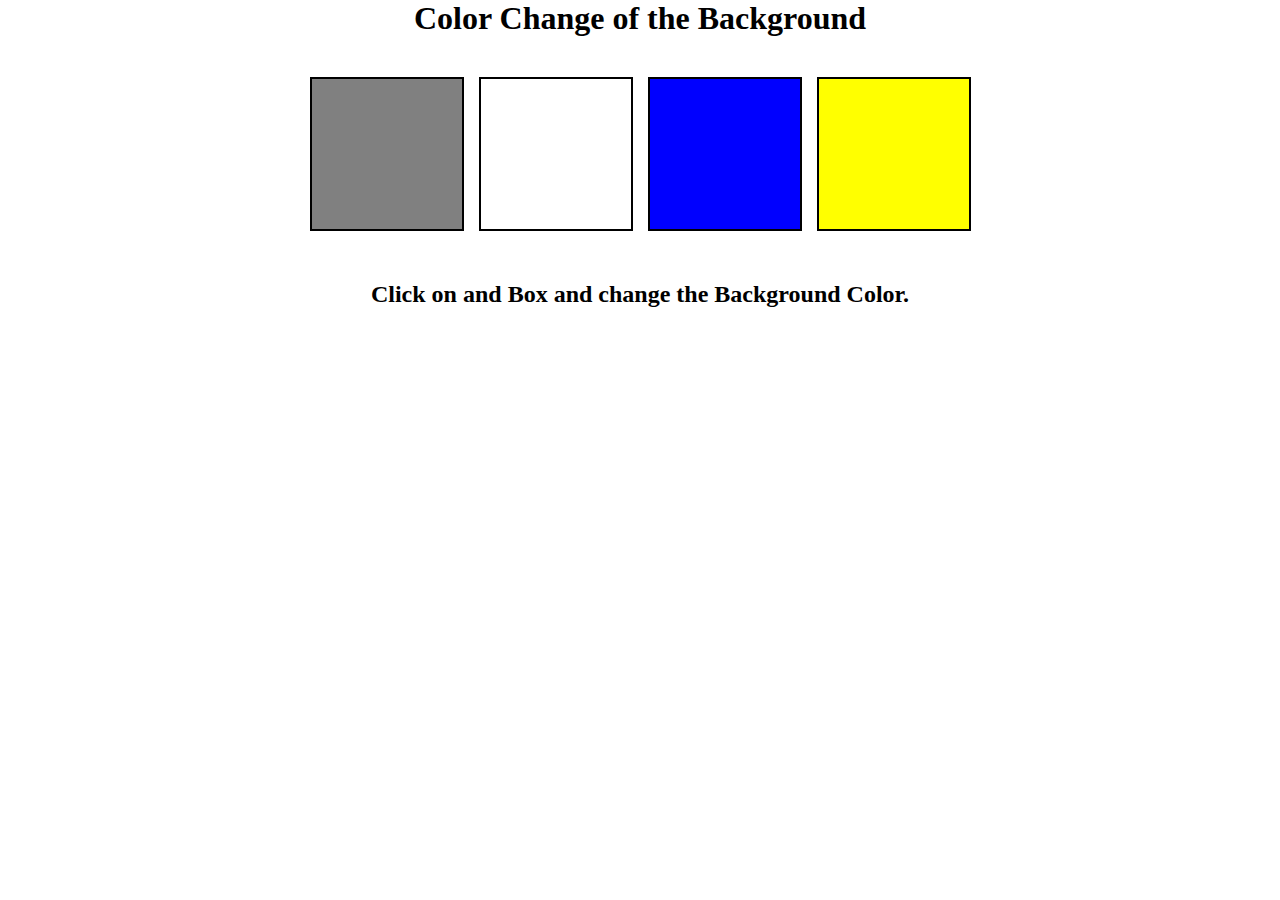
<file: Small Projects/bgColorChange/JsProject.html>
<!DOCTYPE html>
<html lang="en">
  <head>
    <meta charset="UTF-8" />
    <meta http-equiv="X-UA-Compatible" content="IE=edge" />
    <meta name="viewport" content="width=device-width, initial-scale=1.0" />
    <title>First Projects</title>
    <link rel="stylesheet" href="JsProject.css" />
  </head>

  <body>
    <h1 style="text-align: center">Color Change of the Background</h1>
    <div class="main-div">
      <span class="btn" id="grey"></span>
      <span class="btn" id="white"></span>
      <span class="btn" id="blue"></span>
      <span class="btn" id="yellow"></span>
    </div>
    <h2 style="text-align: center">
      Click on and Box and change the Background Color.
    </h2>

    <script src="JsProject.js"></script>
  </body>
</html>
</file>
<file: Projects/Natural Responsive/style.css>
*{
    padding: 0px;
    margin: 0px;
}

.navbar-brand{
    font-size: 2rem;
    color: black;
    font-family: 'Rubik', sans-serif;
    font-family: 'Rubik Moonrocks', cursive;
}
.navbar-brand:hover{
    color: black;
}
.nav-link{
    margin-right: 40px;
    margin-left: 10px;
    color: black;
    text-transform: uppercase;
    font-family: 'Rubik', sans-serif;
}
.nav-link:hover{
    color: black;
}
.search{
    height: 40px;
    width: 80%;
    outline: none;
    border-radius: 60px;
    border: 2px solid rgb(248, 26, 92);
    margin-right: -35px;
    font-family: 'Rubik', sans-serif;
}
.btn0{
    height: 40px;
    width: 40%;
    outline: none;
    border: none;
    background: rgb(248, 26, 92);
    color: white;
    border-radius: 60px;
    font-weight: 700;
}

.main{
    background: url(./image/pexels-jane-doan-1099680.jpg)no-repeat;
    background-size: cover;
    height: 100vh;
    width: 100%;
    background-position: 50% 50%;
}
.main h1{
    font-size: 4rem;
    font-weight: 700;
    color: rgb(0, 0, 0);
}
.btn1{
    height: 40px;
    width: 40%;
    border-radius: 60px;
    background-color: rgb(248, 26, 92);
    outline: none;
    border: none;
    color: white;
    font-weight: 700;
}
.btn1:hover{
    background-color: rgb(173, 21, 66);
    transition: 0.5s;
}
.card:hover{
    box-shadow: -1px -2px 8px 2px rgba(0,0,0,0.75);
    transition: 0.5s;
}


.main-2{
    background: url(./image/bg-2.avif)no-repeat;
    background-size: cover;
    height: 70vh;
    width: 100%;
    background-position: 50% 50%;
}
.main-2 h1{
    font-size: 4rem;
    font-weight: 700;
    color: rgb(255, 85, 0);
    font-family: 'Pacifico', cursive;
}
.main-2 p{
    color: white;
}

.news{
    background-color: black;
    color: white;
}
.about .show-dow{
    box-shadow: 10px 10px 5px 0px rgba(232,177,232,1);
}

.btn2{
    height: 45px;
    width: 100px;
    background: white;
    margin-left: -10px;
    border: 2px solid white;
}

.news input{
    height: 45px;
    width: 55%;
    border: 2px solid white;
    background: black;
    color: white;
    margin-top: 20px;
    font-weight: 600;
}
.news::placeholder{
    color: white;
}

.news p{
    margin: 0px;
}

.so-cial i {
    margin-right: 10px;
    font-size: 25px;
}
</file>
<file: Projects/Objectry/style.css>
*{
    margin: 0px;
    padding: 0px;
}
body{
    font-family: 'Rubik', sans-serif;
}
.top-offer{
    background-color: rgb(226, 226, 226);
    padding: 7px 0px;
    text-align: center;
}
.main-div{
    display: flex;
    justify-content: space-between;
    border-bottom: 1px solid black;
    border-top: 1px solid black;
    padding: 15px 15px; 
}

.main-menu{
    display: flex;
}
.main-menu div{
    margin-right: 20px;
}
.main-menu1{
    display: flex;
}
.main-menu1 div{
    margin-left: 10px;
}

/* first section */

.row{
    display: flex;
    border-bottom: 1px solid black;
}
.col-50{
    width: 50%;
}
#col-501{
    background-color: #989086;
}
#col-50 a{
    font-weight: bold;
    font-size: 20px;
    text-decoration: none;  
    color: black;
}
#col-50{
    margin: 20px 0px 0px 20px;
}
/* idea Content */
.idea-content{
    padding: 20px 20px;
}

.everyday{
    padding: 5px 0px;
    background-color: black;
    color: white;
    text-align: center;
}

.fea-ture{
    margin: 50px 10px 20px 20px;
    font-size: 20px;
    font-weight: bold;
}

.row1{
    display: flex;
}
.col-33{
    width: 33.25%;
    border: 1px solid black;
}

.row2{
    display: flex;
}
.col-3{
    border: 1px solid black;
    width: 33%;
    padding: 15px;
}
.btn1{
    padding: 10px 65px;
    font-size: 15px;
    background-color: white;
    border: none;
    border: 1px solid black;
}
.btn2{
    padding: 10px 65px;
    font-size: 15px;
    background-color: black;
    border: none;
    border: 1px solid black;
    color: white;

}
.tube{
    margin-top: 500px;
    margin-left: 10px;
}

.tube h4, p{
    margin-bottom: 20px;
}

.under-line{
    border-bottom: 1px solid black;
}

button{
    margin-top: 20px;
}
.plus{
    font-size: 25px;
}

.flex-me{
    display: flex;
    justify-content: space-between;
    margin: 50px 20px 20px 20px;
}

.bor-der{
    border-bottom: 1px solid black;
}

.row4{
    display: flex;
}
.col-25{
    border: 1px solid black;
}

.row5{
    display: flex;
}

.col-4{
    border: 1px solid black;
    width: 25%;
    padding: 15px;
}

.logos{
    text-align: center;
    border-top: 1px solid black;
    border-bottom: 1px solid black;
}

.logos img{
    margin-right: 40px;
}
.FEATURED h3{
    margin-top: 50px;
    margin-left: 20px;
    margin-bottom: 30px;
}

.row-5{
    display: flex;
}
.col-5{
    width: 20%;
}
.col-5 img{
    width: 300px; 
    height: 300px;
}

/* stay-update */

.stay-update{
    display: flex;
    justify-content: space-between;
}
.stay-update{
    background-color: #030303;
    color: #ffffff;
    padding: 20px 20px;
    align-items: center;
}
.stay-sub{
    font-size: 25px;
    font-weight: 200;
}
input{
    width: 150px;
    background-color: black;
    border: none;
    color: white;
    border-bottom: 1px solid white;
    padding-bottom: 5px;
}
::placeholder {
    color: white;
    font-size: 15px;
  }
.sub-cribe{
    border-bottom: 1px solid white; 
    padding-bottom: 5px;   
}

/* footer  */

.row-5foot{
    display: flex;
}
.col-5foot{
    width: 20%;
    border: 1px solid black;
    font-family: adieu;
    padding: 20px 0px 40px 20px;
    margin-bottom: 150px;
}

.col-5foot a{
    text-decoration: none;
    color: black; 
}

.col-5foot img{
    padding-bottom: 80px;
}
.col-5foot i{
    font-size: 25px;
    margin-right: 10px;
}

.select{
    text-align: end;
    padding: 30px;
}
</file>
<file: Projects/Online Code Editor/Style.css>
*{
    margin: 0px;
    padding: 0px;
    box-sizing: border-box;
}
body{
    background-color: black;
    color: #fff;
}

.container{
    width: 100%;
    height: 100vh;
    padding: 20px;
    display: flex;

}
.left, .right{
    flex-basis: 50%;
    padding: 10px;
}
textarea{
    width: 100%;
    height: 28%;
    background-color: #1f1f1f;
    color: #fff;
    padding: 10px 20px;
    border: 0;
    outline: 0;
    font-size: 18px;
}

iframe{
    width: 100%;
    height: 95%;
    background: #fff;
    border: 0;
    outline: 0;
    color: black;
}

label i {
    margin-right: 10px;
    margin-left: 10px;
}
label{
    display: flex;
    align-items: center;
    background: #2b2828;
    height: 30px;
}
</file>
<file: Projects/To-Do List/style.css>
*{
    margin: 0px;
    padding: 0px;
    box-sizing: border-box;
}
body{
    background-color: blueviolet;
    font-family: Arial, Helvetica, sans-serif;
}
.container{
    width: 400px;
    min-height: 20vh;
    background-color: black;
    margin: auto;
    margin-top: 200px;
    border-radius: 10px;
}
.main{
    color: white;
    padding-top: 20px;
}
.main h2 {
    font-size: 2vw;
    margin-bottom: 20px;
    text-align: center;
}
.main input{
    padding: 1vh 2vw;
    outline: none;
    border-radius: 20px;
    border: none;
    margin-left: 40px;
}
.main button{
    padding: 1vh 2vw;
    border-radius: 20px;
    margin-left: -30px;
    outline: none;
    border: none;
    background-color: orange;
    font-weight: 600;
}
button:hover{
    background-color: rgb(246, 187, 78);
}
ul li{
    list-style: none;
    font-size: 15px;
    padding: 10px 10px 20px 10px;
    cursor: pointer;
    user-select: none;
    position: relative;
    /* text-align: center; */
    padding-left: 100px;
}

ul li::before{
    content: '';
    position: absolute;
    height: 20px;
    width: 20px;
    background-image: url(image/unticked.png);
    background-position: center;
    background-size: cover;
    top: 10px;
    left: 70px;
    background-color: white;
    border-radius: 50%;
}
ul li.ticked{
    color: #555;
    text-decoration: line-through;
}
ul li.ticked::before{
    background-image: url(image/ticked.png);
    background-color: white;
    color: red;
}
ul li span{
    position: absolute;
    font-size: 20px;
    line-height: 20px;
    right: 0;
    width: 40px;
    height: 20px;
    border-radius: 20px;
    text-align: center;
}
ul li span:hover{
    background-color: #555;
}
</file>
<file: Small Projects/Add Friend/style.css>
*{
    margin: 0px;
    padding: 0px;
}
body{
    background-color: blueviolet;
}
.container{
    width: 250px;
    height: 300px;
    border-radius: 15px;
    background-color: #fff;
    margin: auto;
    margin-top: 150px;
}
.main{
    width: 200px;
    margin: auto;
}
.image img{
    width: 100%;
    margin-top: 20px;
    border-radius: 15px;
}
button{
    border: none;
    color: #fff;
    background-color: rgb(124, 34, 209);
    border-radius: 15px;
    padding: 5px 12px;
    font-size: 15px;
    cursor: pointer;
}
.content{
    text-align: center;
}
h1{
    margin: 10px 0px;
}
h2{
    margin: 10px 0px;
    color: red;
}
</file>
<file: Small Projects/Hide Show PW/style.css>
*{
    padding: 0px;
    margin: 0px;
    font-family: 'Poppins', sans-serif;
    box-sizing: border-box;
}

body{
    background: #250057;
}
.input-box{
    background: #ffff;
    width: 90%;
    max-width: 500px;
    border-radius: 5px;
    padding: 10px 20px;
    margin: 300px auto;
    display: flex;
    align-items: center ;
}
.input-box input{
    width: 100%;
    padding: 10px 0px;
    border: 0px;
    outline: 0px;
    font-size: 24px;
    color: #555;
}
.input-box img{
    width: 35px;
    cursor: pointer;
}
</file>
<file: Small Projects/increaseanddecrease/style.css>
*{
    margin: auto;
    padding: 0px;
}
body{
    background-color: rgb(244, 244, 148);
}
#containor{
    border: 5px solid black;
    width: 500px;
    height: 300px;
    margin: 200px auto;
    background-color: antiquewhite;
    border-radius: 5px;
}
.counts{
    text-align: center;
    margin: 25px 0px;
}
.count p{
    font-size: 9rem;
}
button{
    outline: gray;
    padding: 8px 12px;
}
button:hover{
    background-color: rgb(147, 117, 231);
}
h2{
    font-size: 9rem;
}
</file>
<file: Small Projects/Insta Love Icon/style.css>
*{
    padding: 0px;
    margin: 0px;
}
.container{
    width: 400px;
    height: 450px;
    margin: auto;
    position: relative;
}
.container img{
    height: 100%;
    width: 100%;
    object-fit: cover;
    /* object-position: top; */
}
i{
    position: absolute;
    top: 50%;
    left: 50%;
    font-size: 100px;
    transform: translate(-50%, -50%) scale(0);
    color: red;
    transition: transform ease 0.4s;
    opacity: 0;
}
</file>
<file: Small Projects/Submit Popup/style.css>
*{
    padding: 0px;
    margin: 0px;
}
body{
    background-color: blueviolet;
}
.main{
    width: 100%;
    height: 100vh;
    align-items: center;
    display: flex;
    justify-content: center;
}
.btn{
    font-size: 40px;
    padding: 10px 60px;
    border-radius: 50px;
    background-color: white;
    outline: 0px;
    border: 0;
    cursor: pointer;
    font-size: 22px;
    font-weight: 500;
}
.popup{
    width: 300px;
    background-color: white;
    border-radius: 6px;
    position: absolute;
    top: 0%;
    left: 50%;
    padding: 30px 30px;
    transform: translate(-50%, -50%)scale(0.1);
    text-align: center;
    visibility: hidden;
    transition: tranform 0.4s, top 0.4s;
}

.open-pop{
    visibility: visible;
    transform: translate(-50%, -50%)scale(1);
    top: 50%;

}
.popup img{
    width: 100px;
    margin-top: -70px;
    border-radius: 50%;
    box-shadow: 0 2px 5px rgba(0, 0, 0, 0.2);
    
}

.popup h2{
    font-size: 38px;
    font-weight: 500;
    margin: 30px;
}
.popup .btn1{
    font-size: 20px;
    width: 100%;
    margin-top: 30px;
    padding: 10px 0px;
    background-color: darkcyan;
    outline: none;
    border: none;
    cursor: pointer;
    box-shadow: 0 2px 5px rgba(0, 0, 0, 0.2);

}
</file>
<file: Small Projects/Videography Template/style.css>
*{
    padding: 0px;
    margin: 0px;
}
.container{
    background: url("./image/bg3.jpg");
    width: 100%;
    height: 75vh;
    background-repeat: no-repeat;
    background-size: cover;
}
.container .nav-bar{
    width: 1100px;
    display: flex;
    justify-content: space-between;
    margin: auto;
}

.container .nav-bar{
    color: white;
    padding: 20px 0px 20px 0px;
}
.for-border{
    margin: auto;
    font-family: sans-serif;
    box-shadow: 0px 0.2px 0px 0px white;
}
.logo i {
    font-size: 25px;
}
.menu a{
    text-decoration: none;
    color: white;
    font-size: 16px;
    margin-left: 20px;
    padding-bottom: 5px;
}
.menu a:hover{
    border-bottom: 3px solid rgb(145, 246, 255); 
}
.icon a{
    text-decoration: none;
    color: white;
}
.icon a i{
    font-size: 18px;
    padding-right: 10px;
}

/* after header contents */

.container-1{
    width: 1100px;
    margin: auto;
    font-family: sans-serif;
}

.img-mid{
    position: absolute;
    left: 802px;
    top: 100px;
}
.content{
    position: relative;
    top: 90px;
    color: white;
}
.content p {
    font-size: 15px;
    padding-bottom: 25px;
}
.content h1{
    font-size: 65px;
    padding-bottom: 30px;
}
.left-border {
    width: 40px;
    height: 40px;
    padding: 0px 10px 0px 10px;
    border-left: 2px solid rgb(145, 246, 255);
    border-top: 2px solid rgb(145, 246, 255);
}
.right-border{
    width: 40px;
    height: 40px;
    padding: 0px 10px 0px 10px;
    border-right: 2px solid rgb(145, 246, 255);
    border-bottom: 2px solid rgb(145, 246, 255);
}
.count{
    padding-top: 50px;
}
.count span{
    border-bottom: 2px solid grey;
    padding-bottom: 5px;
    color: grey;
}
.count .white{
    color: white;
    border-bottom: 2px solid white;
}

/* footer contents */

.main{
    width: 100%;
    background-color: #00245f;
}
.container-3{
    width: 1100px;
    margin: auto;
    font-family: sans-serif;
}
.container-3{
    display: flex;
    justify-content: space-between;
    padding-top: 60px;
    padding-bottom: 50px;
}
.our-service{
    color: white;
    padding-right: 15px;
}
.our-service .bottom-line{
    margin-top: 10px;
    margin-bottom: 30px;
    width: 50px;
    border: 2px solid rgb(159, 247, 255);
}
.our-service p{
    padding-bottom: 40px;
}
.our-service i, h4{
    padding-bottom: 10px;
}
.motion-script{
    color: white;
    padding-right: 15px;
}
.container-3 p{
    color: rgb(159, 159, 159);
}
.motion-script i{
    padding: 15px;
    border: 2px solid rgb(145, 246, 255);
    font-size: 20px;
}
.motion-script i, h4{
    margin-bottom: 10px;
}
.motion-script p{
    padding-bottom: 20px;
}
</file>
<file: Projects/Timeus Assignment Praveen/style1.css>
* {
  padding: 0px;
  margin: 0px;
}
html {
  scroll-behavior: smooth;
}
html body {
  line-height: 1;
  background-color: rgb(16, 35, 52);
  font-family: 'Josefin Sans', sans-serif;
}

/* manu list */
.menu-center1 div ul li a {
  color: white;
}

.menu-center1 div {
  display: flex;
  align-items: center;
  justify-content: center;
  text-align: center;
}
.menu-center1 div ul li {
  padding: 10px 5px;
  color: white;
}
.menu-center1 div ul li:hover {
  border-bottom: 2px solid red;
}
.company-logo a{
    font-size: 30px;
}
/* manu list end */

/* background image */
.main {
  background: url(./image/tree.jpg) no-repeat;
  background-size: cover;
  height: 100vh;
  width: 100%;
  background-position: 50% 50%;
}

.main h1 {
  font-size: 4rem;
  font-weight: 700;
  color: white;
}

.text-deco {
  padding-top: 250px;
}

.scroll-down {
  position: absolute;
  left: 50%;
  bottom: 30px;
  transform: translateX(-50%);
  z-index: 1;
  color: white;
  display: flex;
  flex-direction: column;
  align-items: center;
  text-decoration: none;
}
.scroll-down:hover {
  color: white;
  opacity: 0.8;
}

/* background image end  */

/* inspiration */
.inspire {
  background: linear-gradient(90deg, red 30%, #1b32c9 70%, #33f208);
  font-size: 100px;
  -webkit-text-fill-color: transparent;
  -webkit-background-clip: text;
}
.font-size {
  font-size: 30px;
}
.font-size1 {
  font-size: 40px;
  color: white;
}
/* inspiration end  */

/* newton apple boy */
.inspire1 {
  background: linear-gradient(90deg, red 30%, #1b32c9 70%, #33f208);
  -webkit-text-fill-color: transparent;
  -webkit-background-clip: text;
}

.align-middle {
  display: flex;
  align-items: center;
}
.align-middle p {
  width: 250px;
  margin-left: 100px;
  text-align: left;
}
.align-middle1 {
  display: flex;
  align-items: center;
}
.align-middle1 p {
  width: 300px;
  margin-left: 150px;
  text-align: left;
}
/* newton apple boy end  */

/* school but and flying-boy */

.font-normal {
  font-size: 40px;
  color: white;
}
.font-size2 {
  font-size: 100px;
  color: white;
}

.remove-mp {
  line-height: 1;
}

/* what inspire you */
.what-inspire {
  color: white;
}
.btn-center {
  text-align: center;
}
.btn-center button {
  color: rgb(218, 218, 218);
  background-color: rgb(13, 54, 90);
  margin: 5px 5px;
  outline: none;
  padding: 3px 20px;
}
.btn-center button:hover {
  background-color: white;
  color: rgb(13, 54, 90);
}

.paracolor p {
  color: white;
  line-height: 0.1;
}
.share-btn button {
  color: rgb(13, 54, 90);
  background-color: white;
  padding: 2px 35px;
  border-radius: 15px;
  outline: none;
}
.share-btn button:hover {
  background-color: rgb(66, 28, 34);
  color: rgb(250, 251, 253);
}
/* what inspire you end */

/* footer car */
.anchor-normal {
  color: black;
  text-decoration: none;
}
/* footer car end */

.hidden {
  opacity: 0;
  transition: all 1.5s;
  transform: translateX(-100%);
}
.show {
  opacity: 1;
  transform: translateX(0);
}
</file>
<file: Projects/travel project/destination.css>
* {
    margin: 0px;
    padding: 0px;
  }
  
  body {
    font-family: "Poppins", sans-serif;
  }
  .head-1 {
    background-color: rgba(28, 28, 28, 0.3);
    width: 100%;
    position: fixed;
    z-index: 1;
  }
  
  .container {
    display: flex;
    justify-content: space-between;
    padding: 10px 0px;
    align-items: center;
    font-size: 12px;
    font-weight: bold;
    color: white;
    border-bottom: 1px solid white;
    margin: 0px 100px;
  }
  
  .social-icon {
    display: flex;
  }
  
  .so-media i {
    padding-right: 10px;
    margin: 7px 0px;
  }
  .so-media {
    border-right: 1px solid white;
  }
  .login-sign{
    margin: 7px 0px;
  }
  .login-sign i {
    padding-left: 10px;
    padding-right: 8px;
  }
  
  /* dropdown trying */
  .btn-drop{
    padding: 0px;
    border: none;
    font-size: 16px;
  }
  
  .dropdown{
    position: relative;
    display: inline-block;
  }
  .content-link{
    display: none;
    position: absolute;
    background-color: black;
    z-index: 1;
  }
  
  .content-link a{
    color: white;
    padding: 12px 16px;
    display: block;
    text-decoration: none;
  }
  
  .content-link a:hover{
    background-color: #fc9f1c;
    transition: 0.3s;
  }
  .dropdown:hover .content-link{
    display: block;
  }
  /* dropdown trying */
  
  /* Section for bottom part of header */
  
  .container-2 {
    display: flex;
    justify-content: space-between;
    align-items: center;
    margin: 10px 100px;
  }
  
  .menu {
    display: flex;
    font-size: 13px;
    color: white;
  }
  .menu div {
    padding-left: 70px;
    padding-right: 12px;
  }
  
  /* Section 3 for the Images */
  
  .img img {
    width: 100%;
    height: 725px;
    
  }
  
  .img-content{
      text-align: center;
      position: absolute;
      top: 300px;
      left: 550px;
      color: white;
  }
  .per-fect{
      font-size: 50px;
      font-weight: bold;
      margin-bottom: 15px;
  }
  .asia{
      font-size: 30px;
      margin-bottom: 30px;
  }
  .more{
      border: 3px solid #fc9f1c;
      padding: 10px 25px;
  }
  .more:hover{
    background-color: #fc9f1c;
    transition: 0.3s;
  }
  /* our destination */

  .main .desti-nation{
    background: rgba(0, 0, 0, 0);
    margin-left: 60px;
  }
.main .desti-nation h3{
    font-size: 30px;
}
.container-aside{
    position: relative;
    margin-left: 0px;
}
.container-aside img{
    width: 350px;
    height: 750px;
}
.container-aside .form-content{
        position: absolute;
        top: 30px;
}
/* form and inputs */
.form-content{
    padding: 20px;
}
.form-content h3{
    color: white;
    font-size: 30px;
    margin-bottom: 20px;
}
.form-content p{
    color: white;
    font-size: 15px;
    margin-bottom: 25px;
}

.lable-name{
    font-size: 15px;
    color: white;
    margin-bottom: 10px;
}
div input, select{
    width: 310px;
    height: 35px;
    border: none;
    margin-bottom: 40px;
}

.find-btn button{
    font-size: 15px;
    padding: 5px 115px;
    background-color: #fc9f1c;
    border: none;
    color: white;
    border-radius: 2px;   
}

/* Group of Trip Card */
.flex-test{
    display: flex;
    justify-content: center;
    padding-left: 20px;
}
.ocean-image img{
    width: 300px;
}







/* section for footer  */
.container-foot{
    display: flex;
    background: #202020;
    padding: 50px 0px;
    padding-right: 50px;
    justify-content: center;
}
.footer-p {
  color: #a0a0a0;
}
.foot-content1{  
  color: white;
  padding-right: 100px;
}
.foot-content1 img{
  margin-top: 20px;
}
.foot-content2{  
  color: white;
  padding-right: 100px;
}
.foot-content3{  
  color: white;
}
.foot-content p{
  color: #a0a0a0;
}
.foot-content2 span a{
    text-decoration: none;
    color: #a0a0a0;
    font-size: 18px;
    border-bottom: 1px solid #4e4e4e;
}
</file>
<file: Projects/travel project/travel.css>
* {
  margin: 0px;
  padding: 0px;
}

body {
  font-family: "Poppins", sans-serif;
}
.head-1 {
  background-color: rgba(28, 28, 28, 0.3);
  width: 100%;
  position: fixed;
}

.container {
  display: flex;
  justify-content: space-between;
  padding: 10px 0px;
  align-items: center;
  font-size: 12px;
  font-weight: bold;
  color: white;
  border-bottom: 1px solid white;
  margin: 0px 100px;
}

.social-icon {
  display: flex;
}

.so-media i {
  padding-right: 10px;
  margin: 7px 0px;
}
.so-media {
  border-right: 1px solid white;
}
.login-sign{
  margin: 7px 0px;
}
.login-sign i {
  padding-left: 10px;
  padding-right: 8px;
}

/* dropdown trying */
.btn-drop{
  padding: 0px;
  border: none;
  font-size: 15px;
}

.dropdown{
  position: relative;
  display: inline-block;
}
.content-link{
  display: none;
  position: absolute;
  background-color: black;
  z-index: 1;
  left: -30px;
  top: 85px;
  width: 120px;
  text-align: center;
  cursor: pointer;
}

.content-link a{
  color: white;
  padding: 12px 0px;
  display: block;
  text-decoration: none;
}

.content-link a:hover{
  background-color: #fc9f1c;
  transition: 0.3s;
}
.dropdown:hover .content-link{
  display: block;
}
/* dropdown trying */

/* Section for bottom part of header */

.container-2 {
  display: flex;
  justify-content: space-between;
  align-items: center;
  margin: 0px 100px;
}

.menu {
  display: flex;
  font-size: 13px;
  color: white;
}
.menu .dropdown {
  margin-left: 60px;
  padding: 35px 0px;
}

/* Section 3 for the Images */

.img img {
  width: 100%;
  height: 725px;
}

.img-content{
    text-align: center;
    position: absolute;
    top: 300px;
    left: 550px;
    color: white;
}
.per-fect{
    font-size: 50px;
    font-weight: bold;
    margin-bottom: 15px;
}
.asia{
    font-size: 30px;
    margin-bottom: 30px;
}
.more{
    border: 3px solid #fc9f1c;
    padding: 10px 25px;
}
.more:hover{
  background-color: #fc9f1c;
  transition: 0.3s;
}

/* Section 4 for the icons */

.plane i{
  rotate: -50deg;
}
.flight-trust{
    display: flex;
    justify-content: center;
    margin: 50px 0px;
    
}
.flight-trust div i{
    font-size: 20px;
}

.i-c{
  display: flex;
  align-items: center;
  padding: 0px 70px;
}

.i-c div i{
  font-size: 45px;
  color: #fc9f1c;
  padding-right: 25px;
}

.i-content{
  font-weight: bold;
  color: #4e4e4e;
}
.i-c .i-content span{
  font-weight: normal;
}

/* Section for the sun image  */
.container-sun{
    position: relative;
}
.image-sun img {
  width: 100%;
  height: 350px;
}

.find-adven{
  position: absolute;
  top: 100px;
  margin-left: 70px;
}
.big-font{
  font-size: 30px;
  font-weight: bold;
  color: white;
  margin-bottom: 20px;
}
.form-container .key-desti{ 
    display:flex;
    color: white;
}
.key-desti div{
  font-size: 15px;
  margin-right: 0px;
  margin-bottom: 10px;
}
.input-select, input, select{
    margin-right: 10px;
    width: 250px;
    height: 40px;
    color: #4e4e4e;
}
.find-btn{
  padding-top: 28px;
}
.find-btn button{
    padding: 14px 40px;
    color: white;
    background-color: #fc9f1c;
    border: none;
    border-radius: 2px;
}
.find-btn button:hover{
  background-color: #4e4e4e;
  transition: 0.4s ease-out;
}

/* Section of Wolrd Image */
.world-main{
  display: flex;
  justify-content: center;
  padding: 70px 80px;
}

.wolrd-img img{
    width: 700px;
}
.wolrd-content h2{
    margin-bottom: 12px;
    
}
.wolrd-content{
    color: #4e4e4e;
    margin-left: 20px;
}

.border-span{
  width: 40px;
  background-color: #fc9f1c;
  border: 2px solid #fc9f1c;
  margin-top: 20px;
  margin-bottom: 20px;
}
.wolrd-content p{
  font-size: 15px;
  line-height: 20px;
}
.country-trip{
  padding-top: 20px;
}
.country-trip a:hover{
    color: #fc9f1c;
    text-decoration: underline;
    margin-bottom: 10px;
    transition: 0.1s;
}
.country-trip a sup em{
  font-size: 12px;
}
.country-trip a{
  text-decoration: none;
  color: #4e4e4e;
  padding-right: 20px;
}
.country-a{
  padding-bottom: 20px;
}

/* Section for the 3 image Card */
/* position issue in the content */

.img-cards img{
    max-width: 100%;
    height: auto;
}
.img-cards{
  position: relative;
}
.text-banner{
  position: absolute;
  color: white;
  bottom: 300px;
}

.text-banner h4{
    right: 200px;
}
.text-banner h4{
    font-size: 30px;    
}

/* section for the 2 flex */
.container-emma{
  display: flex;
  background-color: #f5f5f5;
}

.emma-content .emma{
  border: 1px solid #fc9f1c;
  padding: 40px;
  margin: 100px 100px 20px 100px;
}
.emma p{
  color: #4e4e4e;
}
.emma span{
  color: #fc9f1c;
}

.emma-content .emma p{
  line-height: 45px;
  font-size: 14px;
  font-style: italic;
}

.container-emma .emma-image img{
  width: 800px;
  height: 600px;
}
.emma-pp{
   display: flex;
   margin-left: 100px;
   margin-top: 0px;
}
.emma-pp img{
  width: 100px;
  border-radius: 50%;
}

.emma-pp span{
  margin-top: 50px;
  margin-left: 20px;
  color: #fc9f1c;
}

/* Section for the cards and trip inforamation */
.main-container{
  display: flex;
  justify-content: center;
}

.ocean-image img{
    width: 450px;
}
.container-card{
  width: 450px;
  margin: 50px;
  box-shadow: 10px 10px lightblue;
}
.content-flex{
  display: flex;
  justify-content: space-between;
  border-left: 1px solid #4e4e4e;
  border-right: 1px solid #4e4e4e;
  border-bottom: 1px solid #4e4e4e;
}
.ocean-content{
    margin-left: 10px;
}
.ocean-content h2{
  color: #585858;
  margin: 15px 0px;
}
.ocean-content p{
    color: #4e4e4e;
    margin-bottom: 15px;
}
.ocean-content .star-rate{
  color: #fc9f1c;
  font-size: 12px;
}
.card-price{
  margin-right: 10px;
}
.star-rate span{
    color: #4e4e4e;
}
.star-rate{
    margin-bottom: 20px;
}

/* section for footer  */
.container-foot{
    display: flex;
    background: #202020;
    padding: 50px 0px;
    padding-right: 50px;
    justify-content: center;
}
.footer-p {
  color: #a0a0a0;
}
.foot-content1{  
  color: white;
  padding-right: 100px;
}
.foot-content1 img{
  margin-top: 20px;
}
.foot-content2{  
  color: white;
  padding-right: 100px;
}
.foot-content3{  
  color: white;
}

.foot-content p{
  color: #a0a0a0;
}
.foot-content2 span a{
    text-decoration: none;
    color: #a0a0a0;
    font-size: 18px;
    border-bottom: 1px solid #4e4e4e;
}

.foot-content2 a:hover{
  color: #fc9f1c;
  text-decoration: underline;
}
.foot-content2 a:hover{
    transition: 0.2s;
}
.col-33{
  width: 33.34%;
}
.row{
  display: flex;
}
.img-cards{
  overflow: hidden;
}
.img-cards .overlay{
  background-color: rgba(0, 0, 0, 0.6);
  height: 100%;
  width: 100%;
  position: absolute;
  bottom: 0px;
  left: 0px;
  transform: scale(0);
  transition: all 1s;
  display: flex;
  justify-content: center;
  align-items: center;
  color: white;
} 
.img-cards:hover .overlay{
  transform: scale(1);
}

.img-cards img{
  transition:  all 1s;
}
.img-cards:hover img{
  transform: scale(1.2);
}
</file>
<file: Small Projects/bgColorChange/JsProject.css>
*{
    margin: 0px;
    padding: 0px;
}
.main-div{    
    display: flex;
    justify-content: center;
    gap: 15px;
}
span{
    width: 150px;
    height: 150px;
    border: 2px solid black;
    margin-top: 40px;
    margin-bottom: 50px;
}
#grey{
    background-color: gray;   
}
#white{
    background-color: white;
}
#blue{
    background-color: blue;
}
#yellow{
    background-color: yellow;
}
</file>
